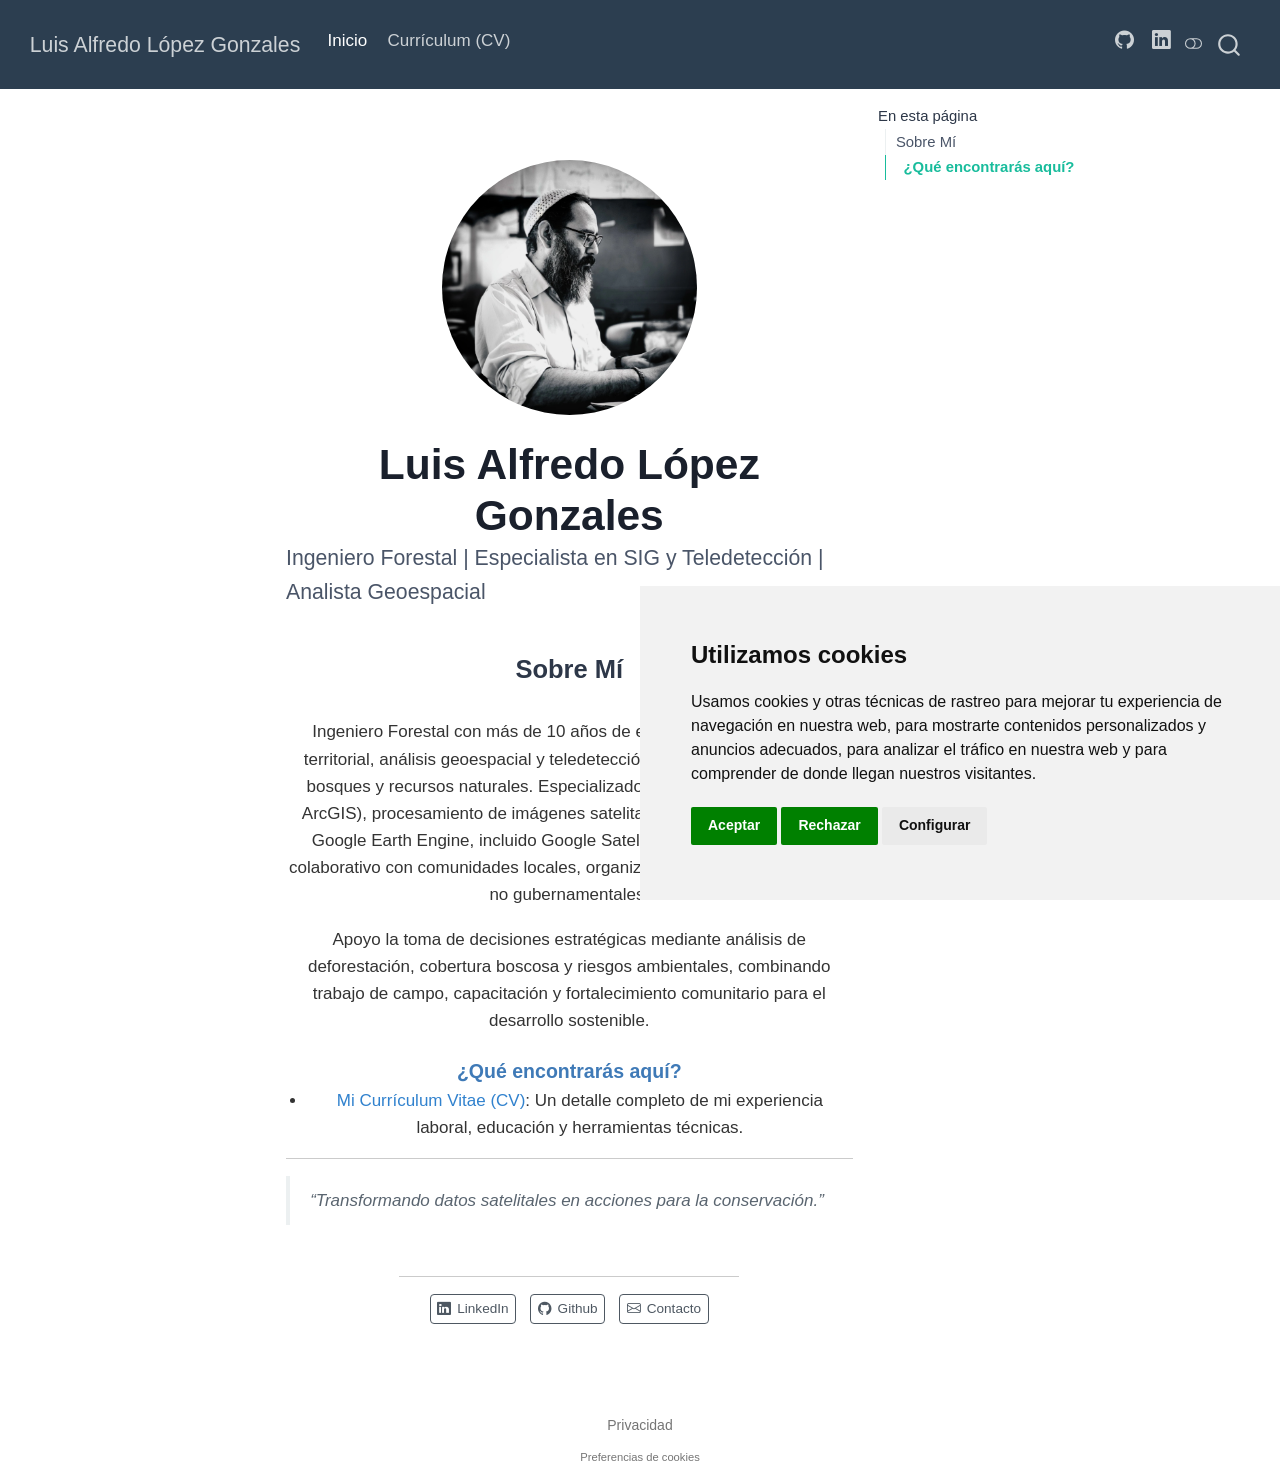
<file: index.html>
<!DOCTYPE html>
<html xmlns="http://www.w3.org/1999/xhtml" lang="en" xml:lang="en"><head>

<meta charset="utf-8">
<meta name="generator" content="quarto-1.11.9">

<meta name="viewport" content="width=device-width, initial-scale=1.0, user-scalable=yes">


<title>Luis Alfredo López Gonzales</title>
<style>
/* Default styles provided by pandoc.
** See https://pandoc.org/MANUAL.html#variables-for-html for config info.
*/
span.smallcaps{font-variant: small-caps;}
div.columns{display: flex; gap: 1.5em;}
div.column{flex: auto;}
@media screen {
div.columns{gap: min(4vw, 1.5em);}
div.column{overflow-x: auto;}
}
div.hanging-indent{margin-left: 1.5em; text-indent: -1.5em;}
ul.task-list{list-style: none;}
ul.task-list li input[type="checkbox"] {
  width: 0.8em;
  margin: 0 0.8em 0.2em -1em; /* quarto-specific, see https://github.com/quarto-dev/quarto-cli/issues/4556 */ 
  vertical-align: middle;
}
</style>


<script src="site_libs/quarto-nav/quarto-nav.js"></script>
<script src="site_libs/quarto-nav/headroom.min.js"></script>
<script src="site_libs/clipboard/clipboard.min.js"></script>
<script src="site_libs/quarto-search/autocomplete.umd.js"></script>
<script src="site_libs/quarto-search/fuse.min.js"></script>
<script src="site_libs/quarto-search/quarto-search.js"></script>
<meta name="quarto:offset" content="./">
<script src="site_libs/cookie-consent/cookie-consent.js"></script>
<link href="site_libs/cookie-consent/cookie-consent.css" rel="stylesheet">
<script src="site_libs/quarto-html/quarto.js" type="module"></script>
<script src="site_libs/quarto-html/tabsets/tabsets.js" type="module"></script>
<script src="site_libs/quarto-html/scrollable-regions/scrollable-regions.js" type="module"></script>
<script src="site_libs/quarto-html/popper.min.js"></script>
<script src="site_libs/quarto-html/tippy.umd.min.js"></script>
<link href="site_libs/quarto-html/tippy.css" rel="stylesheet">
<link href="site_libs/quarto-html/quarto-syntax-highlighting-63b5708e65d6cd79cd7618c58d0c21e7.css" rel="stylesheet" class="quarto-color-scheme" id="quarto-text-highlighting-styles">
<link href="site_libs/quarto-html/quarto-syntax-highlighting-dark-447e42e69aaa9833c0ba1b986f430b20.css" rel="stylesheet" class="quarto-color-scheme quarto-color-alternate" id="quarto-text-highlighting-styles">
<link href="site_libs/quarto-html/quarto-syntax-highlighting-63b5708e65d6cd79cd7618c58d0c21e7.css" rel="stylesheet" class="quarto-color-scheme-extra" id="quarto-text-highlighting-styles">
<script src="site_libs/bootstrap/bootstrap.min.js"></script>
<link href="site_libs/bootstrap/bootstrap-icons.css" rel="stylesheet">
<link href="site_libs/bootstrap/bootstrap-ea5cf2a5e90c3ae677599e21642e315d.min.css" rel="stylesheet" append-hash="true" class="quarto-color-scheme" id="quarto-bootstrap" data-mode="light">
<link href="site_libs/bootstrap/bootstrap-dark-b348d5b559a602027a1f18095d1d555f.min.css" rel="stylesheet" append-hash="true" class="quarto-color-scheme quarto-color-alternate" id="quarto-bootstrap" data-mode="dark">
<link href="site_libs/bootstrap/bootstrap-ea5cf2a5e90c3ae677599e21642e315d.min.css" rel="stylesheet" append-hash="true" class="quarto-color-scheme-extra" id="quarto-bootstrap" data-mode="light">
<script id="quarto-search-options" type="application/json">{
  "location": "navbar",
  "copy-button": false,
  "collapse-after": 3,
  "panel-placement": "end",
  "type": "overlay",
  "limit": 50,
  "keyboard-shortcut": [
    "f",
    "/",
    "s"
  ],
  "show-item-context": false,
  "language": {
    "search-no-results-text": "No results",
    "search-matching-documents-text": "matching documents",
    "search-copy-link-title": "Copy link to search",
    "search-hide-matches-text": "Hide additional matches",
    "search-more-match-text": "more match in this document",
    "search-more-matches-text": "more matches in this document",
    "search-clear-button-title": "Clear",
    "search-text-placeholder": "",
    "search-detached-cancel-button-title": "Cancel",
    "search-submit-button-title": "Submit",
    "search-label": "Search"
  }
}</script>

<script type="text/javascript" charset="UTF-8">
document.addEventListener('DOMContentLoaded', function () {
cookieconsent.run({
  "notice_banner_type":"simple",
  "consent_type":"express",
  "palette":"light",
  "language":"en",
  "page_load_consent_levels":["strictly-necessary"],
  "notice_banner_reject_button_hide":false,
  "preferences_center_close_button_hide":false,
  "website_name":""
  ,
"language":"es"
  });
});
</script> 
  
<!-- Google Tag Manager -->
<script type="text/plain" cookie-consent="tracking">(function(w,d,s,l,i){w[l]=w[l]||[];w[l].push({'gtm.start':
new Date().getTime(),event:'gtm.js'});var f=d.getElementsByTagName(s)[0],
j=d.createElement(s),dl=l!='dataLayer'?'&l='+l:'';j.async=true;j.src=
'https://www.googletagmanager.com/gtm.js?id='+i+dl;f.parentNode.insertBefore(j,f);
})(window,document,'script','dataLayer','GTM-MC5WJHK2');</script>
<!-- End Google Tag Manager -->


<link rel="stylesheet" href="content/cv.css">
<meta property="og:title" content="Luis Alfredo López Gonzales">
<meta property="og:description" content="Ingeniero forestal hondureño especializado en SIG, teledetección y análisis geoespacial con QGIS, Google Earth Engine, Python y PostGIS.">
<meta property="og:image" content="https://lalgonzales.github.io/preview.png">
<meta property="og:site_name" content="Luis Alfredo López Gonzales">
<meta property="og:image:height" content="627">
<meta property="og:image:width" content="1200">
<meta name="twitter:title" content="Luis Alfredo López Gonzales">
<meta name="twitter:description" content="Ingeniero forestal hondureño especializado en SIG, teledetección y análisis geoespacial con QGIS, Google Earth Engine, Python y PostGIS.">
<meta name="twitter:image" content="https://lalgonzales.github.io/preview.png">
<meta name="twitter:card" content="summary_large_image">
</head>

<body class="nav-fixed quarto-light"><a id="quarto-skip-link" class="visually-hidden-focusable" href="#quarto-document-content">Skip to main content</a><script id="quarto-html-before-body" type="application/javascript">
    const toggleBodyColorMode = (bsSheetEl) => {
      const mode = bsSheetEl.getAttribute("data-mode");
      const bodyEl = window.document.querySelector("body");
      if (mode === "dark") {
        bodyEl.classList.add("quarto-dark");
        bodyEl.classList.remove("quarto-light");
      } else {
        bodyEl.classList.add("quarto-light");
        bodyEl.classList.remove("quarto-dark");
      }
    }
    const toggleBodyColorPrimary = () => {
      const bsSheetEl = window.document.querySelector("link#quarto-bootstrap:not([rel=disabled-stylesheet])");
      if (bsSheetEl) {
        toggleBodyColorMode(bsSheetEl);
      }
    }
    const setColorSchemeToggle = (alternate) => {
      const toggles = window.document.querySelectorAll('.quarto-color-scheme-toggle');
      for (let i=0; i < toggles.length; i++) {
        const toggle = toggles[i];
        if (toggle) {
          toggle.setAttribute("aria-checked", alternate ? "true" : "false");
          if (alternate) {
            toggle.classList.add("alternate");
          } else {
            toggle.classList.remove("alternate");
          }
        }
      }
    };
    const toggleColorMode = (alternate) => {
      // Switch the stylesheets
      const primaryStylesheets = window.document.querySelectorAll('link.quarto-color-scheme:not(.quarto-color-alternate)');
      const alternateStylesheets = window.document.querySelectorAll('link.quarto-color-scheme.quarto-color-alternate');
      manageTransitions('#quarto-margin-sidebar .nav-link', false);
      if (alternate) {
        // note: dark is layered on light, we don't disable primary!
        enableStylesheet(alternateStylesheets);
        for (const sheetNode of alternateStylesheets) {
          if (sheetNode.id === "quarto-bootstrap") {
            toggleBodyColorMode(sheetNode);
          }
        }
      } else {
        disableStylesheet(alternateStylesheets);
        enableStylesheet(primaryStylesheets)
        toggleBodyColorPrimary();
      }
      manageTransitions('#quarto-margin-sidebar .nav-link', true);
      // Switch the toggles
      setColorSchemeToggle(alternate)
    }
    // Hack to workaround the fact that safari doesn't
    // properly recolor the scrollbar when toggling (#1455).
    // Not run on load: stylesheets are set before first paint there, and
    // scrolling would undo the scroll to a URL fragment (#14973).
    // The one pixel nudge keeps the reader where they were.
    const refreshSafariScrollbar = () => {
      if (navigator.userAgent.indexOf('Safari') > 0 && navigator.userAgent.indexOf('Chrome') == -1) {
        manageTransitions("body", false);
        const scrollY = window.scrollY;
        window.scrollTo(0, scrollY > 0 ? scrollY - 1 : 1);
        setTimeout(() => {
          window.scrollTo(0, scrollY);
          manageTransitions("body", true);
        }, 40);
      }
    }
    const disableStylesheet = (stylesheets) => {
      for (let i=0; i < stylesheets.length; i++) {
        const stylesheet = stylesheets[i];
        stylesheet.rel = 'disabled-stylesheet';
      }
    }
    const enableStylesheet = (stylesheets) => {
      for (let i=0; i < stylesheets.length; i++) {
        const stylesheet = stylesheets[i];
        if(stylesheet.rel !== 'stylesheet') { // for Chrome, which will still FOUC without this check
          stylesheet.rel = 'stylesheet';
        }
      }
    }
    const manageTransitions = (selector, allowTransitions) => {
      const els = window.document.querySelectorAll(selector);
      for (let i=0; i < els.length; i++) {
        const el = els[i];
        if (allowTransitions) {
          el.classList.remove('notransition');
        } else {
          el.classList.add('notransition');
        }
      }
    }
    const isFileUrl = () => {
      return window.location.protocol === 'file:';
    }
    const hasAlternateSentinel = () => {
      let styleSentinel = getColorSchemeSentinel();
      if (styleSentinel !== null) {
        return styleSentinel === "alternate";
      } else {
        return false;
      }
    }
    const setStyleSentinel = (alternate) => {
      const value = alternate ? "alternate" : "default";
      if (!isFileUrl()) {
        window.localStorage.setItem("quarto-color-scheme", value);
      } else {
        localAlternateSentinel = value;
      }
    }
    const getColorSchemeSentinel = () => {
      if (!isFileUrl()) {
        const storageValue = window.localStorage.getItem("quarto-color-scheme");
        return storageValue != null ? storageValue : localAlternateSentinel;
      } else {
        return localAlternateSentinel;
      }
    }
    const toggleGiscusIfUsed = (isAlternate, darkModeDefault) => {
      const baseTheme = document.querySelector('#giscus-base-theme')?.value ?? 'light';
      const alternateTheme = document.querySelector('#giscus-alt-theme')?.value ?? 'dark';
      let newTheme = '';
      if(authorPrefersDark) {
        newTheme = isAlternate ? baseTheme : alternateTheme;
      } else {
        newTheme = isAlternate ? alternateTheme : baseTheme;
      }
      const changeGiscusTheme = () => {
        // From: https://github.com/giscus/giscus/issues/336
        const sendMessage = (message) => {
          const iframe = document.querySelector('iframe.giscus-frame');
          if (!iframe) return;
          iframe.contentWindow.postMessage({ giscus: message }, 'https://giscus.app');
        }
        sendMessage({
          setConfig: {
            theme: newTheme
          }
        });
      }
      const isGiscussLoaded = window.document.querySelector('iframe.giscus-frame') !== null;
      if (isGiscussLoaded) {
        changeGiscusTheme();
      }
    };
    const authorPrefersDark = false;
    const darkModeDefault = authorPrefersDark;
      document.querySelector('link#quarto-text-highlighting-styles.quarto-color-scheme-extra').rel = 'disabled-stylesheet';
      document.querySelector('link#quarto-bootstrap.quarto-color-scheme-extra').rel = 'disabled-stylesheet';
    let localAlternateSentinel = darkModeDefault ? 'alternate' : 'default';
    // Dark / light mode switch
    window.quartoToggleColorScheme = () => {
      // Read the current dark / light value
      let toAlternate = !hasAlternateSentinel();
      toggleColorMode(toAlternate);
      refreshSafariScrollbar();
      setStyleSentinel(toAlternate);
      toggleGiscusIfUsed(toAlternate, darkModeDefault);
      window.dispatchEvent(new Event('resize'));
    };
    // Switch to dark mode if need be
    if (hasAlternateSentinel()) {
      toggleColorMode(true);
    } else {
      toggleColorMode(false);
    }
  </script>

<div id="quarto-search-results"></div>
  <header id="quarto-header" class="headroom fixed-top">
    <nav class="navbar navbar-expand-lg " data-bs-theme="dark" aria-label="Site">
      <div class="navbar-container container-fluid">
      <div class="navbar-brand-container mx-auto">
    <a class="navbar-brand" href="./index.html">
    <span class="navbar-title">Luis Alfredo López Gonzales</span>
    </a>
  </div>
          <button class="navbar-toggler" type="button" data-bs-toggle="collapse" data-bs-target="#navbarCollapse" aria-controls="navbarCollapse" aria-expanded="false" aria-label="Toggle navigation" onclick="if (window.quartoToggleHeadroom) { window.quartoToggleHeadroom(); }">
  <span class="navbar-toggler-icon"></span>
</button>
          <div class="collapse navbar-collapse" id="navbarCollapse">
            <ul class="navbar-nav navbar-nav-scroll me-auto">
  <li class="nav-item">
    <a class="nav-link active" href="./index.html" aria-current="page"> 
<span class="menu-text">Inicio</span></a>
  </li>  
  <li class="nav-item">
    <a class="nav-link" href="./content/cv.html"> 
<span class="menu-text">Currículum (CV)</span></a>
  </li>  
</ul>
            <ul class="navbar-nav navbar-nav-scroll ms-auto">
  <li class="nav-item compact">
    <a class="nav-link" href="https://github.com/lalgonzales"> <i class="bi bi-github" role="img">
</i> 
<span class="menu-text"></span></a>
  </li>  
  <li class="nav-item compact">
    <a class="nav-link" href="https://linkedin.com/in/lalgonzales/"> <i class="bi bi-linkedin" role="img">
</i> 
<span class="menu-text"></span></a>
  </li>  
</ul>
          </div> <!-- /navcollapse -->
            <div class="quarto-navbar-tools">
  <button type="button" role="switch" aria-checked="false" class="quarto-color-scheme-toggle quarto-navigation-tool  px-1" onclick="window.quartoToggleColorScheme(); return false;" title="Toggle dark mode" aria-label="Toggle dark mode"><i class="bi"></i></button>
</div>
            <div id="quarto-search" class="" title="Search"></div>
      </div> <!-- /container-fluid -->
    </nav>
</header>
<!-- content -->
<div id="quarto-content" class="quarto-container page-columns page-rows-contents page-layout-article page-navbar">
<!-- sidebar -->
<!-- margin-sidebar -->
    <div id="quarto-margin-sidebar" class="sidebar margin-sidebar">
        <nav id="TOC" role="doc-toc" aria-labelledby="toc-title" class="toc-active">
    <h2 id="toc-title">En esta página</h2>
  <ul>
  <li><a href="#sobre-mí" id="toc-sobre-mí" class="nav-link active" data-scroll-target="#sobre-mí">Sobre Mí</a>
  <ul class="collapse">
  <li><a href="#qué-encontrarás-aquí" id="toc-qué-encontrarás-aquí" class="nav-link" data-scroll-target="#qué-encontrarás-aquí">¿Qué encontrarás aquí?</a></li>
  </ul></li>
  </ul>
</nav>
    </div>
<!-- main -->
<div class="quarto-about-jolla">
  <img src="profile.webp" class="about-image
  round " style="height: 15em; width: 15em;">
 <header id="title-block-header" class="quarto-title-block default">
<div class="quarto-title">
<h1 class="title">Luis Alfredo López Gonzales</h1>
<p class="subtitle lead">Ingeniero Forestal | Especialista en SIG y Teledetección | Analista Geoespacial</p>
</div>
<div class="quarto-title-meta">
  </div>
</header><main class="content" id="quarto-document-content" tabindex="-1">


<section id="sobre-mí" class="level2">
<h2 data-anchor-id="sobre-mí">Sobre Mí</h2>
<p>Ingeniero Forestal con más de 10 años de experiencia en monitoreo territorial, análisis geoespacial y teledetección para la conservación de bosques y recursos naturales. Especializado en el uso de SIG (QGIS, ArcGIS), procesamiento de imágenes satelitales (Sentinel, Landsat) en Google Earth Engine, incluido Google Satellite Embedding, y trabajo colaborativo con comunidades locales, organizaciones gubernamentales y no gubernamentales.</p>
<p>Apoyo la toma de decisiones estratégicas mediante análisis de deforestación, cobertura boscosa y riesgos ambientales, combinando trabajo de campo, capacitación y fortalecimiento comunitario para el desarrollo sostenible.</p>
<section id="qué-encontrarás-aquí" class="level3">
<h3 data-anchor-id="qué-encontrarás-aquí">¿Qué encontrarás aquí?</h3>
<ul>
<li><strong><a href="./content/cv.html">Mi Currículum Vitae (CV)</a></strong>: Un detalle completo de mi experiencia laboral, educación y herramientas técnicas.</li>
</ul>
<hr>
<blockquote class="blockquote">
<p><em>“Transformando datos satelitales en acciones para la conservación.”</em></p>
</blockquote>


</section>
</section>
</main> 
  <hr class="about-sep">
   <div class="about-links">
  <a href="https://linkedin.com/in/lalgonzales/" class="about-link" rel="" target="">
    <i class="bi bi-linkedin"></i>
     <span class="about-link-text">LinkedIn</span>
  </a>
  <a href="https://github.com/lalgonzales" class="about-link" rel="" target="">
    <i class="bi bi-github"></i>
     <span class="about-link-text">Github</span>
  </a>
  <a href="mailto:lalgonzales@gmail.com" class="about-link" rel="" target="">
    <i class="bi bi-envelope"></i>
     <span class="about-link-text">Contacto</span>
  </a>
</div>
</div>
 <!-- /main -->
<script id="quarto-html-after-body" type="application/javascript">
  window.document.addEventListener("DOMContentLoaded", function (event) {
    // Ensure there is a toggle, if there isn't float one in the top right
    if (window.document.querySelector('.quarto-color-scheme-toggle') === null) {
      const toggle = window.document.createElement('button');
      toggle.type = "button";
      toggle.setAttribute("role", "switch");
      toggle.setAttribute("aria-checked", "false");
      toggle.classList.add('top-right');
      toggle.classList.add('quarto-color-scheme-toggle');
      toggle.setAttribute("aria-label", "Toggle dark mode");
      toggle.onclick = function() { try { window.quartoToggleColorScheme(); } catch {} return false; };
      const i = window.document.createElement("i");
      i.classList.add('bi');
      toggle.appendChild(i);
      // Put the toggle in a landmark of its own, so that landmark navigation
      // can reach it.
      //
      // The container is always a fresh direct child of body, and the toggle is
      // never moved into page furniture that the theme or the author controls.
      // The toggle is positioned against the page, so any ancestor that
      // establishes a containing block captures it: a positioned element or a
      // grid for position: absolute, and transform, filter, will-change or
      // contain for position: fixed. A direct child of body has none of these
      // to inherit, and the shift when one appears is silent and visual.
      //
      // ARIA says a document should have at most one banner, and axe reports a
      // duplicate whether or not the banners carry distinct labels. So use a
      // header when the page has no banner yet, and a named region otherwise.
      //
      // A header is a banner wherever it sits, unless it is inside sectioning
      // content, so this cannot just look at the children of body: a custom
      // page layout wraps the title block header in a plain div. An explicit
      // role="banner" always counts.
      const sectioning = 'article, aside, main, nav, section, [role="article"], [role="complementary"], [role="main"], [role="navigation"], [role="region"]';
      const hasBanner = Array.from(
        window.document.querySelectorAll('header:not([role]), [role="banner"]')
      ).some(function(el) {
        return el.hasAttribute("role") || el.closest(sectioning) === null;
      });
      const container = window.document.createElement(hasBanner ? "div" : "header");
      if (hasBanner) {
        container.setAttribute("role", "region");
        container.setAttribute("aria-label", "Toggle dark mode");
      }
      container.classList.add('quarto-color-scheme-toggle-container');
      container.appendChild(toggle);
      window.document.body.appendChild(container);
    }
    setColorSchemeToggle(hasAlternateSentinel())
    const isCodeAnnotation = (el) => {
      for (const clz of el.classList) {
        if (clz.startsWith('code-annotation-')) {                     
          return true;
        }
      }
      return false;
    }
    const onCopySuccess = function(e) {
      // button target
      const button = e.trigger;
      // don't keep focus
      button.blur();
      // flash "checked"
      button.classList.add('code-copy-button-checked');
      var currentTitle = button.getAttribute("title");
      button.setAttribute("title", "Copied!");
      let tooltip;
      if (window.bootstrap) {
        button.setAttribute("data-bs-toggle", "tooltip");
        button.setAttribute("data-bs-placement", "left");
        button.setAttribute("data-bs-title", "Copied!");
        tooltip = new bootstrap.Tooltip(button, 
          { trigger: "manual", 
            customClass: "code-copy-button-tooltip",
            offset: [0, -8]});
        tooltip.show();    
      }
      setTimeout(function() {
        if (tooltip) {
          tooltip.hide();
          button.removeAttribute("data-bs-title");
          button.removeAttribute("data-bs-toggle");
          button.removeAttribute("data-bs-placement");
        }
        button.setAttribute("title", currentTitle);
        button.classList.remove('code-copy-button-checked');
      }, 1000);
      // clear code selection
      e.clearSelection();
    }
    const getTextToCopy = function(trigger) {
      const outerScaffold = trigger.parentElement.cloneNode(true);
      const codeEl = outerScaffold.querySelector('code');
      for (const childEl of codeEl.children) {
        if (isCodeAnnotation(childEl)) {
          childEl.remove();
        }
      }
      return codeEl.innerText;
    }
    const clipboard = new window.ClipboardJS('.code-copy-button:not([data-in-quarto-modal])', {
      text: getTextToCopy
    });
    clipboard.on('success', onCopySuccess);
    if (window.document.getElementById('quarto-embedded-source-code-modal')) {
      const clipboardModal = new window.ClipboardJS('.code-copy-button[data-in-quarto-modal]', {
        text: getTextToCopy,
        container: window.document.getElementById('quarto-embedded-source-code-modal')
      });
      clipboardModal.on('success', onCopySuccess);
    }
      var localhostRegex = new RegExp(/^(?:http|https):\/\/localhost\:?[0-9]*\//);
      var mailtoRegex = new RegExp(/^mailto:/);
        var filterRegex = new RegExp("https:\/\/lalgonzales\.github\.io\/");
      var isInternal = (href) => {
          return filterRegex.test(href) || localhostRegex.test(href) || mailtoRegex.test(href);
      }
      // Inspect non-navigation links and adorn them if external
      window.quartoDecorateExternalLinks = function (root) {
     var links = (root || window.document).querySelectorAll('a[href]:not(.nav-link):not(.navbar-brand):not(.toc-action):not(.sidebar-link):not(.sidebar-item-toggle):not(.pagination-link):not(.no-external):not([aria-hidden]):not(.dropdown-item):not(.quarto-navigation-tool):not(.about-link)');
      for (var i=0; i<links.length; i++) {
        const link = links[i];
        if (!isInternal(link.href)) {
          // undo the damage that might have been done by quarto-nav.js in the case of
          // links that we want to consider external
          if (link.dataset.originalHref !== undefined) {
            link.href = link.dataset.originalHref;
          }
          if (!link.classList.contains('no-external-icon')) {
          }
        }
      }
      };
      window.quartoDecorateExternalLinks(window.document);
    // Esc closes the popup (WCAG 1.4.13) and focus leaving both trigger and
    // popup closes it (WCAG 2.4.11); tippy handles neither for interactive popups.
    const hideOnEscAndFocusOut = {
      name: 'hideOnEscAndFocusOut',
      defaultValue: true,
      fn(instance) {
        const dismiss = () => {
          // A show scheduled by the trigger delay would otherwise reopen it
          instance.clearDelayTimeouts();
          instance.hide();
        };
        const onKeyDown = (event) => {
          if (event.key !== 'Escape') {
            return;
          }
          // Keep Esc from also reaching page handlers (e.g. reveal.js overview),
          // except an open reveal.js slide menu, which Esc should close too.
          // The menu handles keys only when its keyboard option is on.
          const menuHandlesEsc = window.Reveal?.getPlugin?.('menu')?.isOpen() &&
            window.Reveal.getConfig().menu?.keyboard !== false;
          if (!menuHandlesEsc) {
            event.stopPropagation();
          }
          if (instance.popper.contains(window.document.activeElement)) {
            // Disabled while refocusing so the focus trigger does not reopen it
            instance.disable();
            instance.reference.focus();
            instance.enable();
          }
          dismiss();
        };
        const onFocusOut = (event) => {
          const target = event.relatedTarget;
          if (target && !instance.reference.contains(target) &&
              !instance.popper.contains(target)) {
            dismiss();
          }
        };
        // On the trigger too: a click trigger (code-annotations: select) has no
        // blur handling. Attached for the instance's lifetime so leaving the
        // trigger also cancels a show still pending on the trigger delay.
        instance.reference.addEventListener('focusout', onFocusOut);
        return {
          onShow() {
            window.document.addEventListener('keydown', onKeyDown, true);
            instance.popper.addEventListener('focusout', onFocusOut);
          },
          onHide() {
            window.document.removeEventListener('keydown', onKeyDown, true);
            instance.popper.removeEventListener('focusout', onFocusOut);
          },
          onDestroy() {
            instance.reference.removeEventListener('focusout', onFocusOut);
          },
        };
      },
    };
    function tippyHover(el, contentFn, onTriggerFn, onUntriggerFn) {
      const config = {
        allowHTML: true,
        maxWidth: 500,
        delay: 100,
        arrow: false,
        appendTo: function(el) {
            return el.parentElement;
        },
        interactive: true,
        interactiveBorder: 10,
        theme: 'quarto',
        placement: 'bottom-start',
        plugins: [hideOnEscAndFocusOut],
      };
      if (contentFn) {
        config.content = contentFn;
      }
      if (onTriggerFn) {
        config.onTrigger = onTriggerFn;
      }
      if (onUntriggerFn) {
        config.onUntrigger = onUntriggerFn;
      }
      window.tippy(el, config); 
    }
    const noterefs = window.document.querySelectorAll('a[role="doc-noteref"]');
    for (var i=0; i<noterefs.length; i++) {
      const ref = noterefs[i];
      tippyHover(ref, function() {
        // use id or data attribute instead here
        let href = ref.getAttribute('data-footnote-href') || ref.getAttribute('href');
        try { href = new URL(href).hash; } catch {}
        const id = href.replace(/^#\/?/, "");
        const note = window.document.getElementById(id);
        if (note) {
          return note.innerHTML;
        } else {
          return "";
        }
      });
    }
    const xrefs = window.document.querySelectorAll('a.quarto-xref');
    const processXRef = (id, note) => {
      // Strip column container classes
      const stripColumnClz = (el) => {
        el.classList.remove("page-full", "page-columns");
        if (el.children) {
          for (const child of el.children) {
            stripColumnClz(child);
          }
        }
      }
      stripColumnClz(note)
      if (id === null || id.startsWith('sec-')) {
        // Special case sections, only their first couple elements
        const container = document.createElement("div");
        if (note.children && note.children.length > 2) {
          container.appendChild(note.children[0].cloneNode(true));
          for (let i = 1; i < note.children.length; i++) {
            const child = note.children[i];
            if (child.tagName === "P" && child.innerText === "") {
              continue;
            } else {
              container.appendChild(child.cloneNode(true));
              break;
            }
          }
          if (window.Quarto?.typesetMath) {
            window.Quarto.typesetMath(container);
          }
          return container.innerHTML
        } else {
          if (window.Quarto?.typesetMath) {
            window.Quarto.typesetMath(note);
          }
          return note.innerHTML;
        }
      } else {
        // Remove any anchor links if they are present
        const anchorLink = note.querySelector('a.anchorjs-link');
        if (anchorLink) {
          anchorLink.remove();
        }
        if (window.Quarto?.typesetMath) {
          window.Quarto.typesetMath(note);
        }
        if (note.classList.contains("callout")) {
          return note.outerHTML;
        } else {
          return note.innerHTML;
        }
      }
    }
    for (var i=0; i<xrefs.length; i++) {
      const xref = xrefs[i];
      tippyHover(xref, undefined, function(instance) {
        instance.disable();
        let url = xref.getAttribute('href');
        let hash = undefined; 
        if (url.startsWith('#')) {
          hash = url;
        } else {
          try { hash = new URL(url).hash; } catch {}
        }
        if (hash) {
          const id = hash.replace(/^#\/?/, "");
          const note = window.document.getElementById(id);
          if (note !== null) {
            try {
              const html = processXRef(id, note.cloneNode(true));
              instance.setContent(html);
            } finally {
              instance.enable();
              instance.show();
            }
          } else {
            // See if we can fetch this
            fetch(url.split('#')[0])
            .then(res => res.text())
            .then(html => {
              const parser = new DOMParser();
              const htmlDoc = parser.parseFromString(html, "text/html");
              const note = htmlDoc.getElementById(id);
              if (note !== null) {
                const html = processXRef(id, note);
                instance.setContent(html);
              } 
            }).finally(() => {
              instance.enable();
              instance.show();
            });
          }
        } else {
          // See if we can fetch a full url (with no hash to target)
          // This is a special case and we should probably do some content thinning / targeting
          fetch(url)
          .then(res => res.text())
          .then(html => {
            const parser = new DOMParser();
            const htmlDoc = parser.parseFromString(html, "text/html");
            const note = htmlDoc.querySelector('main.content');
            if (note !== null) {
              // This should only happen for chapter cross references
              // (since there is no id in the URL)
              // remove the first header
              if (note.children.length > 0 && note.children[0].tagName === "HEADER") {
                note.children[0].remove();
              }
              const html = processXRef(null, note);
              instance.setContent(html);
            } 
          }).finally(() => {
            instance.enable();
            instance.show();
          });
        }
      }, function(instance) {
      });
    }
        let selectedAnnoteEl;
        const selectorForAnnotation = ( cell, annotation) => {
          let cellAttr = 'data-code-cell="' + cell + '"';
          let lineAttr = 'data-code-annotation="' +  annotation + '"';
          const selector = 'span[' + cellAttr + '][' + lineAttr + ']';
          return selector;
        }
        const selectCodeLines = (annoteEl) => {
          const doc = window.document;
          const targetCell = annoteEl.getAttribute("data-target-cell");
          const targetAnnotation = annoteEl.getAttribute("data-target-annotation");
          const annoteSpan = window.document.querySelector(selectorForAnnotation(targetCell, targetAnnotation));
          const lines = annoteSpan.getAttribute("data-code-lines").split(",");
          const lineIds = lines.map((line) => {
            return targetCell + "-" + line;
          })
          // Each band is positioned against its own containing block, which is
          // not the offsetParent of the lines, so place it from client rects.
          const placeBand = (band, firstEl, lastEl, codeBlock) => {
            const container = band.offsetParent;
            if (container === null) {
              return;
            }
            const containerRect = container.getBoundingClientRect();
            // Reveal.js scales slides with a transform, so convert client
            // pixels back to the CSS pixels of the container.
            const scale = containerRect.height / container.offsetHeight || 1;
            const firstRect = firstEl.getBoundingClientRect();
            const lastRect = lastEl.getBoundingClientRect();
            const top = (firstRect.top - containerRect.top) / scale - container.clientTop + container.scrollTop;
            const height = (lastRect.bottom - firstRect.top) / scale;
            band.style.top = top - 2 + "px";
            band.style.height = height + 4 + "px";
            if (codeBlock) {
              // Without the copy button wrapper, the containing block is wider
              // than the code block, so span the code block explicitly.
              const blockRect = codeBlock.getBoundingClientRect();
              band.style.left = (blockRect.left - containerRect.left) / scale - container.clientLeft + container.scrollLeft + "px";
              band.style.width = blockRect.width / scale + "px";
            }
          };
          if (lineIds.length > 0) {
            const el = window.document.getElementById(lineIds[0]);
            const lastEl = window.document.getElementById(lineIds[lineIds.length - 1]);
            const parent = el.parentElement.parentElement;
            // cook up a div (if necessary) and position it
            let div = window.document.getElementById("code-annotation-line-highlight");
            if (div === null) {
              div = window.document.createElement("div");
              div.setAttribute("id", "code-annotation-line-highlight");
              div.style.position = 'absolute';
              parent.appendChild(div);
            }
            placeBand(div, el, lastEl, parent.closest("div.sourceCode") || parent);
            let gutterDiv = window.document.getElementById("code-annotation-line-highlight-gutter");
            if (gutterDiv === null) {
              gutterDiv = window.document.createElement("div");
              gutterDiv.setAttribute("id", "code-annotation-line-highlight-gutter");
              gutterDiv.style.position = 'absolute';
              const codeCell = window.document.getElementById(targetCell);
              const gutter = codeCell.querySelector('.code-annotation-gutter');
              gutter.appendChild(gutterDiv);
            }
            placeBand(gutterDiv, el, lastEl);
            selectedAnnoteEl = annoteEl;
          }
        };
        const unselectCodeLines = () => {
          const elementsIds = ["code-annotation-line-highlight", "code-annotation-line-highlight-gutter"];
          elementsIds.forEach((elId) => {
            const div = window.document.getElementById(elId);
            if (div) {
              div.remove();
            }
          });
          selectedAnnoteEl = undefined;
        };
          // Handle positioning of the toggle
      window.addEventListener(
        "resize",
        throttle(() => {
          elRect = undefined;
          if (selectedAnnoteEl) {
            selectCodeLines(selectedAnnoteEl);
          }
        }, 10)
      );
      function throttle(fn, ms) {
      let throttle = false;
      let timer;
        return (...args) => {
          if(!throttle) { // first call gets through
              fn.apply(this, args);
              throttle = true;
          } else { // all the others get throttled
              if(timer) clearTimeout(timer); // cancel #2
              timer = setTimeout(() => {
                fn.apply(this, args);
                timer = throttle = false;
              }, ms);
          }
        };
      }
        // Attach click handler to the DT
        const annoteDls = window.document.querySelectorAll('dt[data-target-cell]');
        for (const annoteDlNode of annoteDls) {
          annoteDlNode.addEventListener('click', (event) => {
            const clickedEl = event.target;
            if (clickedEl !== selectedAnnoteEl) {
              unselectCodeLines();
              const activeEl = window.document.querySelector('dt[data-target-cell].code-annotation-active');
              if (activeEl) {
                activeEl.classList.remove('code-annotation-active');
              }
              selectCodeLines(clickedEl);
              clickedEl.classList.add('code-annotation-active');
            } else {
              // Unselect the line
              unselectCodeLines();
              clickedEl.classList.remove('code-annotation-active');
            }
          });
        }
    const findCites = (el) => {
      const parentEl = el.parentElement;
      if (parentEl) {
        const cites = parentEl.dataset.cites;
        if (cites) {
          return {
            el,
            cites: cites.split(' ')
          };
        } else {
          return findCites(el.parentElement)
        }
      } else {
        return undefined;
      }
    };
    var bibliorefs = window.document.querySelectorAll('a[role="doc-biblioref"]');
    for (var i=0; i<bibliorefs.length; i++) {
      const ref = bibliorefs[i];
      const citeInfo = findCites(ref);
      if (citeInfo) {
        tippyHover(citeInfo.el, function() {
          var popup = window.document.createElement('div');
          citeInfo.cites.forEach(function(cite) {
            var citeDiv = window.document.createElement('div');
            citeDiv.classList.add('hanging-indent');
            citeDiv.classList.add('csl-entry');
            var biblioDiv = window.document.getElementById('ref-' + cite);
            if (biblioDiv) {
              citeDiv.innerHTML = biblioDiv.innerHTML;
            }
            popup.appendChild(citeDiv);
          });
          return popup.innerHTML;
        });
      }
    }
  });
  </script>
  <script type="application/javascript">
  window.quartoScrollableRegionsLabels = {"code":"Scrollable code","output":"Scrollable output"};
  </script>
</div> <!-- /content -->
<footer class="footer">
  <div class="nav-footer">
    <div class="nav-footer-left">
      &nbsp;
    </div>   
    <div class="nav-footer-center">
      <ul class="footer-items list-unstyled">
    <li class="nav-item">
    <a class="nav-link" href="./content/privacidad.html">
<p>Privacidad</p>
</a>
  </li>  
</ul>
    <div class="cookie-consent-footer"><a href="#" id="open_preferences_center">Preferencias de cookies</a></div></div>
    <div class="nav-footer-right">
      &nbsp;
    </div>
  </div>
</footer>




</body></html>
</file>
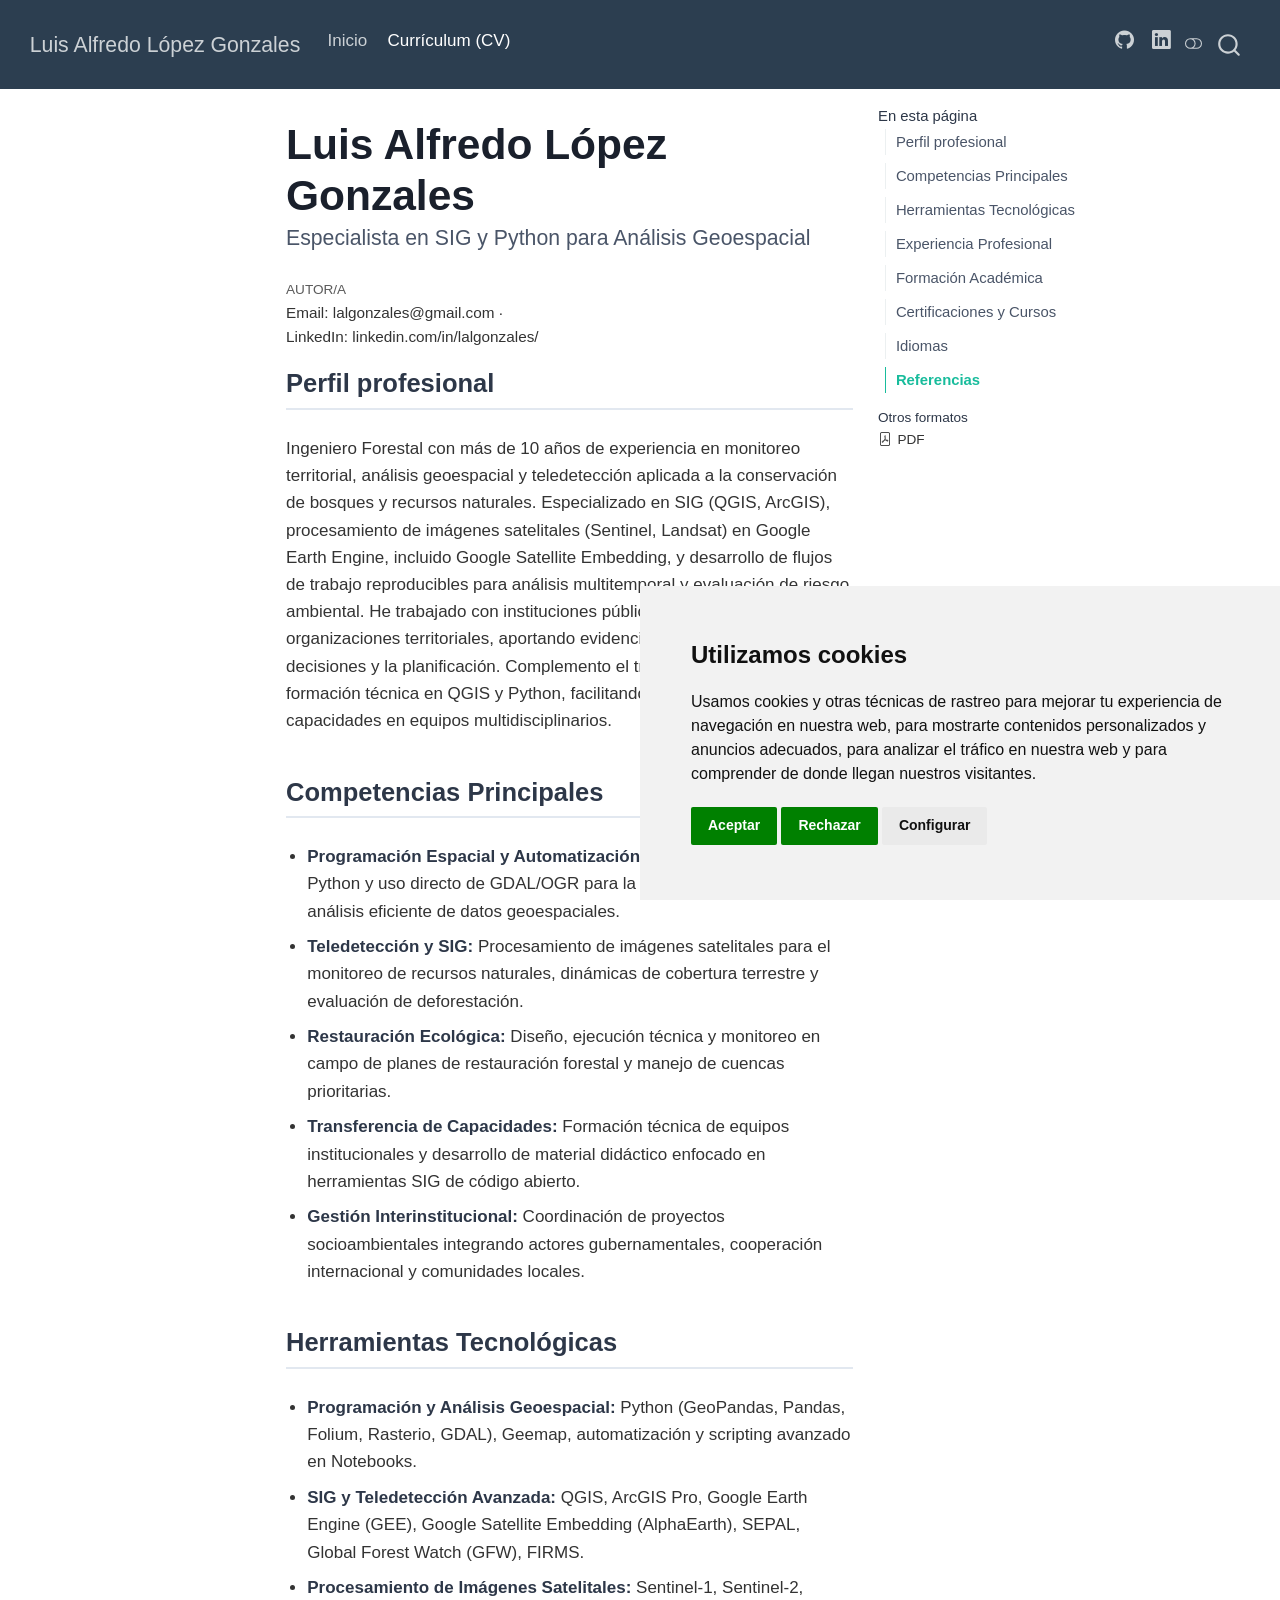
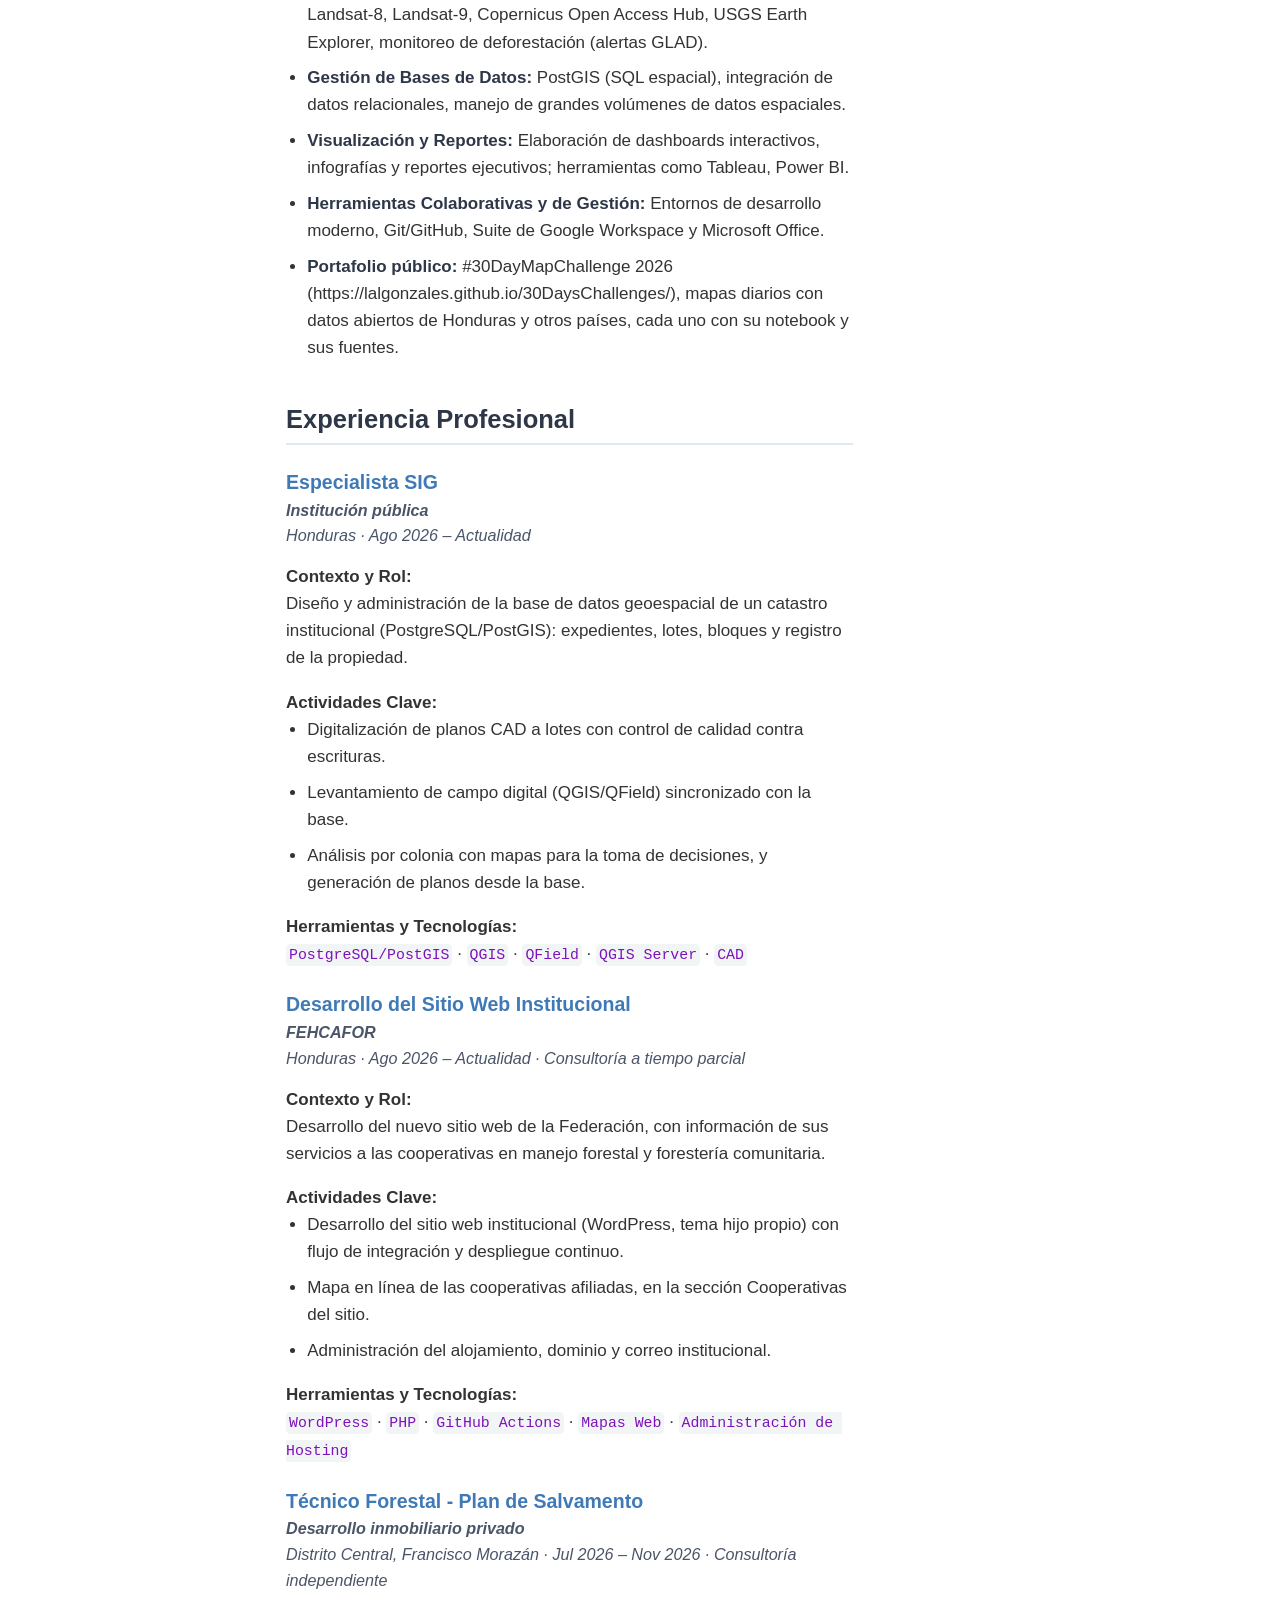
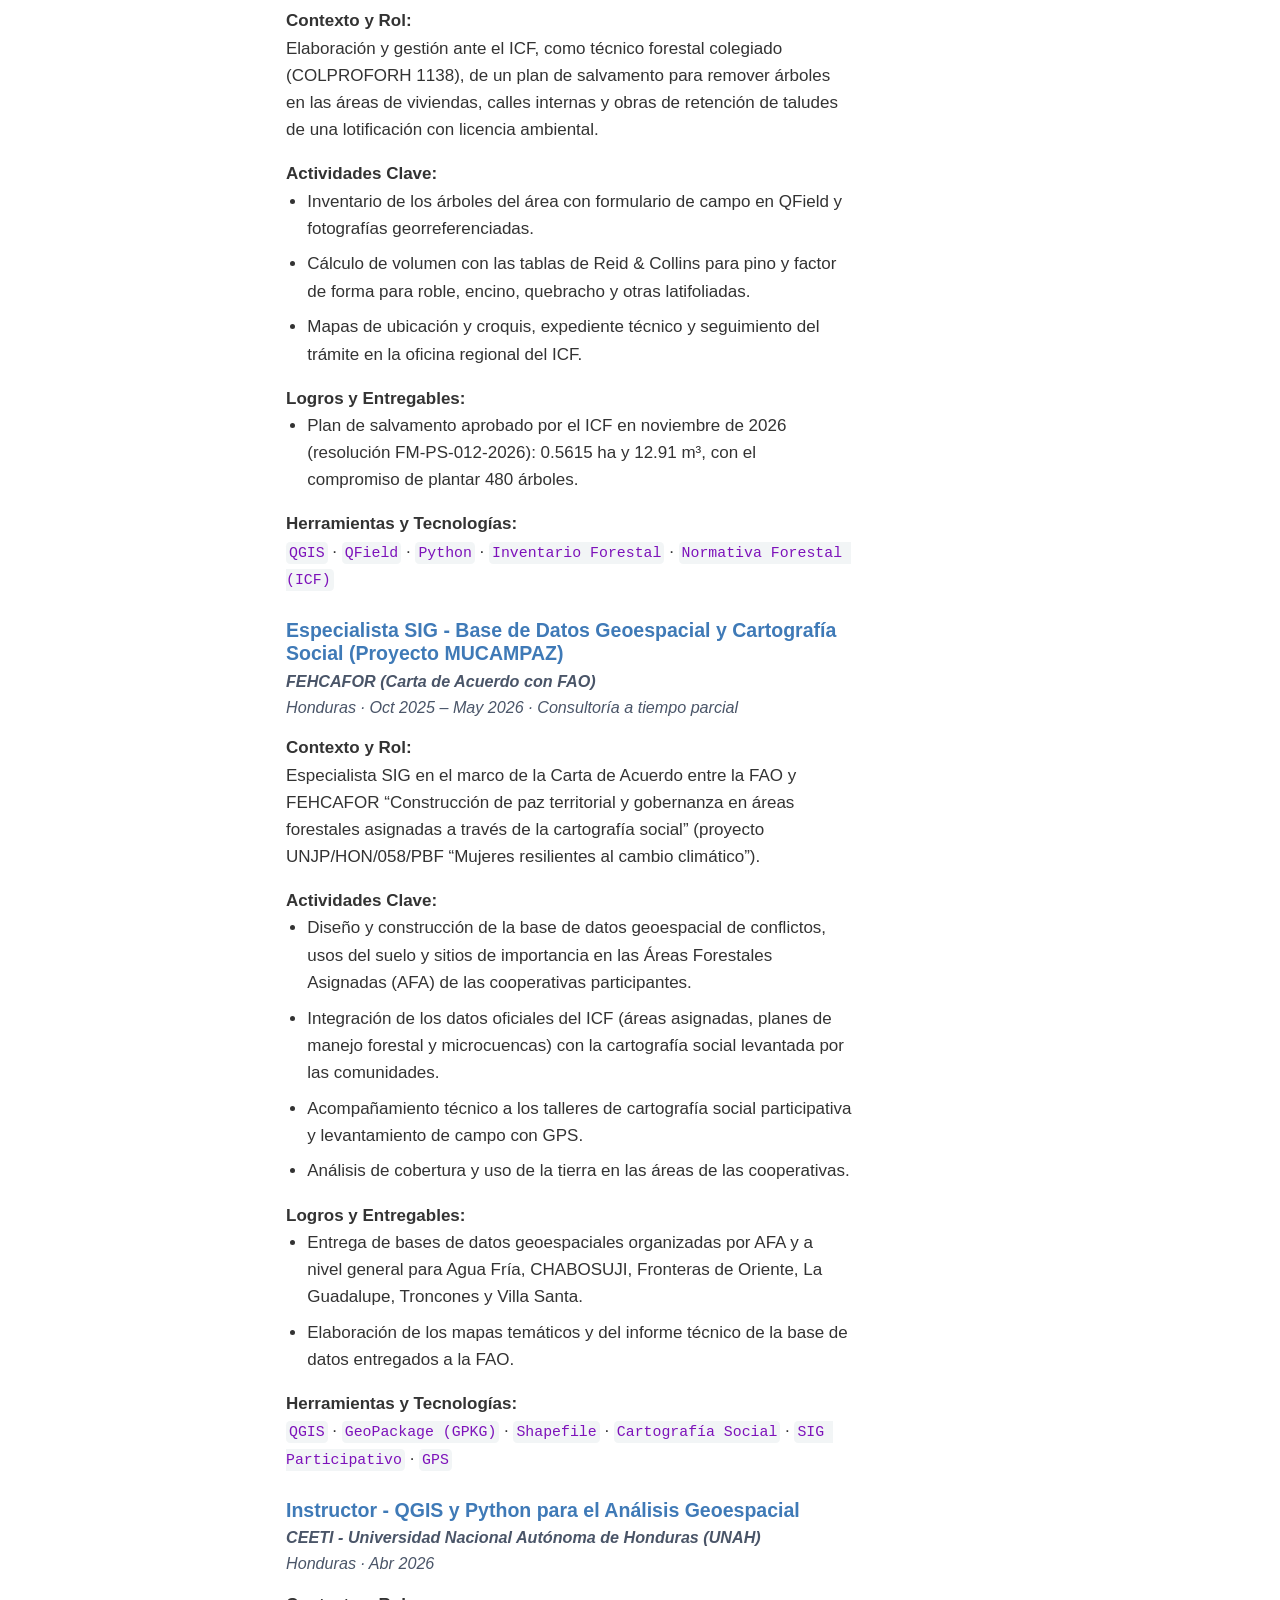
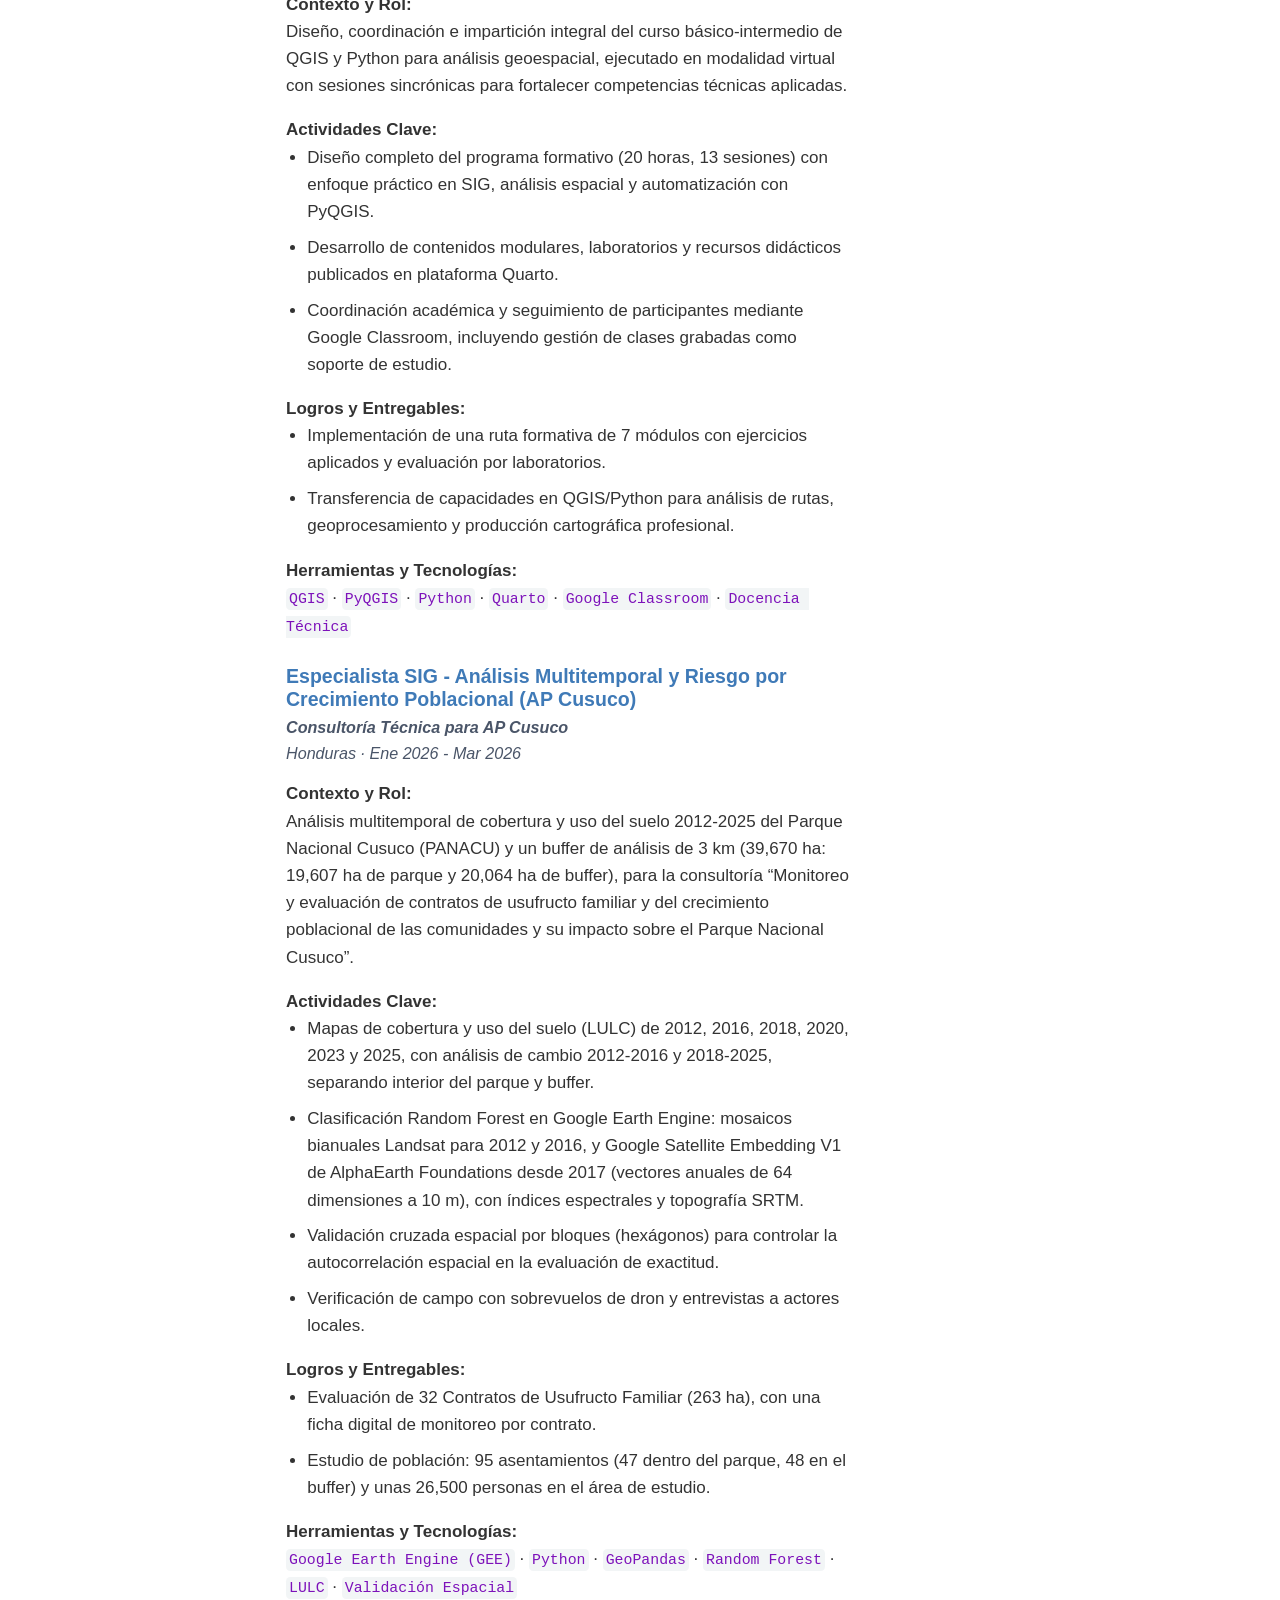
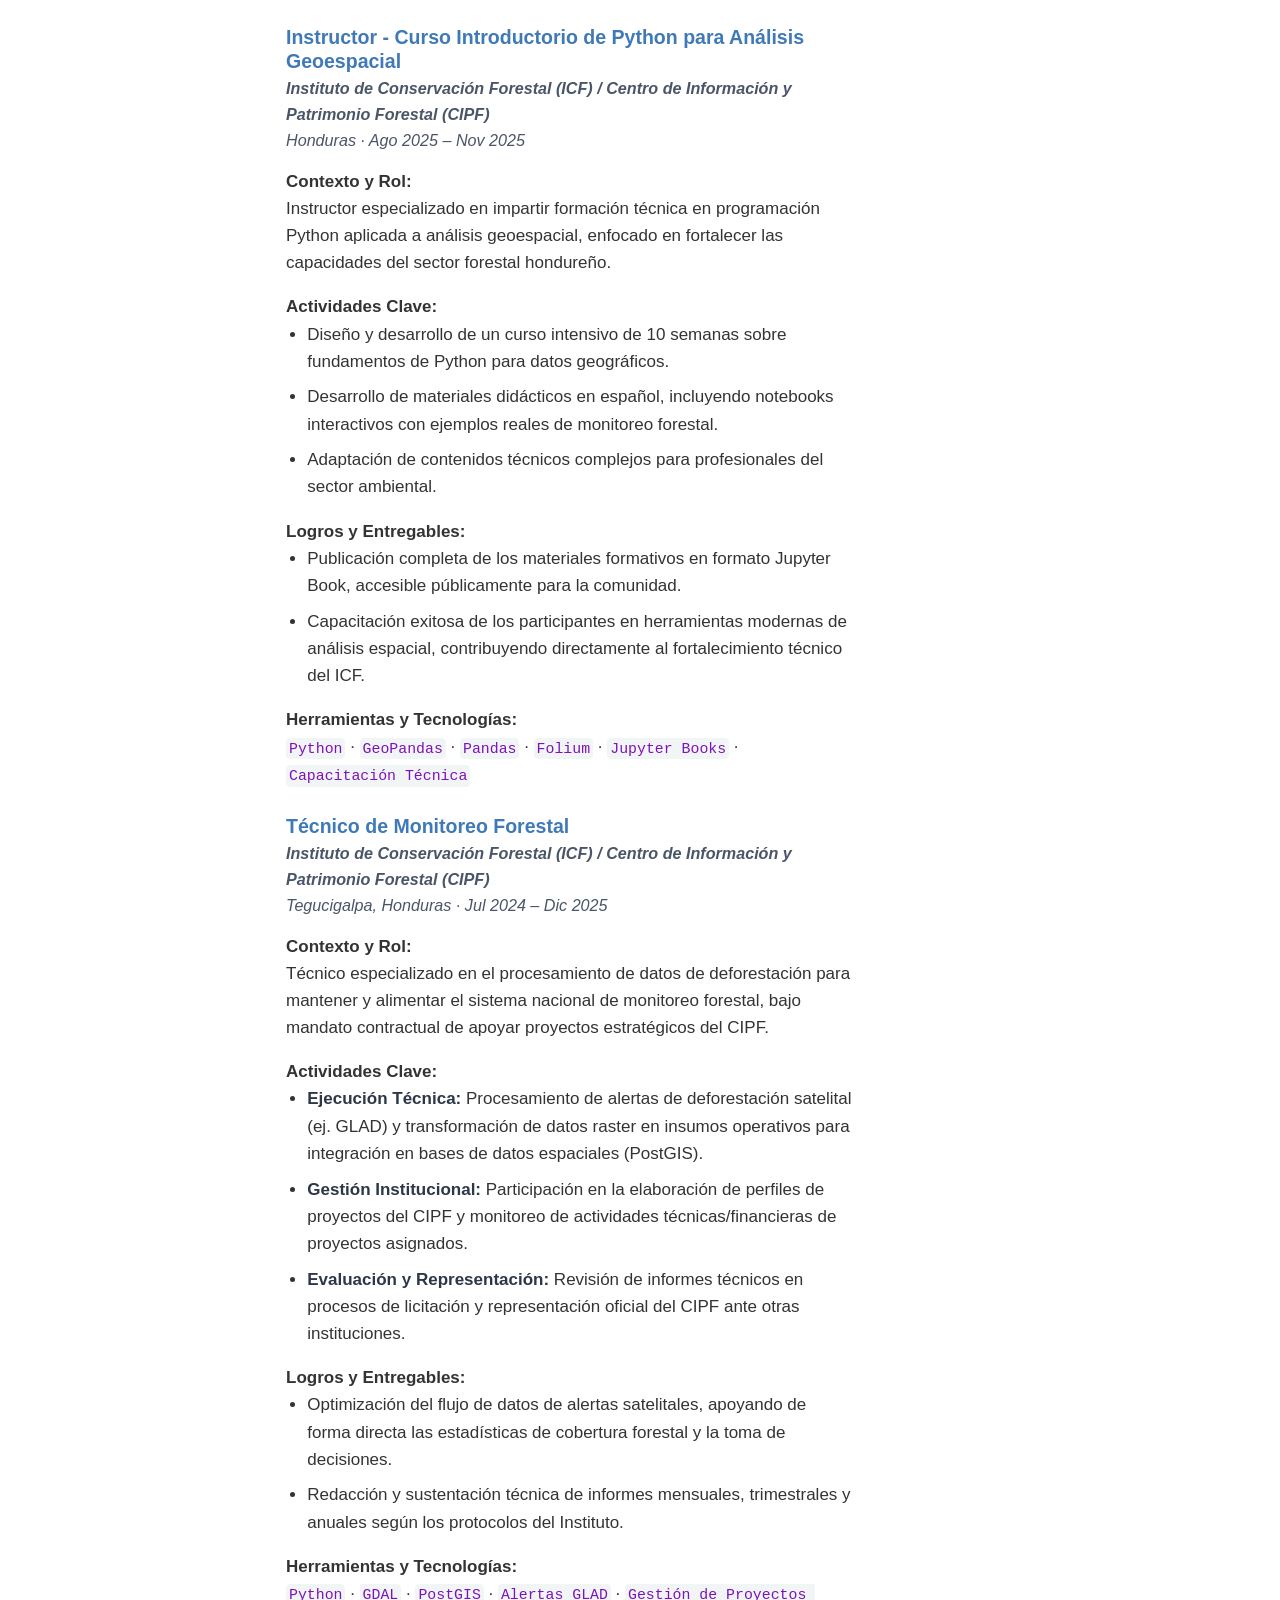
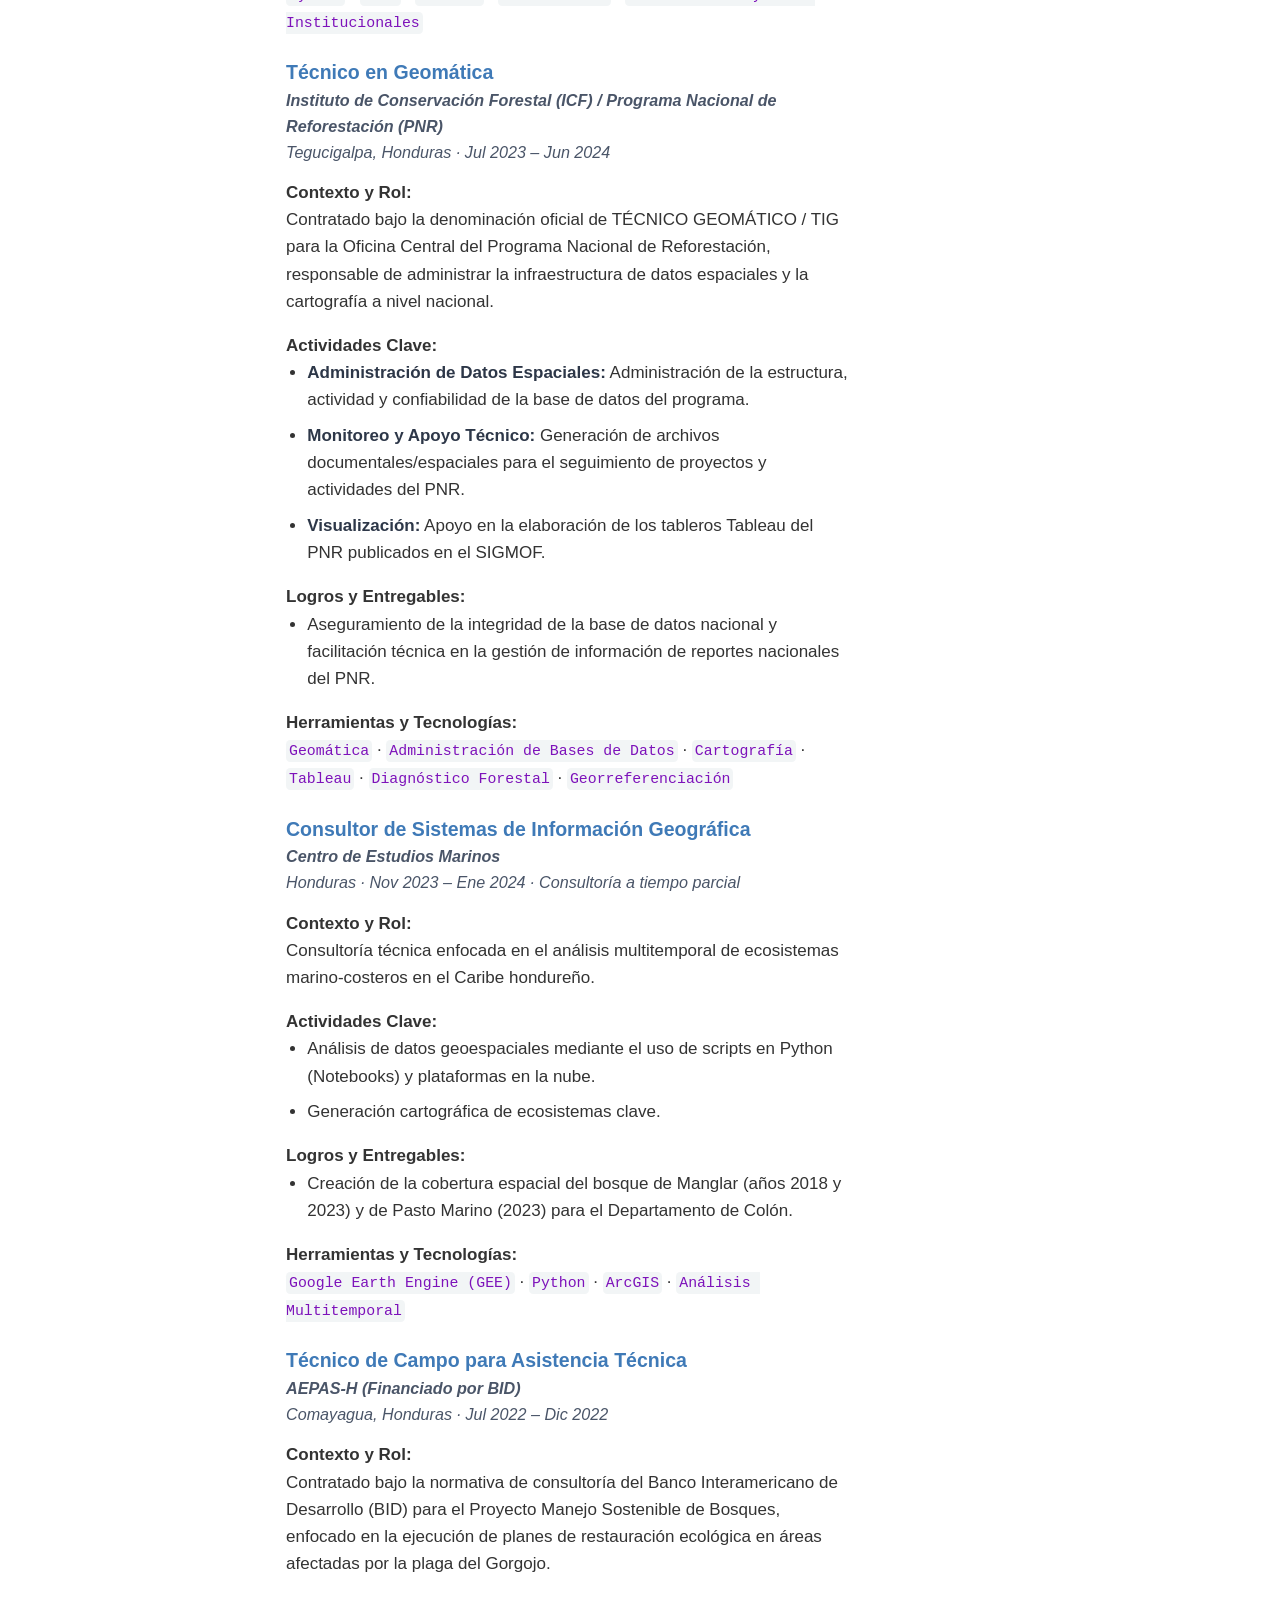
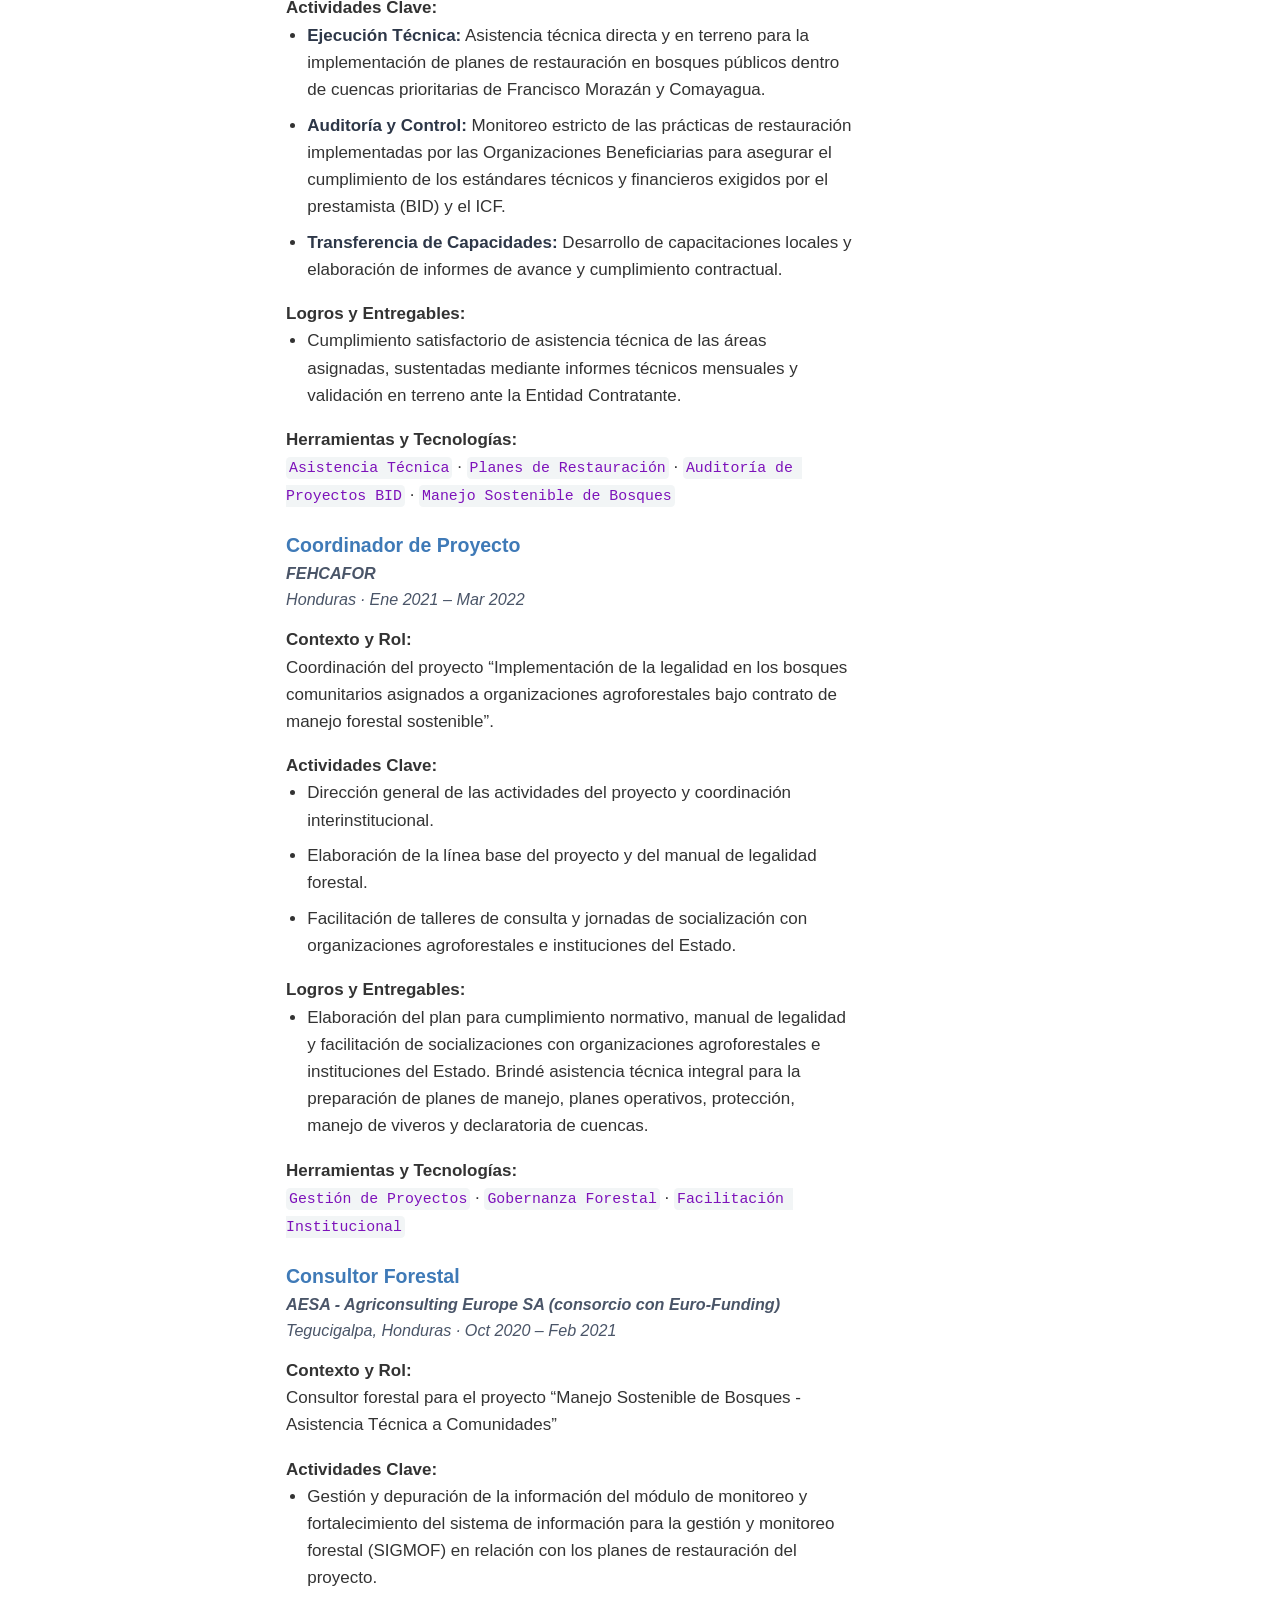
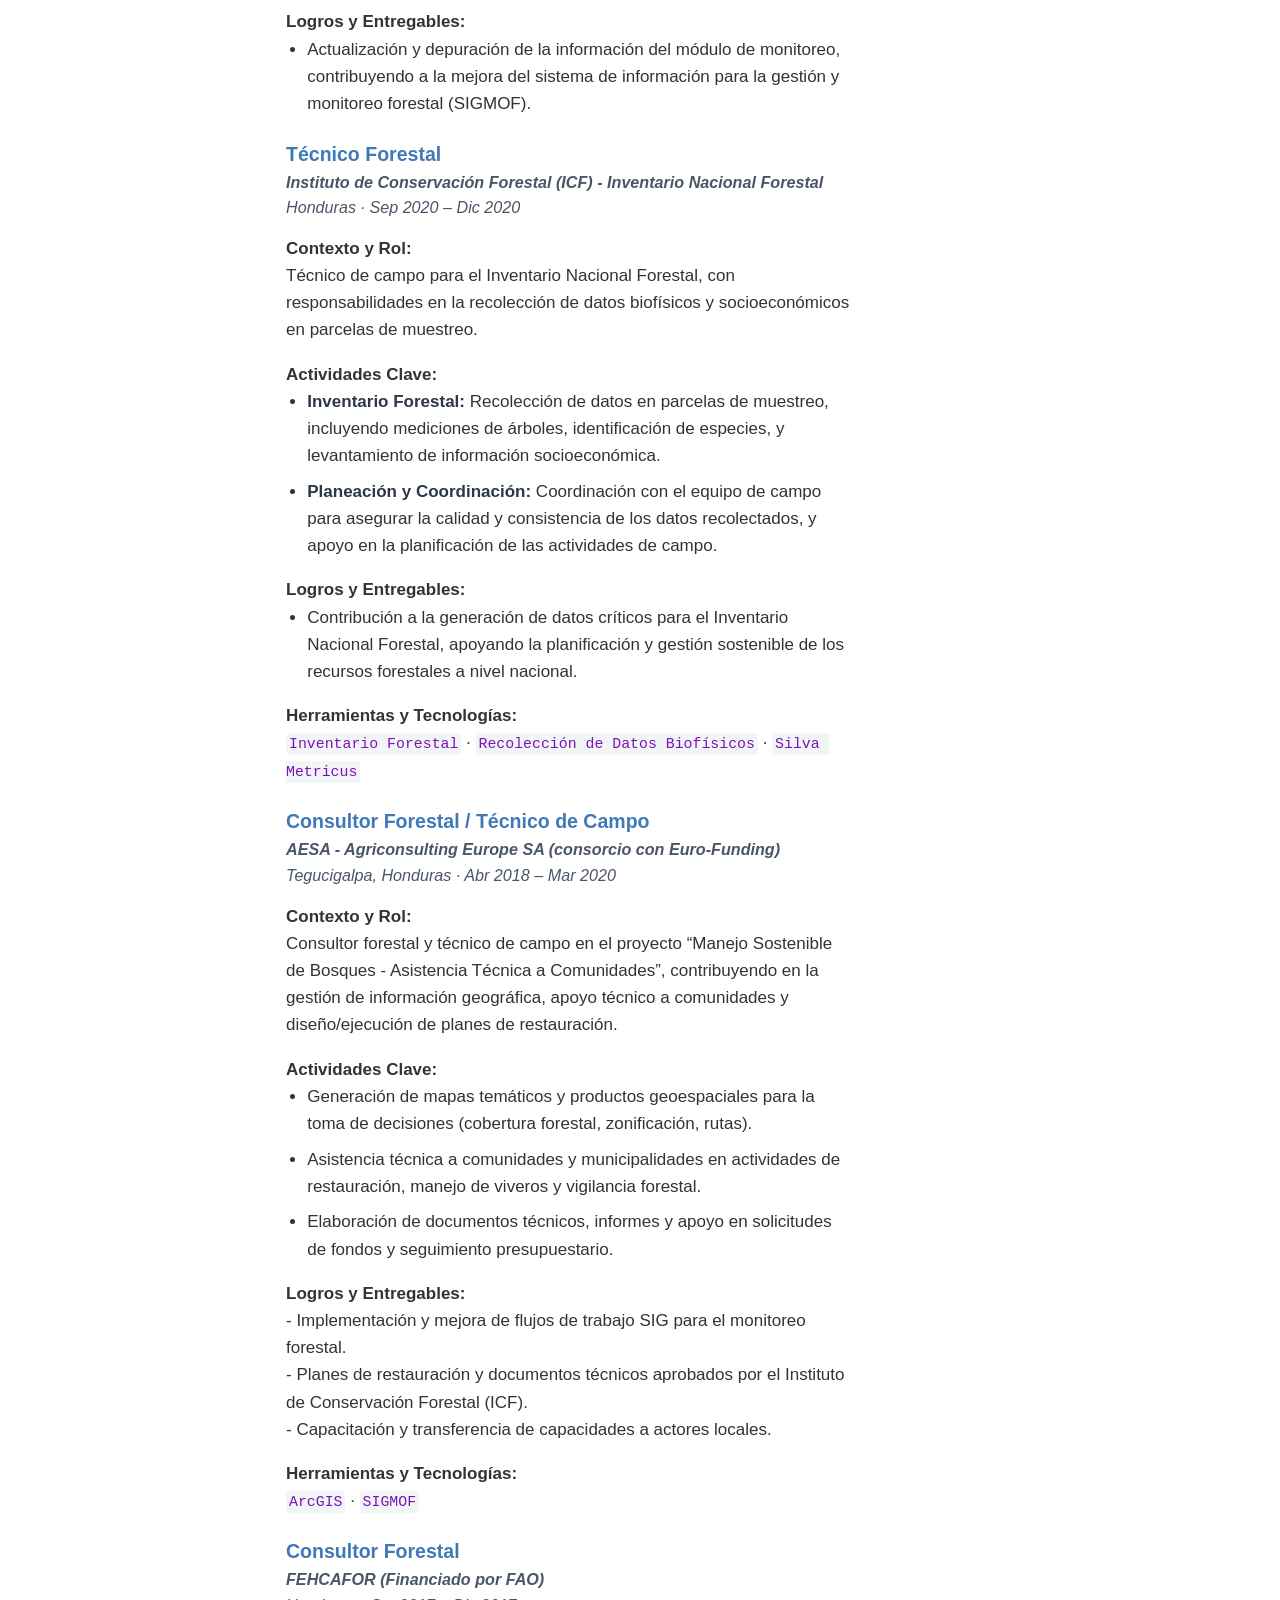
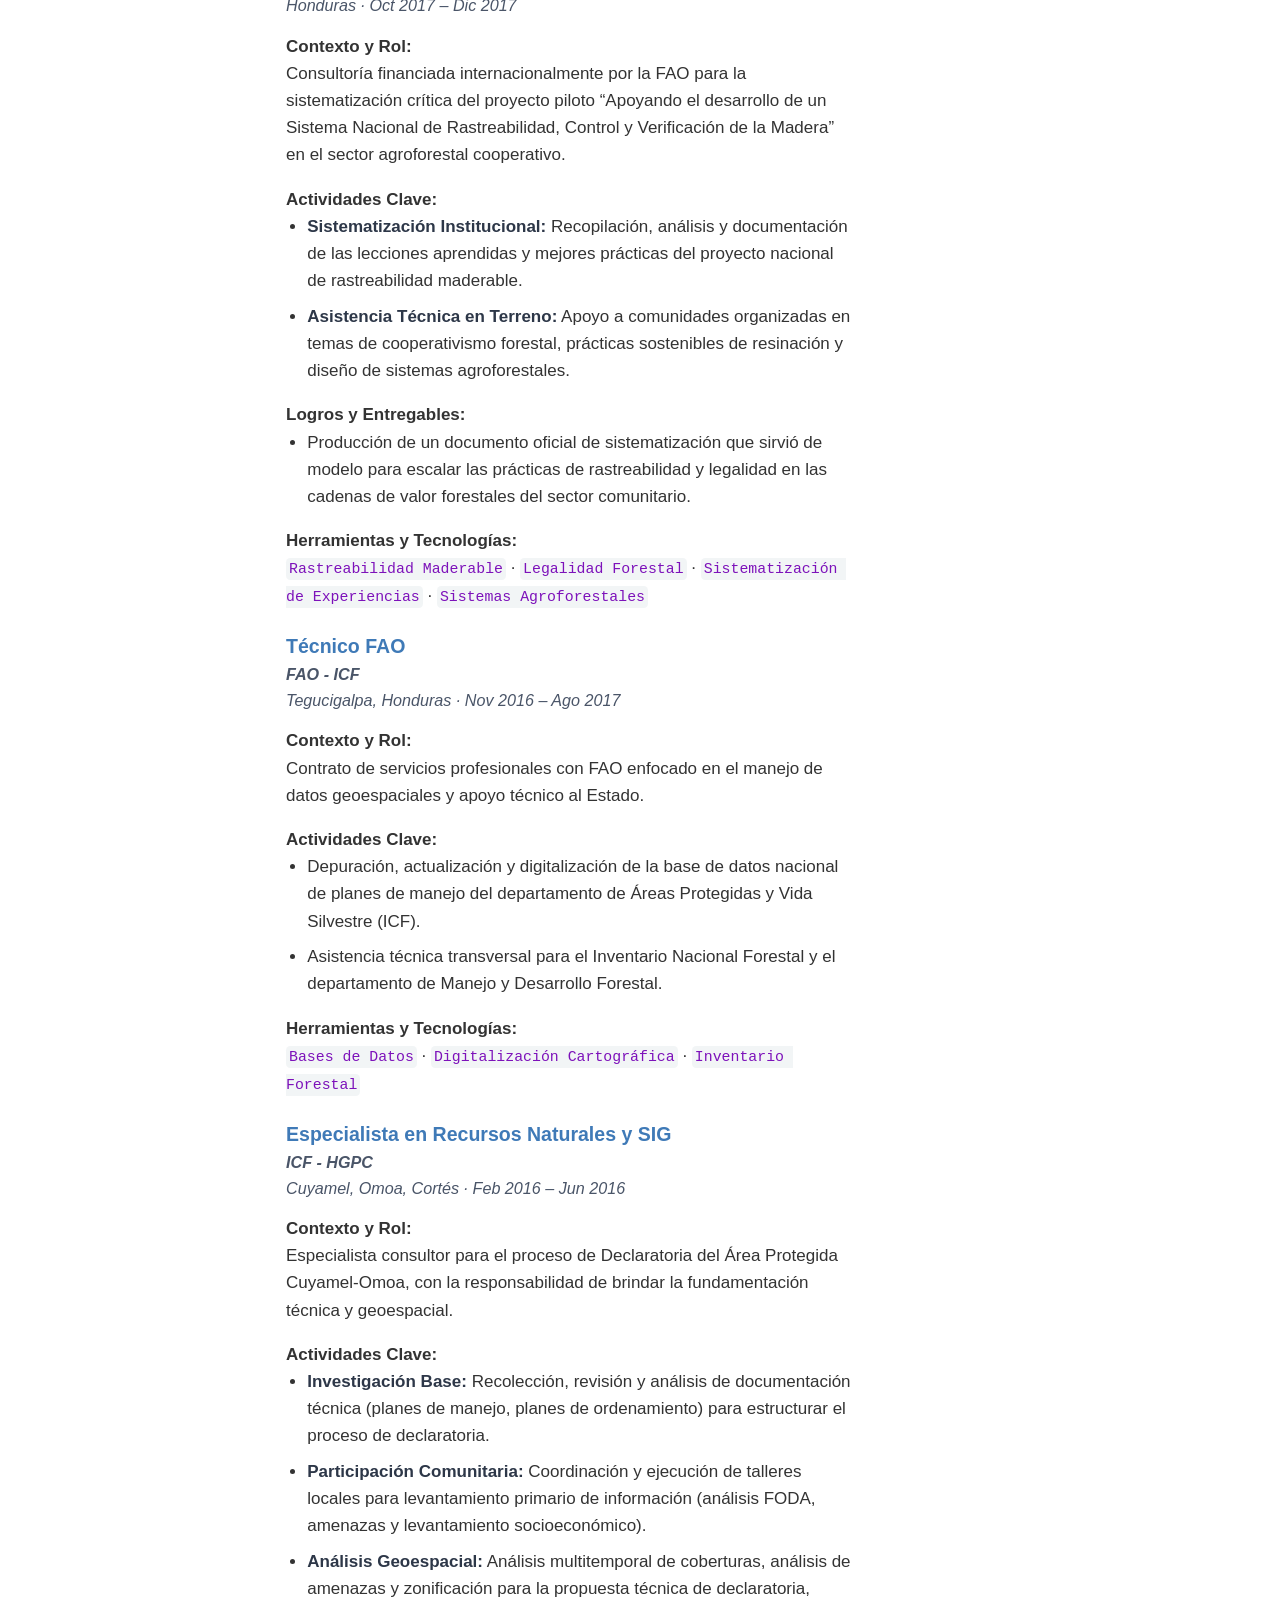
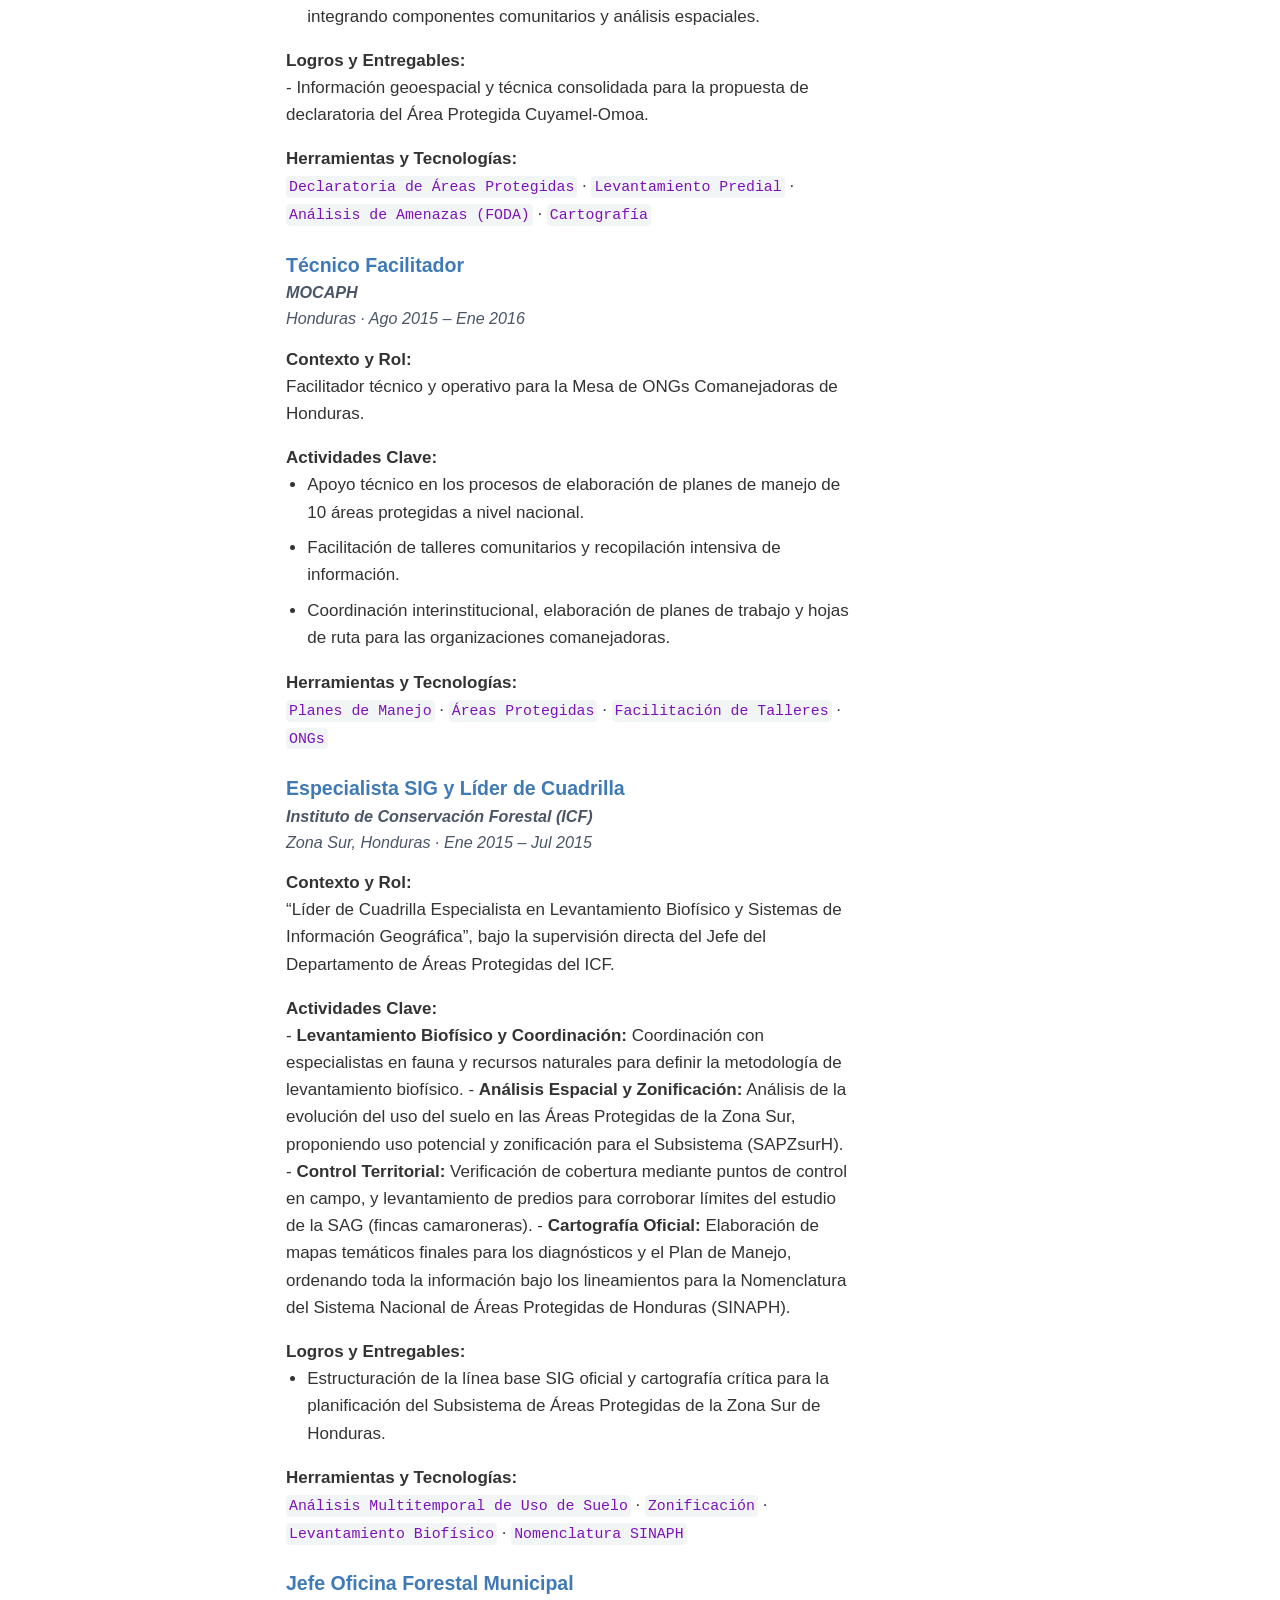
<file: content/cv.html>
<!DOCTYPE html>
<html xmlns="http://www.w3.org/1999/xhtml" lang="es" xml:lang="es"><head>

<meta charset="utf-8">
<meta name="generator" content="quarto-1.11.9">

<meta name="viewport" content="width=device-width, initial-scale=1.0, user-scalable=yes">

<meta name="author" content="Luis Alfredo López Gonzales">

<title>Luis Alfredo López Gonzales</title>
<style>
/* Default styles provided by pandoc.
** See https://pandoc.org/MANUAL.html#variables-for-html for config info.
*/
span.smallcaps{font-variant: small-caps;}
div.columns{display: flex; gap: 1.5em;}
div.column{flex: auto;}
@media screen {
div.columns{gap: min(4vw, 1.5em);}
div.column{overflow-x: auto;}
}
div.hanging-indent{margin-left: 1.5em; text-indent: -1.5em;}
ul.task-list{list-style: none;}
ul.task-list li input[type="checkbox"] {
  width: 0.8em;
  margin: 0 0.8em 0.2em -1em; /* quarto-specific, see https://github.com/quarto-dev/quarto-cli/issues/4556 */ 
  vertical-align: middle;
}
</style>


<script src="../site_libs/quarto-nav/quarto-nav.js"></script>
<script src="../site_libs/quarto-nav/headroom.min.js"></script>
<script src="../site_libs/clipboard/clipboard.min.js"></script>
<script src="../site_libs/quarto-search/autocomplete.umd.js"></script>
<script src="../site_libs/quarto-search/fuse.min.js"></script>
<script src="../site_libs/quarto-search/quarto-search.js"></script>
<meta name="quarto:offset" content="../">
<script src="../site_libs/cookie-consent/cookie-consent.js"></script>
<link href="../site_libs/cookie-consent/cookie-consent.css" rel="stylesheet">
<script src="../site_libs/quarto-html/quarto.js" type="module"></script>
<script src="../site_libs/quarto-html/tabsets/tabsets.js" type="module"></script>
<script src="../site_libs/quarto-html/scrollable-regions/scrollable-regions.js" type="module"></script>
<script src="../site_libs/quarto-html/popper.min.js"></script>
<script src="../site_libs/quarto-html/tippy.umd.min.js"></script>
<script src="../site_libs/quarto-html/anchor.min.js"></script>
<link href="../site_libs/quarto-html/tippy.css" rel="stylesheet">
<link href="../site_libs/quarto-html/quarto-syntax-highlighting-63b5708e65d6cd79cd7618c58d0c21e7.css" rel="stylesheet" class="quarto-color-scheme" id="quarto-text-highlighting-styles">
<link href="../site_libs/quarto-html/quarto-syntax-highlighting-dark-447e42e69aaa9833c0ba1b986f430b20.css" rel="stylesheet" class="quarto-color-scheme quarto-color-alternate" id="quarto-text-highlighting-styles">
<link href="../site_libs/quarto-html/quarto-syntax-highlighting-63b5708e65d6cd79cd7618c58d0c21e7.css" rel="stylesheet" class="quarto-color-scheme-extra" id="quarto-text-highlighting-styles">
<script src="../site_libs/bootstrap/bootstrap.min.js"></script>
<link href="../site_libs/bootstrap/bootstrap-icons.css" rel="stylesheet">
<link href="../site_libs/bootstrap/bootstrap-ea5cf2a5e90c3ae677599e21642e315d.min.css" rel="stylesheet" append-hash="true" class="quarto-color-scheme" id="quarto-bootstrap" data-mode="light">
<link href="../site_libs/bootstrap/bootstrap-dark-b348d5b559a602027a1f18095d1d555f.min.css" rel="stylesheet" append-hash="true" class="quarto-color-scheme quarto-color-alternate" id="quarto-bootstrap" data-mode="dark">
<link href="../site_libs/bootstrap/bootstrap-ea5cf2a5e90c3ae677599e21642e315d.min.css" rel="stylesheet" append-hash="true" class="quarto-color-scheme-extra" id="quarto-bootstrap" data-mode="light">
<script id="quarto-search-options" type="application/json">{
  "location": "navbar",
  "copy-button": false,
  "collapse-after": 3,
  "panel-placement": "end",
  "type": "overlay",
  "limit": 50,
  "keyboard-shortcut": [
    "f",
    "/",
    "s"
  ],
  "show-item-context": false,
  "language": {
    "search-no-results-text": "No se han encontrado resultados",
    "search-matching-documents-text": "documentos encontrados",
    "search-copy-link-title": "Copiar el enlace en la búsqueda",
    "search-hide-matches-text": "Ocultar resultados adicionales",
    "search-more-match-text": "resultado adicional en este documento",
    "search-more-matches-text": "resultados adicionales en este documento",
    "search-clear-button-title": "Borrar",
    "search-text-placeholder": "",
    "search-detached-cancel-button-title": "Cancelar",
    "search-submit-button-title": "Enviar",
    "search-label": "Buscar"
  }
}</script>

<script type="text/javascript" charset="UTF-8">
document.addEventListener('DOMContentLoaded', function () {
cookieconsent.run({
  "notice_banner_type":"simple",
  "consent_type":"express",
  "palette":"light",
  "language":"en",
  "page_load_consent_levels":["strictly-necessary"],
  "notice_banner_reject_button_hide":false,
  "preferences_center_close_button_hide":false,
  "website_name":""
  ,
"language":"es"
  });
});
</script> 
  
<!-- Google Tag Manager -->
<script type="text/plain" cookie-consent="tracking">(function(w,d,s,l,i){w[l]=w[l]||[];w[l].push({'gtm.start':
new Date().getTime(),event:'gtm.js'});var f=d.getElementsByTagName(s)[0],
j=d.createElement(s),dl=l!='dataLayer'?'&l='+l:'';j.async=true;j.src=
'https://www.googletagmanager.com/gtm.js?id='+i+dl;f.parentNode.insertBefore(j,f);
})(window,document,'script','dataLayer','GTM-MC5WJHK2');</script>
<!-- End Google Tag Manager -->


<link rel="stylesheet" href="../content/cv.css">
<link rel="stylesheet" href="cv.css">
<meta property="og:title" content="Luis Alfredo López Gonzales">
<meta property="og:description" content="Currículum de Luis Alfredo López Gonzales: SIG, teledetección y Python aplicados a bosques y territorio en Honduras, con experiencia y certificados.">
<meta property="og:image" content="https://lalgonzales.github.io/preview.png">
<meta property="og:site_name" content="Luis Alfredo López Gonzales">
<meta property="og:image:height" content="627">
<meta property="og:image:width" content="1200">
<meta name="twitter:title" content="Luis Alfredo López Gonzales">
<meta name="twitter:description" content="Currículum de Luis Alfredo López Gonzales: SIG, teledetección y Python aplicados a bosques y territorio en Honduras, con experiencia y certificados.">
<meta name="twitter:image" content="https://lalgonzales.github.io/preview.png">
<meta name="twitter:card" content="summary_large_image">
</head>

<body class="nav-fixed quarto-light"><a id="quarto-skip-link" class="visually-hidden-focusable" href="#quarto-document-content">Saltar al contenido principal</a><script id="quarto-html-before-body" type="application/javascript">
    const toggleBodyColorMode = (bsSheetEl) => {
      const mode = bsSheetEl.getAttribute("data-mode");
      const bodyEl = window.document.querySelector("body");
      if (mode === "dark") {
        bodyEl.classList.add("quarto-dark");
        bodyEl.classList.remove("quarto-light");
      } else {
        bodyEl.classList.add("quarto-light");
        bodyEl.classList.remove("quarto-dark");
      }
    }
    const toggleBodyColorPrimary = () => {
      const bsSheetEl = window.document.querySelector("link#quarto-bootstrap:not([rel=disabled-stylesheet])");
      if (bsSheetEl) {
        toggleBodyColorMode(bsSheetEl);
      }
    }
    const setColorSchemeToggle = (alternate) => {
      const toggles = window.document.querySelectorAll('.quarto-color-scheme-toggle');
      for (let i=0; i < toggles.length; i++) {
        const toggle = toggles[i];
        if (toggle) {
          toggle.setAttribute("aria-checked", alternate ? "true" : "false");
          if (alternate) {
            toggle.classList.add("alternate");
          } else {
            toggle.classList.remove("alternate");
          }
        }
      }
    };
    const toggleColorMode = (alternate) => {
      // Switch the stylesheets
      const primaryStylesheets = window.document.querySelectorAll('link.quarto-color-scheme:not(.quarto-color-alternate)');
      const alternateStylesheets = window.document.querySelectorAll('link.quarto-color-scheme.quarto-color-alternate');
      manageTransitions('#quarto-margin-sidebar .nav-link', false);
      if (alternate) {
        // note: dark is layered on light, we don't disable primary!
        enableStylesheet(alternateStylesheets);
        for (const sheetNode of alternateStylesheets) {
          if (sheetNode.id === "quarto-bootstrap") {
            toggleBodyColorMode(sheetNode);
          }
        }
      } else {
        disableStylesheet(alternateStylesheets);
        enableStylesheet(primaryStylesheets)
        toggleBodyColorPrimary();
      }
      manageTransitions('#quarto-margin-sidebar .nav-link', true);
      // Switch the toggles
      setColorSchemeToggle(alternate)
    }
    // Hack to workaround the fact that safari doesn't
    // properly recolor the scrollbar when toggling (#1455).
    // Not run on load: stylesheets are set before first paint there, and
    // scrolling would undo the scroll to a URL fragment (#14973).
    // The one pixel nudge keeps the reader where they were.
    const refreshSafariScrollbar = () => {
      if (navigator.userAgent.indexOf('Safari') > 0 && navigator.userAgent.indexOf('Chrome') == -1) {
        manageTransitions("body", false);
        const scrollY = window.scrollY;
        window.scrollTo(0, scrollY > 0 ? scrollY - 1 : 1);
        setTimeout(() => {
          window.scrollTo(0, scrollY);
          manageTransitions("body", true);
        }, 40);
      }
    }
    const disableStylesheet = (stylesheets) => {
      for (let i=0; i < stylesheets.length; i++) {
        const stylesheet = stylesheets[i];
        stylesheet.rel = 'disabled-stylesheet';
      }
    }
    const enableStylesheet = (stylesheets) => {
      for (let i=0; i < stylesheets.length; i++) {
        const stylesheet = stylesheets[i];
        if(stylesheet.rel !== 'stylesheet') { // for Chrome, which will still FOUC without this check
          stylesheet.rel = 'stylesheet';
        }
      }
    }
    const manageTransitions = (selector, allowTransitions) => {
      const els = window.document.querySelectorAll(selector);
      for (let i=0; i < els.length; i++) {
        const el = els[i];
        if (allowTransitions) {
          el.classList.remove('notransition');
        } else {
          el.classList.add('notransition');
        }
      }
    }
    const isFileUrl = () => {
      return window.location.protocol === 'file:';
    }
    const hasAlternateSentinel = () => {
      let styleSentinel = getColorSchemeSentinel();
      if (styleSentinel !== null) {
        return styleSentinel === "alternate";
      } else {
        return false;
      }
    }
    const setStyleSentinel = (alternate) => {
      const value = alternate ? "alternate" : "default";
      if (!isFileUrl()) {
        window.localStorage.setItem("quarto-color-scheme", value);
      } else {
        localAlternateSentinel = value;
      }
    }
    const getColorSchemeSentinel = () => {
      if (!isFileUrl()) {
        const storageValue = window.localStorage.getItem("quarto-color-scheme");
        return storageValue != null ? storageValue : localAlternateSentinel;
      } else {
        return localAlternateSentinel;
      }
    }
    const toggleGiscusIfUsed = (isAlternate, darkModeDefault) => {
      const baseTheme = document.querySelector('#giscus-base-theme')?.value ?? 'light';
      const alternateTheme = document.querySelector('#giscus-alt-theme')?.value ?? 'dark';
      let newTheme = '';
      if(authorPrefersDark) {
        newTheme = isAlternate ? baseTheme : alternateTheme;
      } else {
        newTheme = isAlternate ? alternateTheme : baseTheme;
      }
      const changeGiscusTheme = () => {
        // From: https://github.com/giscus/giscus/issues/336
        const sendMessage = (message) => {
          const iframe = document.querySelector('iframe.giscus-frame');
          if (!iframe) return;
          iframe.contentWindow.postMessage({ giscus: message }, 'https://giscus.app');
        }
        sendMessage({
          setConfig: {
            theme: newTheme
          }
        });
      }
      const isGiscussLoaded = window.document.querySelector('iframe.giscus-frame') !== null;
      if (isGiscussLoaded) {
        changeGiscusTheme();
      }
    };
    const authorPrefersDark = false;
    const darkModeDefault = authorPrefersDark;
      document.querySelector('link#quarto-text-highlighting-styles.quarto-color-scheme-extra').rel = 'disabled-stylesheet';
      document.querySelector('link#quarto-bootstrap.quarto-color-scheme-extra').rel = 'disabled-stylesheet';
    let localAlternateSentinel = darkModeDefault ? 'alternate' : 'default';
    // Dark / light mode switch
    window.quartoToggleColorScheme = () => {
      // Read the current dark / light value
      let toAlternate = !hasAlternateSentinel();
      toggleColorMode(toAlternate);
      refreshSafariScrollbar();
      setStyleSentinel(toAlternate);
      toggleGiscusIfUsed(toAlternate, darkModeDefault);
      window.dispatchEvent(new Event('resize'));
    };
    // Switch to dark mode if need be
    if (hasAlternateSentinel()) {
      toggleColorMode(true);
    } else {
      toggleColorMode(false);
    }
  </script>

<div id="quarto-search-results"></div>
  <header id="quarto-header" class="headroom fixed-top">
    <nav class="navbar navbar-expand-lg " data-bs-theme="dark" aria-label="Sitio web">
      <div class="navbar-container container-fluid">
      <div class="navbar-brand-container mx-auto">
    <a class="navbar-brand" href="../index.html">
    <span class="navbar-title">Luis Alfredo López Gonzales</span>
    </a>
  </div>
          <button class="navbar-toggler" type="button" data-bs-toggle="collapse" data-bs-target="#navbarCollapse" aria-controls="navbarCollapse" aria-expanded="false" aria-label="Navegación de palanca" onclick="if (window.quartoToggleHeadroom) { window.quartoToggleHeadroom(); }">
  <span class="navbar-toggler-icon"></span>
</button>
          <div class="collapse navbar-collapse" id="navbarCollapse">
            <ul class="navbar-nav navbar-nav-scroll me-auto">
  <li class="nav-item">
    <a class="nav-link" href="../index.html"> 
<span class="menu-text">Inicio</span></a>
  </li>  
  <li class="nav-item">
    <a class="nav-link active" href="../content/cv.html" aria-current="page"> 
<span class="menu-text">Currículum (CV)</span></a>
  </li>  
</ul>
            <ul class="navbar-nav navbar-nav-scroll ms-auto">
  <li class="nav-item compact">
    <a class="nav-link" href="https://github.com/lalgonzales"> <i class="bi bi-github" role="img">
</i> 
<span class="menu-text"></span></a>
  </li>  
  <li class="nav-item compact">
    <a class="nav-link" href="https://linkedin.com/in/lalgonzales/"> <i class="bi bi-linkedin" role="img">
</i> 
<span class="menu-text"></span></a>
  </li>  
</ul>
          </div> <!-- /navcollapse -->
            <div class="quarto-navbar-tools">
  <button type="button" role="switch" aria-checked="false" class="quarto-color-scheme-toggle quarto-navigation-tool  px-1" onclick="window.quartoToggleColorScheme(); return false;" title="Alternar modo oscuro" aria-label="Alternar modo oscuro"><i class="bi"></i></button>
</div>
            <div id="quarto-search" class="" title="Buscar"></div>
      </div> <!-- /container-fluid -->
    </nav>
</header>
<!-- content -->
<div id="quarto-content" class="quarto-container page-columns page-rows-contents page-layout-article page-navbar">
<!-- sidebar -->
<!-- margin-sidebar -->
    <div id="quarto-margin-sidebar" class="sidebar margin-sidebar">
        <nav id="TOC" role="doc-toc" aria-labelledby="toc-title" class="toc-active">
    <h2 id="toc-title">En esta página</h2>
   
  <ul class="collapse">
  <li><a href="#perfil-profesional" id="toc-perfil-profesional" class="nav-link active" data-scroll-target="#perfil-profesional">Perfil profesional</a></li>
  <li><a href="#competencias-principales" id="toc-competencias-principales" class="nav-link" data-scroll-target="#competencias-principales">Competencias Principales</a></li>
  <li><a href="#herramientas-tecnológicas" id="toc-herramientas-tecnológicas" class="nav-link" data-scroll-target="#herramientas-tecnológicas">Herramientas Tecnológicas</a></li>
  <li><a href="#experiencia-profesional" id="toc-experiencia-profesional" class="nav-link" data-scroll-target="#experiencia-profesional">Experiencia Profesional</a></li>
  <li><a href="#formación-académica" id="toc-formación-académica" class="nav-link" data-scroll-target="#formación-académica">Formación Académica</a></li>
  <li><a href="#certificaciones-y-cursos" id="toc-certificaciones-y-cursos" class="nav-link" data-scroll-target="#certificaciones-y-cursos">Certificaciones y Cursos</a></li>
  <li><a href="#idiomas-1" id="toc-idiomas-1" class="nav-link" data-scroll-target="#idiomas-1">Idiomas</a></li>
  <li><a href="#referencias" id="toc-referencias" class="nav-link" data-scroll-target="#referencias">Referencias</a></li>
  </ul>
<div class="quarto-alternate-formats"><h2>Otros formatos</h2><ul><li><a href="cv.pdf"><i class="bi bi-file-pdf"></i>PDF</a></li></ul></div></nav>
    </div>
<!-- main -->
<main class="content" id="quarto-document-content" tabindex="-1">


<header id="title-block-header" class="quarto-title-block default">
<div class="quarto-title">
<h1 class="title">Luis Alfredo López Gonzales</h1>
<p class="subtitle lead">Especialista en SIG y Python para Análisis Geoespacial</p>
</div>



<div class="quarto-title-meta">

    <div>
    <div class="quarto-title-meta-heading">Autor/a</div>
    <div class="quarto-title-meta-contents">
             <p>Email: lalgonzales@gmail.com · LinkedIn: linkedin.com/in/lalgonzales/ </p>
          </div>
  </div>
    
  
    
  </div>
  


</header>


<!-- Contact moved to YAML `author` to reduce top-page spacing; title placement adjusted via header-includes -->
<section id="perfil-profesional" class="level2">
<h2 class="anchored" data-anchor-id="perfil-profesional">Perfil profesional</h2>
<p>Ingeniero Forestal con más de 10 años de experiencia en monitoreo territorial, análisis geoespacial y teledetección aplicada a la conservación de bosques y recursos naturales. Especializado en SIG (QGIS, ArcGIS), procesamiento de imágenes satelitales (Sentinel, Landsat) en Google Earth Engine, incluido Google Satellite Embedding, y desarrollo de flujos de trabajo reproducibles para análisis multitemporal y evaluación de riesgo ambiental. He trabajado con instituciones públicas, cooperación y organizaciones territoriales, aportando evidencia técnica para la toma de decisiones y la planificación. Complemento el trabajo analítico con formación técnica en QGIS y Python, facilitando la transferencia de capacidades en equipos multidisciplinarios.</p>
</section>
<section id="competencias-principales" class="level2">
<h2 class="anchored" data-anchor-id="competencias-principales">Competencias Principales</h2>
<ul>
<li><strong>Programación Espacial y Automatización:</strong> Desarrollo de scripts en Python y uso directo de GDAL/OGR para la manipulación, conversión y análisis eficiente de datos geoespaciales.</li>
<li><strong>Teledetección y SIG:</strong> Procesamiento de imágenes satelitales para el monitoreo de recursos naturales, dinámicas de cobertura terrestre y evaluación de deforestación.</li>
<li><strong>Restauración Ecológica:</strong> Diseño, ejecución técnica y monitoreo en campo de planes de restauración forestal y manejo de cuencas prioritarias.</li>
<li><strong>Transferencia de Capacidades:</strong> Formación técnica de equipos institucionales y desarrollo de material didáctico enfocado en herramientas SIG de código abierto.</li>
<li><strong>Gestión Interinstitucional:</strong> Coordinación de proyectos socioambientales integrando actores gubernamentales, cooperación internacional y comunidades locales.</li>
</ul>
</section>
<section id="herramientas-tecnológicas" class="level2">
<h2 class="anchored" data-anchor-id="herramientas-tecnológicas">Herramientas Tecnológicas</h2>
<ul>
<li><strong>Programación y Análisis Geoespacial:</strong> Python (GeoPandas, Pandas, Folium, Rasterio, GDAL), Geemap, automatización y scripting avanzado en Notebooks.</li>
<li><strong>SIG y Teledetección Avanzada:</strong> QGIS, ArcGIS Pro, Google Earth Engine (GEE), Google Satellite Embedding (AlphaEarth), SEPAL, Global Forest Watch (GFW), FIRMS.</li>
<li><strong>Procesamiento de Imágenes Satelitales:</strong> Sentinel-1, Sentinel-2, Landsat-8, Landsat-9, Copernicus Open Access Hub, USGS Earth Explorer, monitoreo de deforestación (alertas GLAD).</li>
<li><strong>Gestión de Bases de Datos:</strong> PostGIS (SQL espacial), integración de datos relacionales, manejo de grandes volúmenes de datos espaciales.</li>
<li><strong>Visualización y Reportes:</strong> Elaboración de dashboards interactivos, infografías y reportes ejecutivos; herramientas como Tableau, Power BI.</li>
<li><strong>Herramientas Colaborativas y de Gestión:</strong> Entornos de desarrollo moderno, Git/GitHub, Suite de Google Workspace y Microsoft Office.</li>
<li><strong>Portafolio público:</strong> #30DayMapChallenge 2026 (https://lalgonzales.github.io/30DaysChallenges/), mapas diarios con datos abiertos de Honduras y otros países, cada uno con su notebook y sus fuentes.</li>
</ul>
</section>
<section id="experiencia-profesional" class="level2">
<h2 class="anchored" data-anchor-id="experiencia-profesional">Experiencia Profesional</h2>
<section id="especialista-sig" class="level3">
<h3 class="anchored" data-anchor-id="especialista-sig">Especialista SIG</h3>
<p><strong>Institución pública</strong><br>
<em>Honduras · Ago 2026 – Actualidad</em></p>
<p><strong>Contexto y Rol:</strong><br>
Diseño y administración de la base de datos geoespacial de un catastro institucional (PostgreSQL/PostGIS): expedientes, lotes, bloques y registro de la propiedad.</p>
<strong>Actividades Clave:</strong>
<ul>
<li>Digitalización de planos CAD a lotes con control de calidad contra escrituras.</li>
<li>Levantamiento de campo digital (QGIS/QField) sincronizado con la base.</li>
<li>Análisis por colonia con mapas para la toma de decisiones, y generación de planos desde la base.</li>
</ul>
<p><strong>Herramientas y Tecnologías:</strong><br>
<code>PostgreSQL/PostGIS</code> · <code>QGIS</code> · <code>QField</code> · <code>QGIS Server</code> · <code>CAD</code></p>
</section>
<section id="desarrollo-del-sitio-web-institucional" class="level3">
<h3 class="anchored" data-anchor-id="desarrollo-del-sitio-web-institucional">Desarrollo del Sitio Web Institucional</h3>
<p><strong>FEHCAFOR</strong><br>
<em>Honduras · Ago 2026 – Actualidad · Consultoría a tiempo parcial</em></p>
<p><strong>Contexto y Rol:</strong><br>
Desarrollo del nuevo sitio web de la Federación, con información de sus servicios a las cooperativas en manejo forestal y forestería comunitaria.</p>
<strong>Actividades Clave:</strong>
<ul>
<li>Desarrollo del sitio web institucional (WordPress, tema hijo propio) con flujo de integración y despliegue continuo.</li>
<li>Mapa en línea de las cooperativas afiliadas, en la sección Cooperativas del sitio.</li>
<li>Administración del alojamiento, dominio y correo institucional.</li>
</ul>
<p><strong>Herramientas y Tecnologías:</strong><br>
<code>WordPress</code> · <code>PHP</code> · <code>GitHub Actions</code> · <code>Mapas Web</code> · <code>Administración de Hosting</code></p>
</section>
<section id="técnico-forestal---plan-de-salvamento" class="level3">
<h3 class="anchored" data-anchor-id="técnico-forestal---plan-de-salvamento">Técnico Forestal - Plan de Salvamento</h3>
<p><strong>Desarrollo inmobiliario privado</strong><br>
<em>Distrito Central, Francisco Morazán · Jul 2026 – Nov 2026 · Consultoría independiente</em></p>
<p><strong>Contexto y Rol:</strong><br>
Elaboración y gestión ante el ICF, como técnico forestal colegiado (COLPROFORH 1138), de un plan de salvamento para remover árboles en las áreas de viviendas, calles internas y obras de retención de taludes de una lotificación con licencia ambiental.</p>
<strong>Actividades Clave:</strong>
<ul>
<li>Inventario de los árboles del área con formulario de campo en QField y fotografías georreferenciadas.</li>
<li>Cálculo de volumen con las tablas de Reid &amp; Collins para pino y factor de forma para roble, encino, quebracho y otras latifoliadas.</li>
<li>Mapas de ubicación y croquis, expediente técnico y seguimiento del trámite en la oficina regional del ICF.</li>
</ul>
<strong>Logros y Entregables:</strong>
<ul>
<li>Plan de salvamento aprobado por el ICF en noviembre de 2026 (resolución FM-PS-012-2026): 0.5615 ha y 12.91 m³, con el compromiso de plantar 480 árboles.</li>
</ul>
<p><strong>Herramientas y Tecnologías:</strong><br>
<code>QGIS</code> · <code>QField</code> · <code>Python</code> · <code>Inventario Forestal</code> · <code>Normativa Forestal (ICF)</code></p>
</section>
<section id="especialista-sig---base-de-datos-geoespacial-y-cartografía-social-proyecto-mucampaz" class="level3">
<h3 class="anchored" data-anchor-id="especialista-sig---base-de-datos-geoespacial-y-cartografía-social-proyecto-mucampaz">Especialista SIG - Base de Datos Geoespacial y Cartografía Social (Proyecto MUCAMPAZ)</h3>
<p><strong>FEHCAFOR (Carta de Acuerdo con FAO)</strong><br>
<em>Honduras · Oct 2025 – May 2026 · Consultoría a tiempo parcial</em></p>
<p><strong>Contexto y Rol:</strong><br>
Especialista SIG en el marco de la Carta de Acuerdo entre la FAO y FEHCAFOR “Construcción de paz territorial y gobernanza en áreas forestales asignadas a través de la cartografía social” (proyecto UNJP/HON/058/PBF “Mujeres resilientes al cambio climático”).</p>
<strong>Actividades Clave:</strong>
<ul>
<li>Diseño y construcción de la base de datos geoespacial de conflictos, usos del suelo y sitios de importancia en las Áreas Forestales Asignadas (AFA) de las cooperativas participantes.</li>
<li>Integración de los datos oficiales del ICF (áreas asignadas, planes de manejo forestal y microcuencas) con la cartografía social levantada por las comunidades.</li>
<li>Acompañamiento técnico a los talleres de cartografía social participativa y levantamiento de campo con GPS.</li>
<li>Análisis de cobertura y uso de la tierra en las áreas de las cooperativas.</li>
</ul>
<strong>Logros y Entregables:</strong>
<ul>
<li>Entrega de bases de datos geoespaciales organizadas por AFA y a nivel general para Agua Fría, CHABOSUJI, Fronteras de Oriente, La Guadalupe, Troncones y Villa Santa.</li>
<li>Elaboración de los mapas temáticos y del informe técnico de la base de datos entregados a la FAO.</li>
</ul>
<p><strong>Herramientas y Tecnologías:</strong><br>
<code>QGIS</code> · <code>GeoPackage (GPKG)</code> · <code>Shapefile</code> · <code>Cartografía Social</code> · <code>SIG Participativo</code> · <code>GPS</code></p>
</section>
<section id="instructor---qgis-y-python-para-el-análisis-geoespacial" class="level3">
<h3 class="anchored" data-anchor-id="instructor---qgis-y-python-para-el-análisis-geoespacial">Instructor - QGIS y Python para el Análisis Geoespacial</h3>
<p><strong>CEETI - Universidad Nacional Autónoma de Honduras (UNAH)</strong><br>
<em>Honduras · Abr 2026</em></p>
<p><strong>Contexto y Rol:</strong><br>
Diseño, coordinación e impartición integral del curso básico-intermedio de QGIS y Python para análisis geoespacial, ejecutado en modalidad virtual con sesiones sincrónicas para fortalecer competencias técnicas aplicadas.</p>
<strong>Actividades Clave:</strong>
<ul>
<li>Diseño completo del programa formativo (20 horas, 13 sesiones) con enfoque práctico en SIG, análisis espacial y automatización con PyQGIS.</li>
<li>Desarrollo de contenidos modulares, laboratorios y recursos didácticos publicados en plataforma Quarto.</li>
<li>Coordinación académica y seguimiento de participantes mediante Google Classroom, incluyendo gestión de clases grabadas como soporte de estudio.</li>
</ul>
<strong>Logros y Entregables:</strong>
<ul>
<li>Implementación de una ruta formativa de 7 módulos con ejercicios aplicados y evaluación por laboratorios.</li>
<li>Transferencia de capacidades en QGIS/Python para análisis de rutas, geoprocesamiento y producción cartográfica profesional.</li>
</ul>
<p><strong>Herramientas y Tecnologías:</strong><br>
<code>QGIS</code> · <code>PyQGIS</code> · <code>Python</code> · <code>Quarto</code> · <code>Google Classroom</code> · <code>Docencia Técnica</code></p>
</section>
<section id="especialista-sig---análisis-multitemporal-y-riesgo-por-crecimiento-poblacional-ap-cusuco" class="level3">
<h3 class="anchored" data-anchor-id="especialista-sig---análisis-multitemporal-y-riesgo-por-crecimiento-poblacional-ap-cusuco">Especialista SIG - Análisis Multitemporal y Riesgo por Crecimiento Poblacional (AP Cusuco)</h3>
<p><strong>Consultoría Técnica para AP Cusuco</strong><br>
<em>Honduras · Ene 2026 - Mar 2026</em></p>
<p><strong>Contexto y Rol:</strong><br>
Análisis multitemporal de cobertura y uso del suelo 2012-2025 del Parque Nacional Cusuco (PANACU) y un buffer de análisis de 3 km (39,670 ha: 19,607 ha de parque y 20,064 ha de buffer), para la consultoría “Monitoreo y evaluación de contratos de usufructo familiar y del crecimiento poblacional de las comunidades y su impacto sobre el Parque Nacional Cusuco”.</p>
<strong>Actividades Clave:</strong>
<ul>
<li>Mapas de cobertura y uso del suelo (LULC) de 2012, 2016, 2018, 2020, 2023 y 2025, con análisis de cambio 2012-2016 y 2018-2025, separando interior del parque y buffer.</li>
<li>Clasificación Random Forest en Google Earth Engine: mosaicos bianuales Landsat para 2012 y 2016, y Google Satellite Embedding V1 de AlphaEarth Foundations desde 2017 (vectores anuales de 64 dimensiones a 10 m), con índices espectrales y topografía SRTM.</li>
<li>Validación cruzada espacial por bloques (hexágonos) para controlar la autocorrelación espacial en la evaluación de exactitud.</li>
<li>Verificación de campo con sobrevuelos de dron y entrevistas a actores locales.</li>
</ul>
<strong>Logros y Entregables:</strong>
<ul>
<li>Evaluación de 32 Contratos de Usufructo Familiar (263 ha), con una ficha digital de monitoreo por contrato.</li>
<li>Estudio de población: 95 asentamientos (47 dentro del parque, 48 en el buffer) y unas 26,500 personas en el área de estudio.</li>
</ul>
<p><strong>Herramientas y Tecnologías:</strong><br>
<code>Google Earth Engine (GEE)</code> · <code>Python</code> · <code>GeoPandas</code> · <code>Random Forest</code> · <code>LULC</code> · <code>Validación Espacial</code></p>
</section>
<section id="instructor---curso-introductorio-de-python-para-análisis-geoespacial" class="level3">
<h3 class="anchored" data-anchor-id="instructor---curso-introductorio-de-python-para-análisis-geoespacial">Instructor - Curso Introductorio de Python para Análisis Geoespacial</h3>
<p><strong>Instituto de Conservación Forestal (ICF) / Centro de Información y Patrimonio Forestal (CIPF)</strong><br>
<em>Honduras · Ago 2025 – Nov 2025</em></p>
<p><strong>Contexto y Rol:</strong><br>
Instructor especializado en impartir formación técnica en programación Python aplicada a análisis geoespacial, enfocado en fortalecer las capacidades del sector forestal hondureño.</p>
<strong>Actividades Clave:</strong>
<ul>
<li>Diseño y desarrollo de un curso intensivo de 10 semanas sobre fundamentos de Python para datos geográficos.<br>
</li>
<li>Desarrollo de materiales didácticos en español, incluyendo notebooks interactivos con ejemplos reales de monitoreo forestal.</li>
<li>Adaptación de contenidos técnicos complejos para profesionales del sector ambiental.</li>
</ul>
<strong>Logros y Entregables:</strong>
<ul>
<li>Publicación completa de los materiales formativos en formato Jupyter Book, accesible públicamente para la comunidad.</li>
<li>Capacitación exitosa de los participantes en herramientas modernas de análisis espacial, contribuyendo directamente al fortalecimiento técnico del ICF.</li>
</ul>
<p><strong>Herramientas y Tecnologías:</strong><br>
<code>Python</code> · <code>GeoPandas</code> · <code>Pandas</code> · <code>Folium</code> · <code>Jupyter Books</code> · <code>Capacitación Técnica</code></p>
</section>
<section id="técnico-de-monitoreo-forestal" class="level3">
<h3 class="anchored" data-anchor-id="técnico-de-monitoreo-forestal">Técnico de Monitoreo Forestal</h3>
<p><strong>Instituto de Conservación Forestal (ICF) / Centro de Información y Patrimonio Forestal (CIPF)</strong><br>
<em>Tegucigalpa, Honduras · Jul 2024 – Dic 2025</em></p>
<p><strong>Contexto y Rol:</strong><br>
Técnico especializado en el procesamiento de datos de deforestación para mantener y alimentar el sistema nacional de monitoreo forestal, bajo mandato contractual de apoyar proyectos estratégicos del CIPF.</p>
<strong>Actividades Clave:</strong>
<ul>
<li><strong>Ejecución Técnica:</strong> Procesamiento de alertas de deforestación satelital (ej. GLAD) y transformación de datos raster en insumos operativos para integración en bases de datos espaciales (PostGIS).</li>
<li><strong>Gestión Institucional:</strong> Participación en la elaboración de perfiles de proyectos del CIPF y monitoreo de actividades técnicas/financieras de proyectos asignados.</li>
<li><strong>Evaluación y Representación:</strong> Revisión de informes técnicos en procesos de licitación y representación oficial del CIPF ante otras instituciones.</li>
</ul>
<strong>Logros y Entregables:</strong>
<ul>
<li>Optimización del flujo de datos de alertas satelitales, apoyando de forma directa las estadísticas de cobertura forestal y la toma de decisiones.</li>
<li>Redacción y sustentación técnica de informes mensuales, trimestrales y anuales según los protocolos del Instituto.</li>
</ul>
<p><strong>Herramientas y Tecnologías:</strong><br>
<code>Python</code> · <code>GDAL</code> · <code>PostGIS</code> · <code>Alertas GLAD</code> · <code>Gestión de Proyectos Institucionales</code></p>
</section>
<section id="técnico-en-geomática" class="level3">
<h3 class="anchored" data-anchor-id="técnico-en-geomática">Técnico en Geomática</h3>
<p><strong>Instituto de Conservación Forestal (ICF) / Programa Nacional de Reforestación (PNR)</strong><br>
<em>Tegucigalpa, Honduras · Jul 2023 – Jun 2024</em></p>
<p><strong>Contexto y Rol:</strong><br>
Contratado bajo la denominación oficial de TÉCNICO GEOMÁTICO / TIG para la Oficina Central del Programa Nacional de Reforestación, responsable de administrar la infraestructura de datos espaciales y la cartografía a nivel nacional.</p>
<strong>Actividades Clave:</strong>
<ul>
<li><strong>Administración de Datos Espaciales:</strong> Administración de la estructura, actividad y confiabilidad de la base de datos del programa.</li>
<li><strong>Monitoreo y Apoyo Técnico:</strong> Generación de archivos documentales/espaciales para el seguimiento de proyectos y actividades del PNR.</li>
<li><strong>Visualización:</strong> Apoyo en la elaboración de los tableros Tableau del PNR publicados en el SIGMOF.</li>
</ul>
<strong>Logros y Entregables:</strong>
<ul>
<li>Aseguramiento de la integridad de la base de datos nacional y facilitación técnica en la gestión de información de reportes nacionales del PNR.</li>
</ul>
<p><strong>Herramientas y Tecnologías:</strong><br>
<code>Geomática</code> · <code>Administración de Bases de Datos</code> · <code>Cartografía</code> · <code>Tableau</code> · <code>Diagnóstico Forestal</code> · <code>Georreferenciación</code></p>
</section>
<section id="consultor-de-sistemas-de-información-geográfica" class="level3">
<h3 class="anchored" data-anchor-id="consultor-de-sistemas-de-información-geográfica">Consultor de Sistemas de Información Geográfica</h3>
<p><strong>Centro de Estudios Marinos</strong><br>
<em>Honduras · Nov 2023 – Ene 2024 · Consultoría a tiempo parcial</em></p>
<p><strong>Contexto y Rol:</strong><br>
Consultoría técnica enfocada en el análisis multitemporal de ecosistemas marino-costeros en el Caribe hondureño.</p>
<strong>Actividades Clave:</strong>
<ul>
<li>Análisis de datos geoespaciales mediante el uso de scripts en Python (Notebooks) y plataformas en la nube.</li>
<li>Generación cartográfica de ecosistemas clave.</li>
</ul>
<strong>Logros y Entregables:</strong>
<ul>
<li>Creación de la cobertura espacial del bosque de Manglar (años 2018 y 2023) y de Pasto Marino (2023) para el Departamento de Colón.</li>
</ul>
<p><strong>Herramientas y Tecnologías:</strong><br>
<code>Google Earth Engine (GEE)</code> · <code>Python</code> · <code>ArcGIS</code> · <code>Análisis Multitemporal</code></p>
</section>
<section id="técnico-de-campo-para-asistencia-técnica" class="level3">
<h3 class="anchored" data-anchor-id="técnico-de-campo-para-asistencia-técnica">Técnico de Campo para Asistencia Técnica</h3>
<p><strong>AEPAS-H (Financiado por BID)</strong><br>
<em>Comayagua, Honduras · Jul 2022 – Dic 2022</em></p>
<p><strong>Contexto y Rol:</strong><br>
Contratado bajo la normativa de consultoría del Banco Interamericano de Desarrollo (BID) para el Proyecto Manejo Sostenible de Bosques, enfocado en la ejecución de planes de restauración ecológica en áreas afectadas por la plaga del Gorgojo.</p>
<strong>Actividades Clave:</strong>
<ul>
<li><strong>Ejecución Técnica:</strong> Asistencia técnica directa y en terreno para la implementación de planes de restauración en bosques públicos dentro de cuencas prioritarias de Francisco Morazán y Comayagua.</li>
<li><strong>Auditoría y Control:</strong> Monitoreo estricto de las prácticas de restauración implementadas por las Organizaciones Beneficiarias para asegurar el cumplimiento de los estándares técnicos y financieros exigidos por el prestamista (BID) y el ICF.</li>
<li><strong>Transferencia de Capacidades:</strong> Desarrollo de capacitaciones locales y elaboración de informes de avance y cumplimiento contractual.</li>
</ul>
<strong>Logros y Entregables:</strong>
<ul>
<li>Cumplimiento satisfactorio de asistencia técnica de las áreas asignadas, sustentadas mediante informes técnicos mensuales y validación en terreno ante la Entidad Contratante.</li>
</ul>
<p><strong>Herramientas y Tecnologías:</strong><br>
<code>Asistencia Técnica</code> · <code>Planes de Restauración</code> · <code>Auditoría de Proyectos BID</code> · <code>Manejo Sostenible de Bosques</code></p>
</section>
<section id="coordinador-de-proyecto" class="level3">
<h3 class="anchored" data-anchor-id="coordinador-de-proyecto">Coordinador de Proyecto</h3>
<p><strong>FEHCAFOR</strong><br>
<em>Honduras · Ene 2021 – Mar 2022</em></p>
<p><strong>Contexto y Rol:</strong><br>
Coordinación del proyecto “Implementación de la legalidad en los bosques comunitarios asignados a organizaciones agroforestales bajo contrato de manejo forestal sostenible”.</p>
<strong>Actividades Clave:</strong>
<ul>
<li>Dirección general de las actividades del proyecto y coordinación interinstitucional.</li>
<li>Elaboración de la línea base del proyecto y del manual de legalidad forestal.</li>
<li>Facilitación de talleres de consulta y jornadas de socialización con organizaciones agroforestales e instituciones del Estado.</li>
</ul>
<strong>Logros y Entregables:</strong>
<ul>
<li>Elaboración del plan para cumplimiento normativo, manual de legalidad y facilitación de socializaciones con organizaciones agroforestales e instituciones del Estado. Brindé asistencia técnica integral para la preparación de planes de manejo, planes operativos, protección, manejo de viveros y declaratoria de cuencas.</li>
</ul>
<p><strong>Herramientas y Tecnologías:</strong><br>
<code>Gestión de Proyectos</code> · <code>Gobernanza Forestal</code> · <code>Facilitación Institucional</code></p>
</section>
<section id="consultor-forestal" class="level3">
<h3 class="anchored" data-anchor-id="consultor-forestal">Consultor Forestal</h3>
<p><strong>AESA - Agriconsulting Europe SA (consorcio con Euro-Funding)</strong> <em>Tegucigalpa, Honduras · Oct 2020 – Feb 2021</em></p>
<strong>Contexto y Rol:</strong>
<p>Consultor forestal para el proyecto “Manejo Sostenible de Bosques - Asistencia Técnica a Comunidades”</p>
<strong>Actividades Clave:</strong>
<ul>
<li>Gestión y depuración de la información del módulo de monitoreo y fortalecimiento del sistema de información para la gestión y monitoreo forestal (SIGMOF) en relación con los planes de restauración del proyecto.</li>
</ul>
<strong>Logros y Entregables:</strong>
<ul>
<li>Actualización y depuración de la información del módulo de monitoreo, contribuyendo a la mejora del sistema de información para la gestión y monitoreo forestal (SIGMOF).</li>
</ul>
</section>
<section id="técnico-forestal" class="level3">
<h3 class="anchored" data-anchor-id="técnico-forestal">Técnico Forestal</h3>
<p><strong>Instituto de Conservación Forestal (ICF) - Inventario Nacional Forestal</strong> <em>Honduras · Sep 2020 – Dic 2020</em></p>
<p><strong>Contexto y Rol:</strong><br>
Técnico de campo para el Inventario Nacional Forestal, con responsabilidades en la recolección de datos biofísicos y socioeconómicos en parcelas de muestreo.</p>
<strong>Actividades Clave:</strong>
<ul>
<li><strong>Inventario Forestal:</strong> Recolección de datos en parcelas de muestreo, incluyendo mediciones de árboles, identificación de especies, y levantamiento de información socioeconómica.</li>
<li><strong>Planeación y Coordinación:</strong> Coordinación con el equipo de campo para asegurar la calidad y consistencia de los datos recolectados, y apoyo en la planificación de las actividades de campo.</li>
</ul>
<strong>Logros y Entregables:</strong>
<ul>
<li>Contribución a la generación de datos críticos para el Inventario Nacional Forestal, apoyando la planificación y gestión sostenible de los recursos forestales a nivel nacional.</li>
</ul>
<p><strong>Herramientas y Tecnologías:</strong><br>
<code>Inventario Forestal</code> · <code>Recolección de Datos Biofísicos</code> · <code>Silva Metricus</code></p>
</section>
<section id="consultor-forestal-técnico-de-campo" class="level3">
<h3 class="anchored" data-anchor-id="consultor-forestal-técnico-de-campo">Consultor Forestal / Técnico de Campo</h3>
<p><strong>AESA - Agriconsulting Europe SA (consorcio con Euro-Funding)</strong><br>
<em>Tegucigalpa, Honduras · Abr 2018 – Mar 2020</em></p>
<p><strong>Contexto y Rol:</strong><br>
Consultor forestal y técnico de campo en el proyecto “Manejo Sostenible de Bosques - Asistencia Técnica a Comunidades”, contribuyendo en la gestión de información geográfica, apoyo técnico a comunidades y diseño/ejecución de planes de restauración.</p>
<strong>Actividades Clave:</strong>
<ul>
<li>Generación de mapas temáticos y productos geoespaciales para la toma de decisiones (cobertura forestal, zonificación, rutas).<br>
</li>
<li>Asistencia técnica a comunidades y municipalidades en actividades de restauración, manejo de viveros y vigilancia forestal.<br>
</li>
<li>Elaboración de documentos técnicos, informes y apoyo en solicitudes de fondos y seguimiento presupuestario.</li>
</ul>
<p><strong>Logros y Entregables:</strong><br>
- Implementación y mejora de flujos de trabajo SIG para el monitoreo forestal.<br>
- Planes de restauración y documentos técnicos aprobados por el Instituto de Conservación Forestal (ICF).<br>
- Capacitación y transferencia de capacidades a actores locales.</p>
<p><strong>Herramientas y Tecnologías:</strong><br>
<code>ArcGIS</code> · <code>SIGMOF</code></p>
</section>
<section id="consultor-forestal-1" class="level3">
<h3 class="anchored" data-anchor-id="consultor-forestal-1">Consultor Forestal</h3>
<p><strong>FEHCAFOR (Financiado por FAO)</strong><br>
<em>Honduras · Oct 2017 – Dic 2017</em></p>
<p><strong>Contexto y Rol:</strong><br>
Consultoría financiada internacionalmente por la FAO para la sistematización crítica del proyecto piloto “Apoyando el desarrollo de un Sistema Nacional de Rastreabilidad, Control y Verificación de la Madera” en el sector agroforestal cooperativo.</p>
<strong>Actividades Clave:</strong>
<ul>
<li><strong>Sistematización Institucional:</strong> Recopilación, análisis y documentación de las lecciones aprendidas y mejores prácticas del proyecto nacional de rastreabilidad maderable.</li>
<li><strong>Asistencia Técnica en Terreno:</strong> Apoyo a comunidades organizadas en temas de cooperativismo forestal, prácticas sostenibles de resinación y diseño de sistemas agroforestales.</li>
</ul>
<strong>Logros y Entregables:</strong>
<ul>
<li>Producción de un documento oficial de sistematización que sirvió de modelo para escalar las prácticas de rastreabilidad y legalidad en las cadenas de valor forestales del sector comunitario.</li>
</ul>
<p><strong>Herramientas y Tecnologías:</strong><br>
<code>Rastreabilidad Maderable</code> · <code>Legalidad Forestal</code> · <code>Sistematización de Experiencias</code> · <code>Sistemas Agroforestales</code></p>
</section>
<section id="técnico-fao" class="level3">
<h3 class="anchored" data-anchor-id="técnico-fao">Técnico FAO</h3>
<p><strong>FAO - ICF</strong><br>
<em>Tegucigalpa, Honduras · Nov 2016 – Ago 2017</em></p>
<p><strong>Contexto y Rol:</strong><br>
Contrato de servicios profesionales con FAO enfocado en el manejo de datos geoespaciales y apoyo técnico al Estado.</p>
<strong>Actividades Clave:</strong>
<ul>
<li>Depuración, actualización y digitalización de la base de datos nacional de planes de manejo del departamento de Áreas Protegidas y Vida Silvestre (ICF).</li>
<li>Asistencia técnica transversal para el Inventario Nacional Forestal y el departamento de Manejo y Desarrollo Forestal.</li>
</ul>
<p><strong>Herramientas y Tecnologías:</strong><br>
<code>Bases de Datos</code> · <code>Digitalización Cartográfica</code> · <code>Inventario Forestal</code></p>
</section>
<section id="especialista-en-recursos-naturales-y-sig" class="level3">
<h3 class="anchored" data-anchor-id="especialista-en-recursos-naturales-y-sig">Especialista en Recursos Naturales y SIG</h3>
<p><strong>ICF - HGPC</strong><br>
<em>Cuyamel, Omoa, Cortés · Feb 2016 – Jun 2016</em></p>
<p><strong>Contexto y Rol:</strong><br>
Especialista consultor para el proceso de Declaratoria del Área Protegida Cuyamel-Omoa, con la responsabilidad de brindar la fundamentación técnica y geoespacial.</p>
<strong>Actividades Clave:</strong>
<ul>
<li><strong>Investigación Base:</strong> Recolección, revisión y análisis de documentación técnica (planes de manejo, planes de ordenamiento) para estructurar el proceso de declaratoria.</li>
<li><strong>Participación Comunitaria:</strong> Coordinación y ejecución de talleres locales para levantamiento primario de información (análisis FODA, amenazas y levantamiento socioeconómico).</li>
<li><strong>Análisis Geoespacial:</strong> Análisis multitemporal de coberturas, análisis de amenazas y zonificación para la propuesta técnica de declaratoria, integrando componentes comunitarios y análisis espaciales.</li>
</ul>
<p><strong>Logros y Entregables:</strong><br>
- Información geoespacial y técnica consolidada para la propuesta de declaratoria del Área Protegida Cuyamel-Omoa.</p>
<p><strong>Herramientas y Tecnologías:</strong><br>
<code>Declaratoria de Áreas Protegidas</code> · <code>Levantamiento Predial</code> · <code>Análisis de Amenazas (FODA)</code> · <code>Cartografía</code></p>
</section>
<section id="técnico-facilitador" class="level3">
<h3 class="anchored" data-anchor-id="técnico-facilitador">Técnico Facilitador</h3>
<p><strong>MOCAPH</strong><br>
<em>Honduras · Ago 2015 – Ene 2016</em></p>
<p><strong>Contexto y Rol:</strong><br>
Facilitador técnico y operativo para la Mesa de ONGs Comanejadoras de Honduras.</p>
<strong>Actividades Clave:</strong>
<ul>
<li>Apoyo técnico en los procesos de elaboración de planes de manejo de 10 áreas protegidas a nivel nacional.</li>
<li>Facilitación de talleres comunitarios y recopilación intensiva de información.</li>
<li>Coordinación interinstitucional, elaboración de planes de trabajo y hojas de ruta para las organizaciones comanejadoras.</li>
</ul>
<p><strong>Herramientas y Tecnologías:</strong><br>
<code>Planes de Manejo</code> · <code>Áreas Protegidas</code> · <code>Facilitación de Talleres</code> · <code>ONGs</code></p>
</section>
<section id="especialista-sig-y-líder-de-cuadrilla" class="level3">
<h3 class="anchored" data-anchor-id="especialista-sig-y-líder-de-cuadrilla">Especialista SIG y Líder de Cuadrilla</h3>
<p><strong>Instituto de Conservación Forestal (ICF)</strong><br>
<em>Zona Sur, Honduras · Ene 2015 – Jul 2015</em></p>
<p><strong>Contexto y Rol:</strong><br>
“Líder de Cuadrilla Especialista en Levantamiento Biofísico y Sistemas de Información Geográfica”, bajo la supervisión directa del Jefe del Departamento de Áreas Protegidas del ICF.</p>
<p><strong>Actividades Clave:</strong><br>
- <strong>Levantamiento Biofísico y Coordinación:</strong> Coordinación con especialistas en fauna y recursos naturales para definir la metodología de levantamiento biofísico. - <strong>Análisis Espacial y Zonificación:</strong> Análisis de la evolución del uso del suelo en las Áreas Protegidas de la Zona Sur, proponiendo uso potencial y zonificación para el Subsistema (SAPZsurH). - <strong>Control Territorial:</strong> Verificación de cobertura mediante puntos de control en campo, y levantamiento de predios para corroborar límites del estudio de la SAG (fincas camaroneras). - <strong>Cartografía Oficial:</strong> Elaboración de mapas temáticos finales para los diagnósticos y el Plan de Manejo, ordenando toda la información bajo los lineamientos para la Nomenclatura del Sistema Nacional de Áreas Protegidas de Honduras (SINAPH).</p>
<strong>Logros y Entregables:</strong>
<ul>
<li>Estructuración de la línea base SIG oficial y cartografía crítica para la planificación del Subsistema de Áreas Protegidas de la Zona Sur de Honduras.</li>
</ul>
<p><strong>Herramientas y Tecnologías:</strong><br>
<code>Análisis Multitemporal de Uso de Suelo</code> · <code>Zonificación</code> · <code>Levantamiento Biofísico</code> · <code>Nomenclatura SINAPH</code></p>
</section>
<section id="jefe-oficina-forestal-municipal" class="level3">
<h3 class="anchored" data-anchor-id="jefe-oficina-forestal-municipal">Jefe Oficina Forestal Municipal</h3>
<p><strong>Municipalidad de San Juan de Ojojona</strong><br>
<em>Ojojona, Honduras · May 2013 – Abr 2015</em></p>
<p><strong>Contexto y Rol:</strong><br>
Gestión integral de los recursos forestales a nivel municipal y enlace directo con las autoridades ambientales.</p>
<strong>Actividades Clave:</strong>
<ul>
<li>Gestión administrativa de permisos forestales ante el ICF para la extracción controlada de productos como leña, carbón y resina.</li>
<li>Supervisión técnica en campo de planes de manejo forestal.</li>
<li>Coordinación interinstitucional con ICF, SERNA y ONGs para la implementación de políticas ambientales y protección de microcuencas.</li>
</ul>
<strong>Logros y Entregables:</strong>
<ul>
<li>Facilitación de extracciones forestales legales y sostenibles, contribuyendo activamente a la conservación de las microcuencas del municipio.</li>
</ul>
<p><strong>Herramientas y Tecnologías:</strong><br>
<code>Gestión Municipal</code> · <code>Permisos Forestales</code> · <code>Protección de Microcuencas</code></p>
</section>
<section id="técnico-forestal-1" class="level3">
<h3 class="anchored" data-anchor-id="técnico-forestal-1">Técnico Forestal</h3>
<p><strong>CONFAA</strong><br>
<em>Guayape, Olancho · Feb 2013 – Mar 2013</em></p>
<p><strong>Contexto y Rol:</strong><br>
Trabajo de campo y procesamiento de datos para la gestión forestal operativa.</p>
<strong>Actividades Clave:</strong>
<ul>
<li>Marcación selectiva de árboles bajo el sistema ARSE, trazado de caminos forestales y bacadillas.</li>
<li>Identificación de árboles de vida silvestre y labores de protección forestal.</li>
<li>Tabulación de datos de campo, cálculos volumétricos para las unidades de corta y elaboración de Planes Operativos Anuales (POA).</li>
</ul>
<p><strong>Herramientas y Tecnologías:</strong><br>
<code>Sistema ARSE</code> · <code>Cálculos Volumétricos</code> · <code>Inventario de Campo</code></p>
</section>
</section>
<section id="formación-académica" class="level2">
<h2 class="anchored" data-anchor-id="formación-académica">Formación Académica</h2>
<p><strong>Ingeniería Forestal — Universidad Nacional de Ciencias Forestales (UNACIFOR)</strong> | <em>Siguatepeque, Honduras</em> - Cursado del plan de estudios: 2016 – 2017 - Finalización del proceso de tesis y titulación: 2024 - Título otorgado: Ingeniero Forestal</p>
<p><strong>Técnico Universitario en Dasonomía — Universidad Nacional de Ciencias Forestales (UNACIFOR)</strong> | <em>Siguatepeque, Honduras</em> - Periodo de estudio y titulación: 2008 – 2011 - Título otorgado: Técnico Universitario en Dasonomía</p>
</section>
<section id="certificaciones-y-cursos" class="level2">
<h2 class="anchored" data-anchor-id="certificaciones-y-cursos">Certificaciones y Cursos</h2>
<section id="licencias-y-permisos-profesionales" class="level3">
<h3 class="anchored" data-anchor-id="licencias-y-permisos-profesionales">Licencias y Permisos Profesionales</h3>
<ul>
<li><strong>Licencia de Conducir (Automóviles y Motocicletas):</strong> Vehículo tipo B liviana y motocicleta. Experiencia comprobable en conducción de vehículos 4x4 en zonas rurales y remotas para trabajo de campo.</li>
<li><strong>Licencia Oficial para Vuelo de Drones (RPAS):</strong> Avalada por la Agencia Hondureña de Aeronáutica Civil (Fase teórica y práctica).</li>
<li><strong>Certificado Médico Aeronáutico:</strong> Expedido por la Agencia Hondureña de Aeronáutica Civil (vigente hasta 2027).</li>
</ul>
</section>
<section id="sistemas-de-información-geográfica-esri-arcgis" class="level3">
<h3 class="anchored" data-anchor-id="sistemas-de-información-geográfica-esri-arcgis">Sistemas de Información Geográfica (Esri / ArcGIS)</h3>
<ul>
<li><strong><a href="documentos/certificados/Spatial_Data_Science_The_New_Frontier_in_Analytics_Certificate_10122024.pdf">Spatial Data Science: The New Frontier in Analytics</a></strong> — Esri (Oct.&nbsp;2024, 6 semanas)</li>
<li><strong><a href="documentos/certificados/Managing_Raster_Data_Using_ArcGIS_Certificate_07112024.pdf">Managing Raster Data Using ArcGIS</a></strong> — Esri (Jul.&nbsp;2024)</li>
<li><strong><a href="documentos/certificados/GIS_for_Climate_Action_Certificate_06082024.pdf">GIS for Climate Action</a></strong> — Esri (Jun.&nbsp;2024, 6 semanas)</li>
<li><strong><a href="documentos/certificados/Cartography._Certificate_05192024.pdf">Cartography</a></strong> — Esri (May. 2024, 6 semanas)</li>
<li><strong><a href="documentos/certificados/Going_Places_with_Spatial_Analysis_Certificate_03042024.pdf">Going Places with Spatial Analysis</a></strong> — Esri (Mar.&nbsp;2024, 6 semanas)</li>
<li><strong><a href="documentos/certificados/Transform_AEC_Projects_with_GIS_and_BIM_Certificate_03122024.pdf">Transform AEC Projects with GIS and BIM</a></strong> — Esri (Mar.&nbsp;2024, 4 semanas)</li>
<li><strong><a href="documentos/certificados/Python_Scripting_for_Geoprocessing_Workflows_Certificate_03122024.pdf">Python Scripting for Geoprocessing Workflows</a></strong> — Esri (Mar.&nbsp;2024)</li>
<li><strong><a href="documentos/certificados/Querying_Data_Using_ArcGIS_Pro_Certificate_03052024.pdf">Querying Data Using ArcGIS Pro</a></strong> — Esri (Mar.&nbsp;2024)</li>
<li><strong><a href="documentos/certificados/ArcGIS_Pro_Basics_Certificate_03042024.pdf">ArcGIS Pro Basics</a></strong> — Esri (Mar.&nbsp;2024)</li>
<li><strong><a href="documentos/certificados/Using_the_R-ArcGIS_Bridge_Certificate_02042024.pdf">Using the R-ArcGIS Bridge</a></strong> — Esri (Feb.&nbsp;2024)</li>
<li><strong><a href="documentos/certificados/Python_Scripting_Modifying_Layer_Properties_Certificate_11072023.pdf">Python Scripting: Modifying Layer Properties</a></strong> — Esri (Nov.&nbsp;2023)</li>
</ul>
</section>
<section id="programación-y-análisis-de-datos" class="level3">
<h3 class="anchored" data-anchor-id="programación-y-análisis-de-datos">Programación y Análisis de Datos</h3>
<ul>
<li><strong><a href="documentos/certificados/qgisTraining_UNMaps.pdf">QGIS Training</a></strong> — UN Maps Learning Hub (Nov.&nbsp;2026) — <em>SIG libre, análisis espacial avanzado, caja de herramientas de procesamiento y composición de mapas</em></li>
<li><strong><a href="documentos/certificados/introduction-to-gis-programming-luis-alfredo-lopez-gonzales.pdf">Introduction to GIS Programming</a></strong> — University of Tennessee (Ene. 2025)</li>
<li><strong><a href="documentos/certificados/georreferenciacion_trazabilidad.pdf">Georreferenciación y Trazabilidad (Serie 2, EUDR en Acción)</a></strong> — Atlantic Consulting Group (Jul.&nbsp;2025)</li>
<li><strong><a href="documentos/certificados/UGB_Power_BI.pdf">Ultimate Beginner’s Guide to Power BI</a></strong> — Enterprise DNA (May. 2022)</li>
<li><strong><a href="documentos/certificados/enterpriseDNA-DAX.pdf">Ultimate Beginner’s Guide to DAX</a></strong> — Enterprise DNA (May. 2022)</li>
<li><strong><a href="documentos/certificados/certfificadoLinux.pdf">Aprender Linux desde Cero</a></strong> — ASTERISK / Openwebinars (Sep.&nbsp;2015)</li>
</ul>
</section>
<section id="monitoreo-forestal-y-teledetección" class="level3">
<h3 class="anchored" data-anchor-id="monitoreo-forestal-y-teledetección">Monitoreo Forestal y Teledetección</h3>
<ul>
<li><strong><a href="documentos/certificados/mapatonLATAM2026_HOT_UNV.pdf">Mapatón Regional Anticipatorio LATAM 2026</a></strong> — Humanitarian OpenStreetMap Team (LACHUB) / Programa de Voluntarios ONU (Sep.&nbsp;2026) — <em>Participación activa, 500+ ediciones en OpenStreetMap</em></li>
<li><strong><a href="documentos/certificados/UC6_Incendios_catografia_eventos.pdf">UC6 - Incendios: Cartografía de Eventos, Peligro y Recuperación</a></strong> — Copernicus LAC (Mar.&nbsp;2025)</li>
<li><strong><a href="documentos/certificados/usoymanejosig_instructor.pdf">Uso y Manejo SIG y su Aplicación en el Manejo de Recursos Naturales</a></strong> — SAG (Dic. 2024) — <em>Participación como Instructor</em></li>
<li><strong><a href="documentos/certificados/tallerMapFores24.pdf">Taller de Entrenamiento para la construcción del Mapa de cobertura forestal Honduras 2024</a></strong> — ICF (Sep.&nbsp;2024)</li>
<li><strong><a href="documentos/certificados/CfRN_LuisLopez2024.pdf">Land Use Assessment training on Land Representation</a></strong> — Coalition for Rainforest Nations (Abr. 2024)</li>
<li><strong><a href="documentos/certificados/conafor_LuisL.pdf">Restauración de Tierras Forestales Degradadas</a></strong> — CONAFOR / ICF (Nov.&nbsp;2023)</li>
<li><strong><a href="documentos/certificados/certificadoDesafioSIG.pdf">Desafío en Teledetección Satelital: Bosques y Recursos Hídricos</a></strong> — Instituto Ambiental GIS (Jun.&nbsp;2022)</li>
<li><strong>Mapeo de Susceptibilidad de Incendios Forestales de Honduras</strong> — ICDF / TAIWAN (Ago. 2016)</li>
</ul>
</section>
<section id="medio-ambiente-y-desarrollo-territorial" class="level3">
<h3 class="anchored" data-anchor-id="medio-ambiente-y-desarrollo-territorial">Medio Ambiente y Desarrollo Territorial</h3>
<ul>
<li><strong><a href="documentos/certificados/fao_planif_geo.pdf">Planificación Geográfica para el Desarrollo Territorial</a></strong> — FAO (Feb.&nbsp;2026)</li>
<li><strong><a href="documentos/certificados/DiplomaComandoIncidentes.pdf">Curso Básico de Sistema de Comando de Incidentes</a></strong> — ICF / USFS / USDA (Oct.&nbsp;2019)</li>
<li><strong>Guía para la Elaboración de Planes de Manejo en Áreas Protegidas</strong> — ICF / SINAPH (Mar.&nbsp;2015)</li>
<li><strong><a href="documentos/certificados/CertificadoGuiaSilvicultura.pdf">Uso de la Guía de Silvicultura y Silva-Plan</a></strong> — ICF / USAID / USFS-IP (Oct.&nbsp;2014)</li>
<li><strong>Diplomado en Gestión y Evaluación Ambiental</strong> — UNITEC (Jul.&nbsp;2014)</li>
</ul>
</section>
<section id="idiomas" class="level3">
<h3 class="anchored" data-anchor-id="idiomas">Idiomas</h3>
<ul>
<li><strong><a href="documentos/certificados/EF_SET_Certificate.pdf">EF SET Certificate - Nivel B2 (Upper Intermediate)</a></strong> — EF SET (Sep.&nbsp;2025)</li>
</ul>
</section>
</section>
<section id="idiomas-1" class="level2">
<h2 class="anchored" data-anchor-id="idiomas-1">Idiomas</h2>
<ul>
<li>Español: nativo<br>
</li>
<li>Inglés: B2 (EF SET, Upper Intermediate)</li>
</ul>
</section>
<section id="referencias" class="level2 hide-in-html">
<h2 class="anchored" data-anchor-id="referencias">Referencias</h2>
<p><strong>Referencias personales</strong></p>
<ul>
<li><p>Dáryl Ramón Medina Reyes — Consultor Forestal · Cel: (504) 9651-7636</p></li>
<li><p>Aníbal Miguel Guzmán Duarte — Consultor Forestal · Cel: (504) 9988-3533</p></li>
</ul>
</section>



</main> <!-- /main -->
<script id="quarto-html-after-body" type="application/javascript">
  window.document.addEventListener("DOMContentLoaded", function (event) {
    // Ensure there is a toggle, if there isn't float one in the top right
    if (window.document.querySelector('.quarto-color-scheme-toggle') === null) {
      const toggle = window.document.createElement('button');
      toggle.type = "button";
      toggle.setAttribute("role", "switch");
      toggle.setAttribute("aria-checked", "false");
      toggle.classList.add('top-right');
      toggle.classList.add('quarto-color-scheme-toggle');
      toggle.setAttribute("aria-label", "Alternar modo oscuro");
      toggle.onclick = function() { try { window.quartoToggleColorScheme(); } catch {} return false; };
      const i = window.document.createElement("i");
      i.classList.add('bi');
      toggle.appendChild(i);
      // Put the toggle in a landmark of its own, so that landmark navigation
      // can reach it.
      //
      // The container is always a fresh direct child of body, and the toggle is
      // never moved into page furniture that the theme or the author controls.
      // The toggle is positioned against the page, so any ancestor that
      // establishes a containing block captures it: a positioned element or a
      // grid for position: absolute, and transform, filter, will-change or
      // contain for position: fixed. A direct child of body has none of these
      // to inherit, and the shift when one appears is silent and visual.
      //
      // ARIA says a document should have at most one banner, and axe reports a
      // duplicate whether or not the banners carry distinct labels. So use a
      // header when the page has no banner yet, and a named region otherwise.
      //
      // A header is a banner wherever it sits, unless it is inside sectioning
      // content, so this cannot just look at the children of body: a custom
      // page layout wraps the title block header in a plain div. An explicit
      // role="banner" always counts.
      const sectioning = 'article, aside, main, nav, section, [role="article"], [role="complementary"], [role="main"], [role="navigation"], [role="region"]';
      const hasBanner = Array.from(
        window.document.querySelectorAll('header:not([role]), [role="banner"]')
      ).some(function(el) {
        return el.hasAttribute("role") || el.closest(sectioning) === null;
      });
      const container = window.document.createElement(hasBanner ? "div" : "header");
      if (hasBanner) {
        container.setAttribute("role", "region");
        container.setAttribute("aria-label", "Alternar modo oscuro");
      }
      container.classList.add('quarto-color-scheme-toggle-container');
      container.appendChild(toggle);
      window.document.body.appendChild(container);
    }
    setColorSchemeToggle(hasAlternateSentinel())
    const icon = "";
    const anchorJS = new window.AnchorJS();
    anchorJS.options = {
      placement: 'right',
      icon: icon
    };
    anchorJS.add('.anchored');
    const isCodeAnnotation = (el) => {
      for (const clz of el.classList) {
        if (clz.startsWith('code-annotation-')) {                     
          return true;
        }
      }
      return false;
    }
    const onCopySuccess = function(e) {
      // button target
      const button = e.trigger;
      // don't keep focus
      button.blur();
      // flash "checked"
      button.classList.add('code-copy-button-checked');
      var currentTitle = button.getAttribute("title");
      button.setAttribute("title", "Copiado");
      let tooltip;
      if (window.bootstrap) {
        button.setAttribute("data-bs-toggle", "tooltip");
        button.setAttribute("data-bs-placement", "left");
        button.setAttribute("data-bs-title", "Copiado");
        tooltip = new bootstrap.Tooltip(button, 
          { trigger: "manual", 
            customClass: "code-copy-button-tooltip",
            offset: [0, -8]});
        tooltip.show();    
      }
      setTimeout(function() {
        if (tooltip) {
          tooltip.hide();
          button.removeAttribute("data-bs-title");
          button.removeAttribute("data-bs-toggle");
          button.removeAttribute("data-bs-placement");
        }
        button.setAttribute("title", currentTitle);
        button.classList.remove('code-copy-button-checked');
      }, 1000);
      // clear code selection
      e.clearSelection();
    }
    const getTextToCopy = function(trigger) {
      const outerScaffold = trigger.parentElement.cloneNode(true);
      const codeEl = outerScaffold.querySelector('code');
      for (const childEl of codeEl.children) {
        if (isCodeAnnotation(childEl)) {
          childEl.remove();
        }
      }
      return codeEl.innerText;
    }
    const clipboard = new window.ClipboardJS('.code-copy-button:not([data-in-quarto-modal])', {
      text: getTextToCopy
    });
    clipboard.on('success', onCopySuccess);
    if (window.document.getElementById('quarto-embedded-source-code-modal')) {
      const clipboardModal = new window.ClipboardJS('.code-copy-button[data-in-quarto-modal]', {
        text: getTextToCopy,
        container: window.document.getElementById('quarto-embedded-source-code-modal')
      });
      clipboardModal.on('success', onCopySuccess);
    }
      var localhostRegex = new RegExp(/^(?:http|https):\/\/localhost\:?[0-9]*\//);
      var mailtoRegex = new RegExp(/^mailto:/);
        var filterRegex = new RegExp("https:\/\/lalgonzales\.github\.io\/");
      var isInternal = (href) => {
          return filterRegex.test(href) || localhostRegex.test(href) || mailtoRegex.test(href);
      }
      // Inspect non-navigation links and adorn them if external
      window.quartoDecorateExternalLinks = function (root) {
     var links = (root || window.document).querySelectorAll('a[href]:not(.nav-link):not(.navbar-brand):not(.toc-action):not(.sidebar-link):not(.sidebar-item-toggle):not(.pagination-link):not(.no-external):not([aria-hidden]):not(.dropdown-item):not(.quarto-navigation-tool):not(.about-link)');
      for (var i=0; i<links.length; i++) {
        const link = links[i];
        if (!isInternal(link.href)) {
          // undo the damage that might have been done by quarto-nav.js in the case of
          // links that we want to consider external
          if (link.dataset.originalHref !== undefined) {
            link.href = link.dataset.originalHref;
          }
          if (!link.classList.contains('no-external-icon')) {
          }
        }
      }
      };
      window.quartoDecorateExternalLinks(window.document);
    // Esc closes the popup (WCAG 1.4.13) and focus leaving both trigger and
    // popup closes it (WCAG 2.4.11); tippy handles neither for interactive popups.
    const hideOnEscAndFocusOut = {
      name: 'hideOnEscAndFocusOut',
      defaultValue: true,
      fn(instance) {
        const dismiss = () => {
          // A show scheduled by the trigger delay would otherwise reopen it
          instance.clearDelayTimeouts();
          instance.hide();
        };
        const onKeyDown = (event) => {
          if (event.key !== 'Escape') {
            return;
          }
          // Keep Esc from also reaching page handlers (e.g. reveal.js overview),
          // except an open reveal.js slide menu, which Esc should close too.
          // The menu handles keys only when its keyboard option is on.
          const menuHandlesEsc = window.Reveal?.getPlugin?.('menu')?.isOpen() &&
            window.Reveal.getConfig().menu?.keyboard !== false;
          if (!menuHandlesEsc) {
            event.stopPropagation();
          }
          if (instance.popper.contains(window.document.activeElement)) {
            // Disabled while refocusing so the focus trigger does not reopen it
            instance.disable();
            instance.reference.focus();
            instance.enable();
          }
          dismiss();
        };
        const onFocusOut = (event) => {
          const target = event.relatedTarget;
          if (target && !instance.reference.contains(target) &&
              !instance.popper.contains(target)) {
            dismiss();
          }
        };
        // On the trigger too: a click trigger (code-annotations: select) has no
        // blur handling. Attached for the instance's lifetime so leaving the
        // trigger also cancels a show still pending on the trigger delay.
        instance.reference.addEventListener('focusout', onFocusOut);
        return {
          onShow() {
            window.document.addEventListener('keydown', onKeyDown, true);
            instance.popper.addEventListener('focusout', onFocusOut);
          },
          onHide() {
            window.document.removeEventListener('keydown', onKeyDown, true);
            instance.popper.removeEventListener('focusout', onFocusOut);
          },
          onDestroy() {
            instance.reference.removeEventListener('focusout', onFocusOut);
          },
        };
      },
    };
    function tippyHover(el, contentFn, onTriggerFn, onUntriggerFn) {
      const config = {
        allowHTML: true,
        maxWidth: 500,
        delay: 100,
        arrow: false,
        appendTo: function(el) {
            return el.parentElement;
        },
        interactive: true,
        interactiveBorder: 10,
        theme: 'quarto',
        placement: 'bottom-start',
        plugins: [hideOnEscAndFocusOut],
      };
      if (contentFn) {
        config.content = contentFn;
      }
      if (onTriggerFn) {
        config.onTrigger = onTriggerFn;
      }
      if (onUntriggerFn) {
        config.onUntrigger = onUntriggerFn;
      }
      window.tippy(el, config); 
    }
    const noterefs = window.document.querySelectorAll('a[role="doc-noteref"]');
    for (var i=0; i<noterefs.length; i++) {
      const ref = noterefs[i];
      tippyHover(ref, function() {
        // use id or data attribute instead here
        let href = ref.getAttribute('data-footnote-href') || ref.getAttribute('href');
        try { href = new URL(href).hash; } catch {}
        const id = href.replace(/^#\/?/, "");
        const note = window.document.getElementById(id);
        if (note) {
          return note.innerHTML;
        } else {
          return "";
        }
      });
    }
    const xrefs = window.document.querySelectorAll('a.quarto-xref');
    const processXRef = (id, note) => {
      // Strip column container classes
      const stripColumnClz = (el) => {
        el.classList.remove("page-full", "page-columns");
        if (el.children) {
          for (const child of el.children) {
            stripColumnClz(child);
          }
        }
      }
      stripColumnClz(note)
      if (id === null || id.startsWith('sec-')) {
        // Special case sections, only their first couple elements
        const container = document.createElement("div");
        if (note.children && note.children.length > 2) {
          container.appendChild(note.children[0].cloneNode(true));
          for (let i = 1; i < note.children.length; i++) {
            const child = note.children[i];
            if (child.tagName === "P" && child.innerText === "") {
              continue;
            } else {
              container.appendChild(child.cloneNode(true));
              break;
            }
          }
          if (window.Quarto?.typesetMath) {
            window.Quarto.typesetMath(container);
          }
          return container.innerHTML
        } else {
          if (window.Quarto?.typesetMath) {
            window.Quarto.typesetMath(note);
          }
          return note.innerHTML;
        }
      } else {
        // Remove any anchor links if they are present
        const anchorLink = note.querySelector('a.anchorjs-link');
        if (anchorLink) {
          anchorLink.remove();
        }
        if (window.Quarto?.typesetMath) {
          window.Quarto.typesetMath(note);
        }
        if (note.classList.contains("callout")) {
          return note.outerHTML;
        } else {
          return note.innerHTML;
        }
      }
    }
    for (var i=0; i<xrefs.length; i++) {
      const xref = xrefs[i];
      tippyHover(xref, undefined, function(instance) {
        instance.disable();
        let url = xref.getAttribute('href');
        let hash = undefined; 
        if (url.startsWith('#')) {
          hash = url;
        } else {
          try { hash = new URL(url).hash; } catch {}
        }
        if (hash) {
          const id = hash.replace(/^#\/?/, "");
          const note = window.document.getElementById(id);
          if (note !== null) {
            try {
              const html = processXRef(id, note.cloneNode(true));
              instance.setContent(html);
            } finally {
              instance.enable();
              instance.show();
            }
          } else {
            // See if we can fetch this
            fetch(url.split('#')[0])
            .then(res => res.text())
            .then(html => {
              const parser = new DOMParser();
              const htmlDoc = parser.parseFromString(html, "text/html");
              const note = htmlDoc.getElementById(id);
              if (note !== null) {
                const html = processXRef(id, note);
                instance.setContent(html);
              } 
            }).finally(() => {
              instance.enable();
              instance.show();
            });
          }
        } else {
          // See if we can fetch a full url (with no hash to target)
          // This is a special case and we should probably do some content thinning / targeting
          fetch(url)
          .then(res => res.text())
          .then(html => {
            const parser = new DOMParser();
            const htmlDoc = parser.parseFromString(html, "text/html");
            const note = htmlDoc.querySelector('main.content');
            if (note !== null) {
              // This should only happen for chapter cross references
              // (since there is no id in the URL)
              // remove the first header
              if (note.children.length > 0 && note.children[0].tagName === "HEADER") {
                note.children[0].remove();
              }
              const html = processXRef(null, note);
              instance.setContent(html);
            } 
          }).finally(() => {
            instance.enable();
            instance.show();
          });
        }
      }, function(instance) {
      });
    }
        let selectedAnnoteEl;
        const selectorForAnnotation = ( cell, annotation) => {
          let cellAttr = 'data-code-cell="' + cell + '"';
          let lineAttr = 'data-code-annotation="' +  annotation + '"';
          const selector = 'span[' + cellAttr + '][' + lineAttr + ']';
          return selector;
        }
        const selectCodeLines = (annoteEl) => {
          const doc = window.document;
          const targetCell = annoteEl.getAttribute("data-target-cell");
          const targetAnnotation = annoteEl.getAttribute("data-target-annotation");
          const annoteSpan = window.document.querySelector(selectorForAnnotation(targetCell, targetAnnotation));
          const lines = annoteSpan.getAttribute("data-code-lines").split(",");
          const lineIds = lines.map((line) => {
            return targetCell + "-" + line;
          })
          // Each band is positioned against its own containing block, which is
          // not the offsetParent of the lines, so place it from client rects.
          const placeBand = (band, firstEl, lastEl, codeBlock) => {
            const container = band.offsetParent;
            if (container === null) {
              return;
            }
            const containerRect = container.getBoundingClientRect();
            // Reveal.js scales slides with a transform, so convert client
            // pixels back to the CSS pixels of the container.
            const scale = containerRect.height / container.offsetHeight || 1;
            const firstRect = firstEl.getBoundingClientRect();
            const lastRect = lastEl.getBoundingClientRect();
            const top = (firstRect.top - containerRect.top) / scale - container.clientTop + container.scrollTop;
            const height = (lastRect.bottom - firstRect.top) / scale;
            band.style.top = top - 2 + "px";
            band.style.height = height + 4 + "px";
            if (codeBlock) {
              // Without the copy button wrapper, the containing block is wider
              // than the code block, so span the code block explicitly.
              const blockRect = codeBlock.getBoundingClientRect();
              band.style.left = (blockRect.left - containerRect.left) / scale - container.clientLeft + container.scrollLeft + "px";
              band.style.width = blockRect.width / scale + "px";
            }
          };
          if (lineIds.length > 0) {
            const el = window.document.getElementById(lineIds[0]);
            const lastEl = window.document.getElementById(lineIds[lineIds.length - 1]);
            const parent = el.parentElement.parentElement;
            // cook up a div (if necessary) and position it
            let div = window.document.getElementById("code-annotation-line-highlight");
            if (div === null) {
              div = window.document.createElement("div");
              div.setAttribute("id", "code-annotation-line-highlight");
              div.style.position = 'absolute';
              parent.appendChild(div);
            }
            placeBand(div, el, lastEl, parent.closest("div.sourceCode") || parent);
            let gutterDiv = window.document.getElementById("code-annotation-line-highlight-gutter");
            if (gutterDiv === null) {
              gutterDiv = window.document.createElement("div");
              gutterDiv.setAttribute("id", "code-annotation-line-highlight-gutter");
              gutterDiv.style.position = 'absolute';
              const codeCell = window.document.getElementById(targetCell);
              const gutter = codeCell.querySelector('.code-annotation-gutter');
              gutter.appendChild(gutterDiv);
            }
            placeBand(gutterDiv, el, lastEl);
            selectedAnnoteEl = annoteEl;
          }
        };
        const unselectCodeLines = () => {
          const elementsIds = ["code-annotation-line-highlight", "code-annotation-line-highlight-gutter"];
          elementsIds.forEach((elId) => {
            const div = window.document.getElementById(elId);
            if (div) {
              div.remove();
            }
          });
          selectedAnnoteEl = undefined;
        };
          // Handle positioning of the toggle
      window.addEventListener(
        "resize",
        throttle(() => {
          elRect = undefined;
          if (selectedAnnoteEl) {
            selectCodeLines(selectedAnnoteEl);
          }
        }, 10)
      );
      function throttle(fn, ms) {
      let throttle = false;
      let timer;
        return (...args) => {
          if(!throttle) { // first call gets through
              fn.apply(this, args);
              throttle = true;
          } else { // all the others get throttled
              if(timer) clearTimeout(timer); // cancel #2
              timer = setTimeout(() => {
                fn.apply(this, args);
                timer = throttle = false;
              }, ms);
          }
        };
      }
        // Attach click handler to the DT
        const annoteDls = window.document.querySelectorAll('dt[data-target-cell]');
        for (const annoteDlNode of annoteDls) {
          annoteDlNode.addEventListener('click', (event) => {
            const clickedEl = event.target;
            if (clickedEl !== selectedAnnoteEl) {
              unselectCodeLines();
              const activeEl = window.document.querySelector('dt[data-target-cell].code-annotation-active');
              if (activeEl) {
                activeEl.classList.remove('code-annotation-active');
              }
              selectCodeLines(clickedEl);
              clickedEl.classList.add('code-annotation-active');
            } else {
              // Unselect the line
              unselectCodeLines();
              clickedEl.classList.remove('code-annotation-active');
            }
          });
        }
    const findCites = (el) => {
      const parentEl = el.parentElement;
      if (parentEl) {
        const cites = parentEl.dataset.cites;
        if (cites) {
          return {
            el,
            cites: cites.split(' ')
          };
        } else {
          return findCites(el.parentElement)
        }
      } else {
        return undefined;
      }
    };
    var bibliorefs = window.document.querySelectorAll('a[role="doc-biblioref"]');
    for (var i=0; i<bibliorefs.length; i++) {
      const ref = bibliorefs[i];
      const citeInfo = findCites(ref);
      if (citeInfo) {
        tippyHover(citeInfo.el, function() {
          var popup = window.document.createElement('div');
          citeInfo.cites.forEach(function(cite) {
            var citeDiv = window.document.createElement('div');
            citeDiv.classList.add('hanging-indent');
            citeDiv.classList.add('csl-entry');
            var biblioDiv = window.document.getElementById('ref-' + cite);
            if (biblioDiv) {
              citeDiv.innerHTML = biblioDiv.innerHTML;
            }
            popup.appendChild(citeDiv);
          });
          return popup.innerHTML;
        });
      }
    }
  });
  </script>
  <script type="application/javascript">
  window.quartoScrollableRegionsLabels = {"code":"Código desplazable","output":"Salida desplazable"};
  </script>
</div> <!-- /content -->
<footer class="footer">
  <div class="nav-footer">
    <div class="nav-footer-left">
      &nbsp;
    </div>   
    <div class="nav-footer-center">
      <ul class="footer-items list-unstyled">
    <li class="nav-item">
    <a class="nav-link" href="../content/privacidad.html">
<p>Privacidad</p>
</a>
  </li>  
</ul>
    <div class="cookie-consent-footer"><a href="#" id="open_preferences_center">Preferencias de cookies</a></div></div>
    <div class="nav-footer-right">
      &nbsp;
    </div>
  </div>
</footer>




</body></html>
</file>
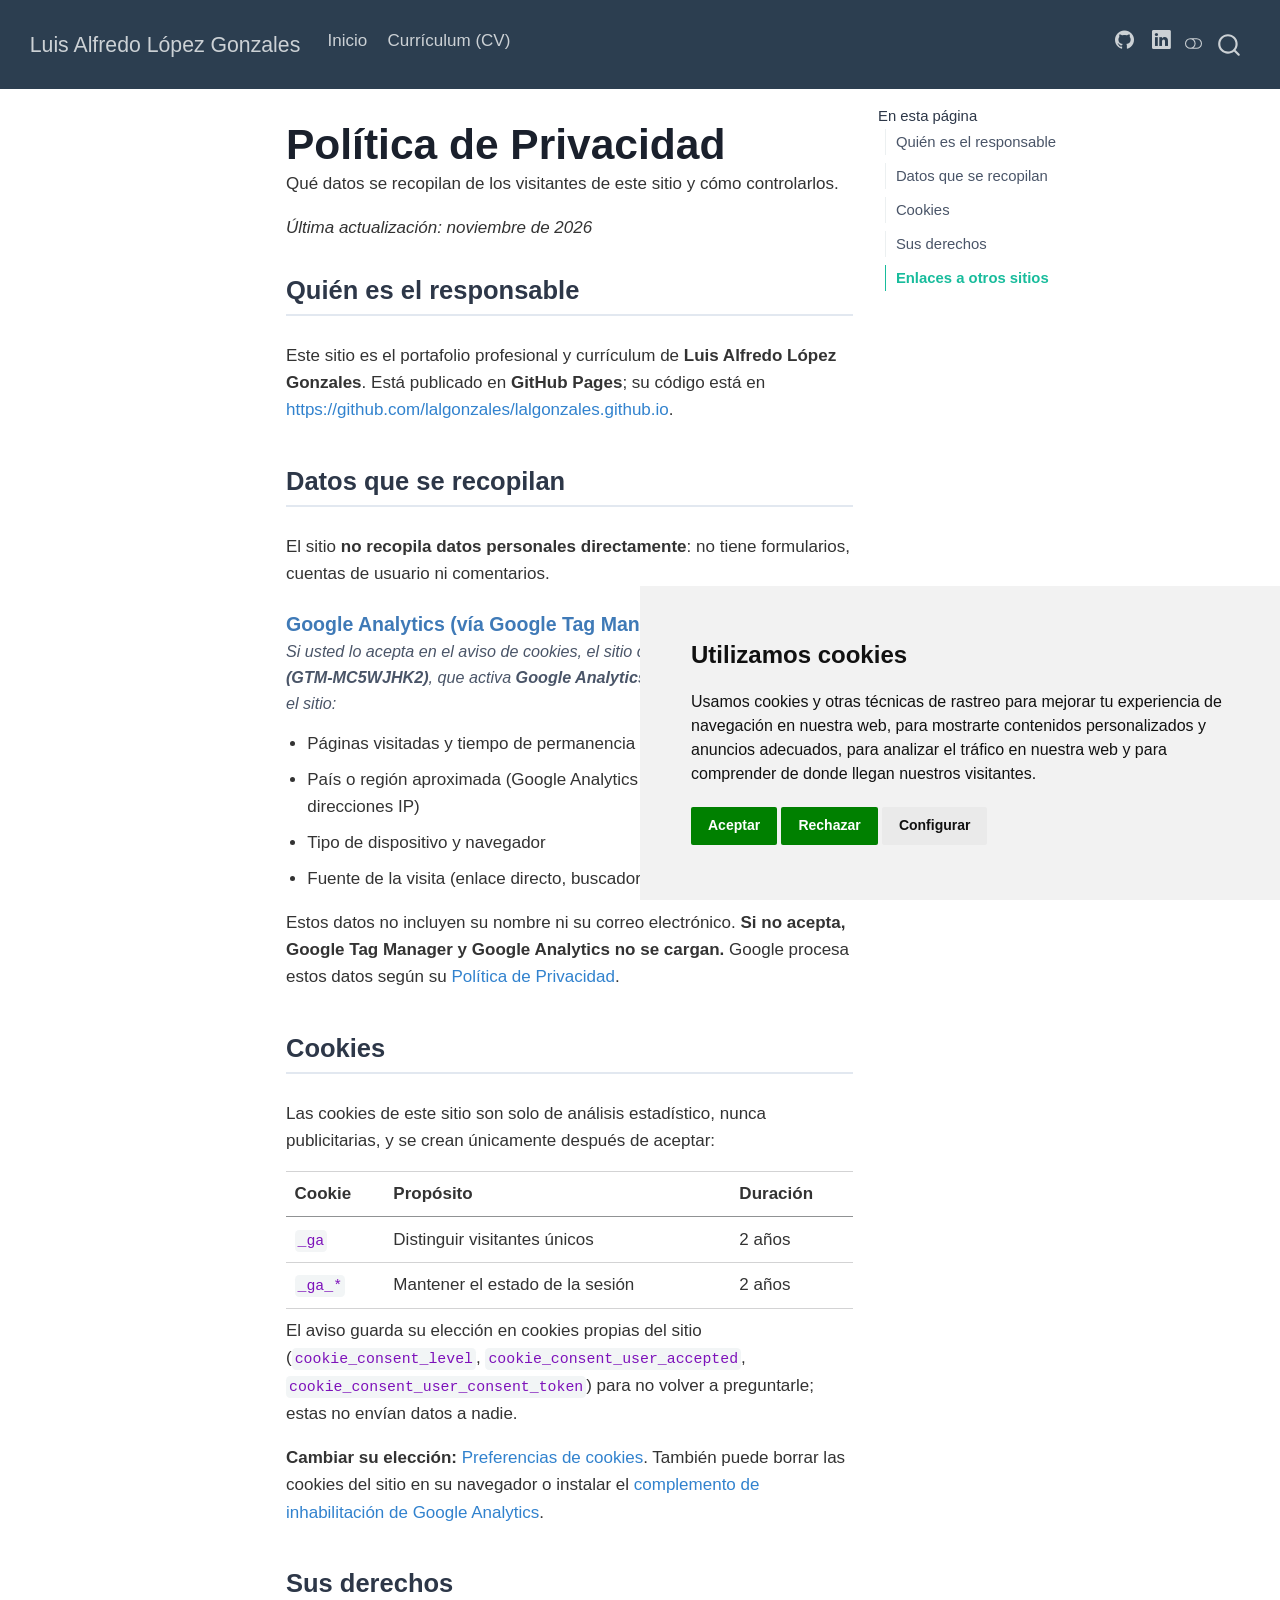
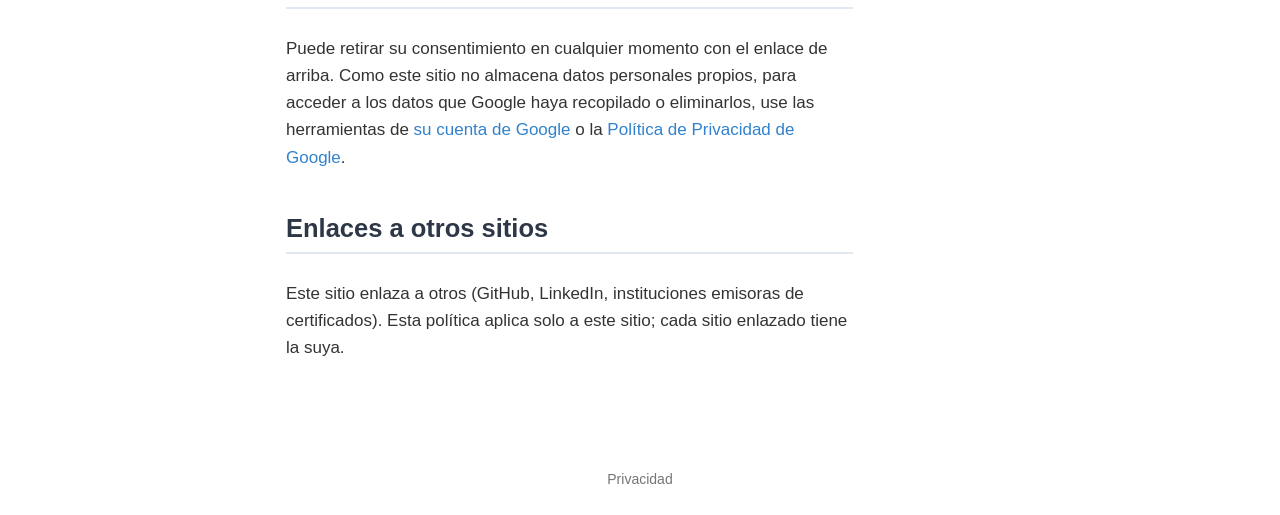
<file: content/privacidad.html>
<!DOCTYPE html>
<html xmlns="http://www.w3.org/1999/xhtml" lang="en" xml:lang="en"><head>

<meta charset="utf-8">
<meta name="generator" content="quarto-1.11.9">

<meta name="viewport" content="width=device-width, initial-scale=1.0, user-scalable=yes">

<meta name="description" content="Qué datos se recopilan de los visitantes de este sitio y cómo controlarlos.">

<title>Política de Privacidad – Luis Alfredo López Gonzales</title>
<style>
/* Default styles provided by pandoc.
** See https://pandoc.org/MANUAL.html#variables-for-html for config info.
*/
span.smallcaps{font-variant: small-caps;}
div.columns{display: flex; gap: 1.5em;}
div.column{flex: auto;}
@media screen {
div.columns{gap: min(4vw, 1.5em);}
div.column{overflow-x: auto;}
}
div.hanging-indent{margin-left: 1.5em; text-indent: -1.5em;}
ul.task-list{list-style: none;}
ul.task-list li input[type="checkbox"] {
  width: 0.8em;
  margin: 0 0.8em 0.2em -1em; /* quarto-specific, see https://github.com/quarto-dev/quarto-cli/issues/4556 */ 
  vertical-align: middle;
}
</style>


<script src="../site_libs/quarto-nav/quarto-nav.js"></script>
<script src="../site_libs/quarto-nav/headroom.min.js"></script>
<script src="../site_libs/clipboard/clipboard.min.js"></script>
<script src="../site_libs/quarto-search/autocomplete.umd.js"></script>
<script src="../site_libs/quarto-search/fuse.min.js"></script>
<script src="../site_libs/quarto-search/quarto-search.js"></script>
<meta name="quarto:offset" content="../">
<script src="../site_libs/cookie-consent/cookie-consent.js"></script>
<link href="../site_libs/cookie-consent/cookie-consent.css" rel="stylesheet">
<script src="../site_libs/quarto-html/quarto.js" type="module"></script>
<script src="../site_libs/quarto-html/tabsets/tabsets.js" type="module"></script>
<script src="../site_libs/quarto-html/scrollable-regions/scrollable-regions.js" type="module"></script>
<script src="../site_libs/quarto-html/popper.min.js"></script>
<script src="../site_libs/quarto-html/tippy.umd.min.js"></script>
<script src="../site_libs/quarto-html/anchor.min.js"></script>
<link href="../site_libs/quarto-html/tippy.css" rel="stylesheet">
<link href="../site_libs/quarto-html/quarto-syntax-highlighting-63b5708e65d6cd79cd7618c58d0c21e7.css" rel="stylesheet" class="quarto-color-scheme" id="quarto-text-highlighting-styles">
<link href="../site_libs/quarto-html/quarto-syntax-highlighting-dark-447e42e69aaa9833c0ba1b986f430b20.css" rel="stylesheet" class="quarto-color-scheme quarto-color-alternate" id="quarto-text-highlighting-styles">
<link href="../site_libs/quarto-html/quarto-syntax-highlighting-63b5708e65d6cd79cd7618c58d0c21e7.css" rel="stylesheet" class="quarto-color-scheme-extra" id="quarto-text-highlighting-styles">
<script src="../site_libs/bootstrap/bootstrap.min.js"></script>
<link href="../site_libs/bootstrap/bootstrap-icons.css" rel="stylesheet">
<link href="../site_libs/bootstrap/bootstrap-ea5cf2a5e90c3ae677599e21642e315d.min.css" rel="stylesheet" append-hash="true" class="quarto-color-scheme" id="quarto-bootstrap" data-mode="light">
<link href="../site_libs/bootstrap/bootstrap-dark-b348d5b559a602027a1f18095d1d555f.min.css" rel="stylesheet" append-hash="true" class="quarto-color-scheme quarto-color-alternate" id="quarto-bootstrap" data-mode="dark">
<link href="../site_libs/bootstrap/bootstrap-ea5cf2a5e90c3ae677599e21642e315d.min.css" rel="stylesheet" append-hash="true" class="quarto-color-scheme-extra" id="quarto-bootstrap" data-mode="light">
<script id="quarto-search-options" type="application/json">{
  "location": "navbar",
  "copy-button": false,
  "collapse-after": 3,
  "panel-placement": "end",
  "type": "overlay",
  "limit": 50,
  "keyboard-shortcut": [
    "f",
    "/",
    "s"
  ],
  "show-item-context": false,
  "language": {
    "search-no-results-text": "No results",
    "search-matching-documents-text": "matching documents",
    "search-copy-link-title": "Copy link to search",
    "search-hide-matches-text": "Hide additional matches",
    "search-more-match-text": "more match in this document",
    "search-more-matches-text": "more matches in this document",
    "search-clear-button-title": "Clear",
    "search-text-placeholder": "",
    "search-detached-cancel-button-title": "Cancel",
    "search-submit-button-title": "Submit",
    "search-label": "Search"
  }
}</script>

<script type="text/javascript" charset="UTF-8">
document.addEventListener('DOMContentLoaded', function () {
cookieconsent.run({
  "notice_banner_type":"simple",
  "consent_type":"express",
  "palette":"light",
  "language":"en",
  "page_load_consent_levels":["strictly-necessary"],
  "notice_banner_reject_button_hide":false,
  "preferences_center_close_button_hide":false,
  "website_name":""
  ,
"language":"es"
  });
});
</script> 
  
<!-- Google Tag Manager -->
<script type="text/plain" cookie-consent="tracking">(function(w,d,s,l,i){w[l]=w[l]||[];w[l].push({'gtm.start':
new Date().getTime(),event:'gtm.js'});var f=d.getElementsByTagName(s)[0],
j=d.createElement(s),dl=l!='dataLayer'?'&l='+l:'';j.async=true;j.src=
'https://www.googletagmanager.com/gtm.js?id='+i+dl;f.parentNode.insertBefore(j,f);
})(window,document,'script','dataLayer','GTM-MC5WJHK2');</script>
<!-- End Google Tag Manager -->


<link rel="stylesheet" href="../content/cv.css">
<meta property="og:title" content="Política de Privacidad – Luis Alfredo López Gonzales">
<meta property="og:description" content="Qué datos se recopilan de los visitantes de este sitio y cómo controlarlos.">
<meta property="og:image" content="https://lalgonzales.github.io/preview.png">
<meta property="og:site_name" content="Luis Alfredo López Gonzales">
<meta property="og:image:height" content="627">
<meta property="og:image:width" content="1200">
<meta name="twitter:title" content="Política de Privacidad – Luis Alfredo López Gonzales">
<meta name="twitter:description" content="Qué datos se recopilan de los visitantes de este sitio y cómo controlarlos.">
<meta name="twitter:image" content="https://lalgonzales.github.io/preview.png">
<meta name="twitter:card" content="summary_large_image">
</head>

<body class="nav-fixed quarto-light"><a id="quarto-skip-link" class="visually-hidden-focusable" href="#quarto-document-content">Skip to main content</a><script id="quarto-html-before-body" type="application/javascript">
    const toggleBodyColorMode = (bsSheetEl) => {
      const mode = bsSheetEl.getAttribute("data-mode");
      const bodyEl = window.document.querySelector("body");
      if (mode === "dark") {
        bodyEl.classList.add("quarto-dark");
        bodyEl.classList.remove("quarto-light");
      } else {
        bodyEl.classList.add("quarto-light");
        bodyEl.classList.remove("quarto-dark");
      }
    }
    const toggleBodyColorPrimary = () => {
      const bsSheetEl = window.document.querySelector("link#quarto-bootstrap:not([rel=disabled-stylesheet])");
      if (bsSheetEl) {
        toggleBodyColorMode(bsSheetEl);
      }
    }
    const setColorSchemeToggle = (alternate) => {
      const toggles = window.document.querySelectorAll('.quarto-color-scheme-toggle');
      for (let i=0; i < toggles.length; i++) {
        const toggle = toggles[i];
        if (toggle) {
          toggle.setAttribute("aria-checked", alternate ? "true" : "false");
          if (alternate) {
            toggle.classList.add("alternate");
          } else {
            toggle.classList.remove("alternate");
          }
        }
      }
    };
    const toggleColorMode = (alternate) => {
      // Switch the stylesheets
      const primaryStylesheets = window.document.querySelectorAll('link.quarto-color-scheme:not(.quarto-color-alternate)');
      const alternateStylesheets = window.document.querySelectorAll('link.quarto-color-scheme.quarto-color-alternate');
      manageTransitions('#quarto-margin-sidebar .nav-link', false);
      if (alternate) {
        // note: dark is layered on light, we don't disable primary!
        enableStylesheet(alternateStylesheets);
        for (const sheetNode of alternateStylesheets) {
          if (sheetNode.id === "quarto-bootstrap") {
            toggleBodyColorMode(sheetNode);
          }
        }
      } else {
        disableStylesheet(alternateStylesheets);
        enableStylesheet(primaryStylesheets)
        toggleBodyColorPrimary();
      }
      manageTransitions('#quarto-margin-sidebar .nav-link', true);
      // Switch the toggles
      setColorSchemeToggle(alternate)
    }
    // Hack to workaround the fact that safari doesn't
    // properly recolor the scrollbar when toggling (#1455).
    // Not run on load: stylesheets are set before first paint there, and
    // scrolling would undo the scroll to a URL fragment (#14973).
    // The one pixel nudge keeps the reader where they were.
    const refreshSafariScrollbar = () => {
      if (navigator.userAgent.indexOf('Safari') > 0 && navigator.userAgent.indexOf('Chrome') == -1) {
        manageTransitions("body", false);
        const scrollY = window.scrollY;
        window.scrollTo(0, scrollY > 0 ? scrollY - 1 : 1);
        setTimeout(() => {
          window.scrollTo(0, scrollY);
          manageTransitions("body", true);
        }, 40);
      }
    }
    const disableStylesheet = (stylesheets) => {
      for (let i=0; i < stylesheets.length; i++) {
        const stylesheet = stylesheets[i];
        stylesheet.rel = 'disabled-stylesheet';
      }
    }
    const enableStylesheet = (stylesheets) => {
      for (let i=0; i < stylesheets.length; i++) {
        const stylesheet = stylesheets[i];
        if(stylesheet.rel !== 'stylesheet') { // for Chrome, which will still FOUC without this check
          stylesheet.rel = 'stylesheet';
        }
      }
    }
    const manageTransitions = (selector, allowTransitions) => {
      const els = window.document.querySelectorAll(selector);
      for (let i=0; i < els.length; i++) {
        const el = els[i];
        if (allowTransitions) {
          el.classList.remove('notransition');
        } else {
          el.classList.add('notransition');
        }
      }
    }
    const isFileUrl = () => {
      return window.location.protocol === 'file:';
    }
    const hasAlternateSentinel = () => {
      let styleSentinel = getColorSchemeSentinel();
      if (styleSentinel !== null) {
        return styleSentinel === "alternate";
      } else {
        return false;
      }
    }
    const setStyleSentinel = (alternate) => {
      const value = alternate ? "alternate" : "default";
      if (!isFileUrl()) {
        window.localStorage.setItem("quarto-color-scheme", value);
      } else {
        localAlternateSentinel = value;
      }
    }
    const getColorSchemeSentinel = () => {
      if (!isFileUrl()) {
        const storageValue = window.localStorage.getItem("quarto-color-scheme");
        return storageValue != null ? storageValue : localAlternateSentinel;
      } else {
        return localAlternateSentinel;
      }
    }
    const toggleGiscusIfUsed = (isAlternate, darkModeDefault) => {
      const baseTheme = document.querySelector('#giscus-base-theme')?.value ?? 'light';
      const alternateTheme = document.querySelector('#giscus-alt-theme')?.value ?? 'dark';
      let newTheme = '';
      if(authorPrefersDark) {
        newTheme = isAlternate ? baseTheme : alternateTheme;
      } else {
        newTheme = isAlternate ? alternateTheme : baseTheme;
      }
      const changeGiscusTheme = () => {
        // From: https://github.com/giscus/giscus/issues/336
        const sendMessage = (message) => {
          const iframe = document.querySelector('iframe.giscus-frame');
          if (!iframe) return;
          iframe.contentWindow.postMessage({ giscus: message }, 'https://giscus.app');
        }
        sendMessage({
          setConfig: {
            theme: newTheme
          }
        });
      }
      const isGiscussLoaded = window.document.querySelector('iframe.giscus-frame') !== null;
      if (isGiscussLoaded) {
        changeGiscusTheme();
      }
    };
    const authorPrefersDark = false;
    const darkModeDefault = authorPrefersDark;
      document.querySelector('link#quarto-text-highlighting-styles.quarto-color-scheme-extra').rel = 'disabled-stylesheet';
      document.querySelector('link#quarto-bootstrap.quarto-color-scheme-extra').rel = 'disabled-stylesheet';
    let localAlternateSentinel = darkModeDefault ? 'alternate' : 'default';
    // Dark / light mode switch
    window.quartoToggleColorScheme = () => {
      // Read the current dark / light value
      let toAlternate = !hasAlternateSentinel();
      toggleColorMode(toAlternate);
      refreshSafariScrollbar();
      setStyleSentinel(toAlternate);
      toggleGiscusIfUsed(toAlternate, darkModeDefault);
      window.dispatchEvent(new Event('resize'));
    };
    // Switch to dark mode if need be
    if (hasAlternateSentinel()) {
      toggleColorMode(true);
    } else {
      toggleColorMode(false);
    }
  </script>

<div id="quarto-search-results"></div>
  <header id="quarto-header" class="headroom fixed-top">
    <nav class="navbar navbar-expand-lg " data-bs-theme="dark" aria-label="Site">
      <div class="navbar-container container-fluid">
      <div class="navbar-brand-container mx-auto">
    <a class="navbar-brand" href="../index.html">
    <span class="navbar-title">Luis Alfredo López Gonzales</span>
    </a>
  </div>
          <button class="navbar-toggler" type="button" data-bs-toggle="collapse" data-bs-target="#navbarCollapse" aria-controls="navbarCollapse" aria-expanded="false" aria-label="Toggle navigation" onclick="if (window.quartoToggleHeadroom) { window.quartoToggleHeadroom(); }">
  <span class="navbar-toggler-icon"></span>
</button>
          <div class="collapse navbar-collapse" id="navbarCollapse">
            <ul class="navbar-nav navbar-nav-scroll me-auto">
  <li class="nav-item">
    <a class="nav-link" href="../index.html"> 
<span class="menu-text">Inicio</span></a>
  </li>  
  <li class="nav-item">
    <a class="nav-link" href="../content/cv.html"> 
<span class="menu-text">Currículum (CV)</span></a>
  </li>  
</ul>
            <ul class="navbar-nav navbar-nav-scroll ms-auto">
  <li class="nav-item compact">
    <a class="nav-link" href="https://github.com/lalgonzales"> <i class="bi bi-github" role="img">
</i> 
<span class="menu-text"></span></a>
  </li>  
  <li class="nav-item compact">
    <a class="nav-link" href="https://linkedin.com/in/lalgonzales/"> <i class="bi bi-linkedin" role="img">
</i> 
<span class="menu-text"></span></a>
  </li>  
</ul>
          </div> <!-- /navcollapse -->
            <div class="quarto-navbar-tools">
  <button type="button" role="switch" aria-checked="false" class="quarto-color-scheme-toggle quarto-navigation-tool  px-1" onclick="window.quartoToggleColorScheme(); return false;" title="Toggle dark mode" aria-label="Toggle dark mode"><i class="bi"></i></button>
</div>
            <div id="quarto-search" class="" title="Search"></div>
      </div> <!-- /container-fluid -->
    </nav>
</header>
<!-- content -->
<div id="quarto-content" class="quarto-container page-columns page-rows-contents page-layout-article page-navbar">
<!-- sidebar -->
<!-- margin-sidebar -->
    <div id="quarto-margin-sidebar" class="sidebar margin-sidebar">
        <nav id="TOC" role="doc-toc" aria-labelledby="toc-title" class="toc-active">
    <h2 id="toc-title">En esta página</h2>
   
  <ul>
  <li><a href="#quién-es-el-responsable" id="toc-quién-es-el-responsable" class="nav-link active" data-scroll-target="#quién-es-el-responsable">Quién es el responsable</a></li>
  <li><a href="#datos-que-se-recopilan" id="toc-datos-que-se-recopilan" class="nav-link" data-scroll-target="#datos-que-se-recopilan">Datos que se recopilan</a>
  <ul class="collapse">
  <li><a href="#google-analytics-vía-google-tag-manager" id="toc-google-analytics-vía-google-tag-manager" class="nav-link" data-scroll-target="#google-analytics-vía-google-tag-manager">Google Analytics (vía Google Tag Manager)</a></li>
  </ul></li>
  <li><a href="#cookies" id="toc-cookies" class="nav-link" data-scroll-target="#cookies">Cookies</a></li>
  <li><a href="#sus-derechos" id="toc-sus-derechos" class="nav-link" data-scroll-target="#sus-derechos">Sus derechos</a></li>
  <li><a href="#enlaces-a-otros-sitios" id="toc-enlaces-a-otros-sitios" class="nav-link" data-scroll-target="#enlaces-a-otros-sitios">Enlaces a otros sitios</a></li>
  </ul>
</nav>
    </div>
<!-- main -->
<main class="content" id="quarto-document-content" tabindex="-1">


<header id="title-block-header" class="quarto-title-block default">
<div class="quarto-title">
<h1 class="title">Política de Privacidad</h1>
</div>

<div>
  <div class="description">
    Qué datos se recopilan de los visitantes de este sitio y cómo controlarlos.
  </div>
</div>


<div class="quarto-title-meta">

    
  
    
  </div>
  


</header>


<p><em>Última actualización: noviembre de 2026</em></p>
<section id="quién-es-el-responsable" class="level2">
<h2 class="anchored" data-anchor-id="quién-es-el-responsable">Quién es el responsable</h2>
<p>Este sitio es el portafolio profesional y currículum de <strong>Luis Alfredo López Gonzales</strong>. Está publicado en <strong>GitHub Pages</strong>; su código está en <a href="https://github.com/lalgonzales/lalgonzales.github.io" class="uri">https://github.com/lalgonzales/lalgonzales.github.io</a>.</p>
</section>
<section id="datos-que-se-recopilan" class="level2">
<h2 class="anchored" data-anchor-id="datos-que-se-recopilan">Datos que se recopilan</h2>
<p>El sitio <strong>no recopila datos personales directamente</strong>: no tiene formularios, cuentas de usuario ni comentarios.</p>
<section id="google-analytics-vía-google-tag-manager" class="level3">
<h3 class="anchored" data-anchor-id="google-analytics-vía-google-tag-manager">Google Analytics (vía Google Tag Manager)</h3>
<p>Si usted lo acepta en el aviso de cookies, el sitio carga <strong>Google Tag Manager (GTM-MC5WJHK2)</strong>, que activa <strong>Google Analytics 4</strong> para saber cómo se usa el sitio:</p>
<ul>
<li>Páginas visitadas y tiempo de permanencia</li>
<li>País o región aproximada (Google Analytics 4 no registra ni almacena direcciones IP)</li>
<li>Tipo de dispositivo y navegador</li>
<li>Fuente de la visita (enlace directo, buscador, red social)</li>
</ul>
<p>Estos datos no incluyen su nombre ni su correo electrónico. <strong>Si no acepta, Google Tag Manager y Google Analytics no se cargan.</strong> Google procesa estos datos según su <a href="https://policies.google.com/privacy">Política de Privacidad</a>.</p>
</section>
</section>
<section id="cookies" class="level2">
<h2 class="anchored" data-anchor-id="cookies">Cookies</h2>
<p>Las cookies de este sitio son solo de análisis estadístico, nunca publicitarias, y se crean únicamente después de aceptar:</p>
<table class="caption-top table">
<thead>
<tr class="header">
<th style="text-align: left;">Cookie</th>
<th style="text-align: left;">Propósito</th>
<th style="text-align: left;">Duración</th>
</tr>
</thead>
<tbody>
<tr class="odd">
<td style="text-align: left;"><code>_ga</code></td>
<td style="text-align: left;">Distinguir visitantes únicos</td>
<td style="text-align: left;">2 años</td>
</tr>
<tr class="even">
<td style="text-align: left;"><code>_ga_*</code></td>
<td style="text-align: left;">Mantener el estado de la sesión</td>
<td style="text-align: left;">2 años</td>
</tr>
</tbody>
</table>
<p>El aviso guarda su elección en cookies propias del sitio (<code>cookie_consent_level</code>, <code>cookie_consent_user_accepted</code>, <code>cookie_consent_user_consent_token</code>) para no volver a preguntarle; estas no envían datos a nadie.</p>
<p><strong>Cambiar su elección:</strong> <a href="#" id="open_preferences_center">Preferencias de cookies</a>. También puede borrar las cookies del sitio en su navegador o instalar el <a href="https://tools.google.com/dlpage/gaoptout">complemento de inhabilitación de Google Analytics</a>.</p>
</section>
<section id="sus-derechos" class="level2">
<h2 class="anchored" data-anchor-id="sus-derechos">Sus derechos</h2>
<p>Puede retirar su consentimiento en cualquier momento con el enlace de arriba. Como este sitio no almacena datos personales propios, para acceder a los datos que Google haya recopilado o eliminarlos, use las herramientas de <a href="https://myaccount.google.com/">su cuenta de Google</a> o la <a href="https://policies.google.com/privacy">Política de Privacidad de Google</a>.</p>
</section>
<section id="enlaces-a-otros-sitios" class="level2">
<h2 class="anchored" data-anchor-id="enlaces-a-otros-sitios">Enlaces a otros sitios</h2>
<p>Este sitio enlaza a otros (GitHub, LinkedIn, instituciones emisoras de certificados). Esta política aplica solo a este sitio; cada sitio enlazado tiene la suya.</p>


</section>

</main> <!-- /main -->
<script id="quarto-html-after-body" type="application/javascript">
  window.document.addEventListener("DOMContentLoaded", function (event) {
    // Ensure there is a toggle, if there isn't float one in the top right
    if (window.document.querySelector('.quarto-color-scheme-toggle') === null) {
      const toggle = window.document.createElement('button');
      toggle.type = "button";
      toggle.setAttribute("role", "switch");
      toggle.setAttribute("aria-checked", "false");
      toggle.classList.add('top-right');
      toggle.classList.add('quarto-color-scheme-toggle');
      toggle.setAttribute("aria-label", "Toggle dark mode");
      toggle.onclick = function() { try { window.quartoToggleColorScheme(); } catch {} return false; };
      const i = window.document.createElement("i");
      i.classList.add('bi');
      toggle.appendChild(i);
      // Put the toggle in a landmark of its own, so that landmark navigation
      // can reach it.
      //
      // The container is always a fresh direct child of body, and the toggle is
      // never moved into page furniture that the theme or the author controls.
      // The toggle is positioned against the page, so any ancestor that
      // establishes a containing block captures it: a positioned element or a
      // grid for position: absolute, and transform, filter, will-change or
      // contain for position: fixed. A direct child of body has none of these
      // to inherit, and the shift when one appears is silent and visual.
      //
      // ARIA says a document should have at most one banner, and axe reports a
      // duplicate whether or not the banners carry distinct labels. So use a
      // header when the page has no banner yet, and a named region otherwise.
      //
      // A header is a banner wherever it sits, unless it is inside sectioning
      // content, so this cannot just look at the children of body: a custom
      // page layout wraps the title block header in a plain div. An explicit
      // role="banner" always counts.
      const sectioning = 'article, aside, main, nav, section, [role="article"], [role="complementary"], [role="main"], [role="navigation"], [role="region"]';
      const hasBanner = Array.from(
        window.document.querySelectorAll('header:not([role]), [role="banner"]')
      ).some(function(el) {
        return el.hasAttribute("role") || el.closest(sectioning) === null;
      });
      const container = window.document.createElement(hasBanner ? "div" : "header");
      if (hasBanner) {
        container.setAttribute("role", "region");
        container.setAttribute("aria-label", "Toggle dark mode");
      }
      container.classList.add('quarto-color-scheme-toggle-container');
      container.appendChild(toggle);
      window.document.body.appendChild(container);
    }
    setColorSchemeToggle(hasAlternateSentinel())
    const icon = "";
    const anchorJS = new window.AnchorJS();
    anchorJS.options = {
      placement: 'right',
      icon: icon
    };
    anchorJS.add('.anchored');
    const isCodeAnnotation = (el) => {
      for (const clz of el.classList) {
        if (clz.startsWith('code-annotation-')) {                     
          return true;
        }
      }
      return false;
    }
    const onCopySuccess = function(e) {
      // button target
      const button = e.trigger;
      // don't keep focus
      button.blur();
      // flash "checked"
      button.classList.add('code-copy-button-checked');
      var currentTitle = button.getAttribute("title");
      button.setAttribute("title", "Copied!");
      let tooltip;
      if (window.bootstrap) {
        button.setAttribute("data-bs-toggle", "tooltip");
        button.setAttribute("data-bs-placement", "left");
        button.setAttribute("data-bs-title", "Copied!");
        tooltip = new bootstrap.Tooltip(button, 
          { trigger: "manual", 
            customClass: "code-copy-button-tooltip",
            offset: [0, -8]});
        tooltip.show();    
      }
      setTimeout(function() {
        if (tooltip) {
          tooltip.hide();
          button.removeAttribute("data-bs-title");
          button.removeAttribute("data-bs-toggle");
          button.removeAttribute("data-bs-placement");
        }
        button.setAttribute("title", currentTitle);
        button.classList.remove('code-copy-button-checked');
      }, 1000);
      // clear code selection
      e.clearSelection();
    }
    const getTextToCopy = function(trigger) {
      const outerScaffold = trigger.parentElement.cloneNode(true);
      const codeEl = outerScaffold.querySelector('code');
      for (const childEl of codeEl.children) {
        if (isCodeAnnotation(childEl)) {
          childEl.remove();
        }
      }
      return codeEl.innerText;
    }
    const clipboard = new window.ClipboardJS('.code-copy-button:not([data-in-quarto-modal])', {
      text: getTextToCopy
    });
    clipboard.on('success', onCopySuccess);
    if (window.document.getElementById('quarto-embedded-source-code-modal')) {
      const clipboardModal = new window.ClipboardJS('.code-copy-button[data-in-quarto-modal]', {
        text: getTextToCopy,
        container: window.document.getElementById('quarto-embedded-source-code-modal')
      });
      clipboardModal.on('success', onCopySuccess);
    }
      var localhostRegex = new RegExp(/^(?:http|https):\/\/localhost\:?[0-9]*\//);
      var mailtoRegex = new RegExp(/^mailto:/);
        var filterRegex = new RegExp("https:\/\/lalgonzales\.github\.io\/");
      var isInternal = (href) => {
          return filterRegex.test(href) || localhostRegex.test(href) || mailtoRegex.test(href);
      }
      // Inspect non-navigation links and adorn them if external
      window.quartoDecorateExternalLinks = function (root) {
     var links = (root || window.document).querySelectorAll('a[href]:not(.nav-link):not(.navbar-brand):not(.toc-action):not(.sidebar-link):not(.sidebar-item-toggle):not(.pagination-link):not(.no-external):not([aria-hidden]):not(.dropdown-item):not(.quarto-navigation-tool):not(.about-link)');
      for (var i=0; i<links.length; i++) {
        const link = links[i];
        if (!isInternal(link.href)) {
          // undo the damage that might have been done by quarto-nav.js in the case of
          // links that we want to consider external
          if (link.dataset.originalHref !== undefined) {
            link.href = link.dataset.originalHref;
          }
          if (!link.classList.contains('no-external-icon')) {
          }
        }
      }
      };
      window.quartoDecorateExternalLinks(window.document);
    // Esc closes the popup (WCAG 1.4.13) and focus leaving both trigger and
    // popup closes it (WCAG 2.4.11); tippy handles neither for interactive popups.
    const hideOnEscAndFocusOut = {
      name: 'hideOnEscAndFocusOut',
      defaultValue: true,
      fn(instance) {
        const dismiss = () => {
          // A show scheduled by the trigger delay would otherwise reopen it
          instance.clearDelayTimeouts();
          instance.hide();
        };
        const onKeyDown = (event) => {
          if (event.key !== 'Escape') {
            return;
          }
          // Keep Esc from also reaching page handlers (e.g. reveal.js overview),
          // except an open reveal.js slide menu, which Esc should close too.
          // The menu handles keys only when its keyboard option is on.
          const menuHandlesEsc = window.Reveal?.getPlugin?.('menu')?.isOpen() &&
            window.Reveal.getConfig().menu?.keyboard !== false;
          if (!menuHandlesEsc) {
            event.stopPropagation();
          }
          if (instance.popper.contains(window.document.activeElement)) {
            // Disabled while refocusing so the focus trigger does not reopen it
            instance.disable();
            instance.reference.focus();
            instance.enable();
          }
          dismiss();
        };
        const onFocusOut = (event) => {
          const target = event.relatedTarget;
          if (target && !instance.reference.contains(target) &&
              !instance.popper.contains(target)) {
            dismiss();
          }
        };
        // On the trigger too: a click trigger (code-annotations: select) has no
        // blur handling. Attached for the instance's lifetime so leaving the
        // trigger also cancels a show still pending on the trigger delay.
        instance.reference.addEventListener('focusout', onFocusOut);
        return {
          onShow() {
            window.document.addEventListener('keydown', onKeyDown, true);
            instance.popper.addEventListener('focusout', onFocusOut);
          },
          onHide() {
            window.document.removeEventListener('keydown', onKeyDown, true);
            instance.popper.removeEventListener('focusout', onFocusOut);
          },
          onDestroy() {
            instance.reference.removeEventListener('focusout', onFocusOut);
          },
        };
      },
    };
    function tippyHover(el, contentFn, onTriggerFn, onUntriggerFn) {
      const config = {
        allowHTML: true,
        maxWidth: 500,
        delay: 100,
        arrow: false,
        appendTo: function(el) {
            return el.parentElement;
        },
        interactive: true,
        interactiveBorder: 10,
        theme: 'quarto',
        placement: 'bottom-start',
        plugins: [hideOnEscAndFocusOut],
      };
      if (contentFn) {
        config.content = contentFn;
      }
      if (onTriggerFn) {
        config.onTrigger = onTriggerFn;
      }
      if (onUntriggerFn) {
        config.onUntrigger = onUntriggerFn;
      }
      window.tippy(el, config); 
    }
    const noterefs = window.document.querySelectorAll('a[role="doc-noteref"]');
    for (var i=0; i<noterefs.length; i++) {
      const ref = noterefs[i];
      tippyHover(ref, function() {
        // use id or data attribute instead here
        let href = ref.getAttribute('data-footnote-href') || ref.getAttribute('href');
        try { href = new URL(href).hash; } catch {}
        const id = href.replace(/^#\/?/, "");
        const note = window.document.getElementById(id);
        if (note) {
          return note.innerHTML;
        } else {
          return "";
        }
      });
    }
    const xrefs = window.document.querySelectorAll('a.quarto-xref');
    const processXRef = (id, note) => {
      // Strip column container classes
      const stripColumnClz = (el) => {
        el.classList.remove("page-full", "page-columns");
        if (el.children) {
          for (const child of el.children) {
            stripColumnClz(child);
          }
        }
      }
      stripColumnClz(note)
      if (id === null || id.startsWith('sec-')) {
        // Special case sections, only their first couple elements
        const container = document.createElement("div");
        if (note.children && note.children.length > 2) {
          container.appendChild(note.children[0].cloneNode(true));
          for (let i = 1; i < note.children.length; i++) {
            const child = note.children[i];
            if (child.tagName === "P" && child.innerText === "") {
              continue;
            } else {
              container.appendChild(child.cloneNode(true));
              break;
            }
          }
          if (window.Quarto?.typesetMath) {
            window.Quarto.typesetMath(container);
          }
          return container.innerHTML
        } else {
          if (window.Quarto?.typesetMath) {
            window.Quarto.typesetMath(note);
          }
          return note.innerHTML;
        }
      } else {
        // Remove any anchor links if they are present
        const anchorLink = note.querySelector('a.anchorjs-link');
        if (anchorLink) {
          anchorLink.remove();
        }
        if (window.Quarto?.typesetMath) {
          window.Quarto.typesetMath(note);
        }
        if (note.classList.contains("callout")) {
          return note.outerHTML;
        } else {
          return note.innerHTML;
        }
      }
    }
    for (var i=0; i<xrefs.length; i++) {
      const xref = xrefs[i];
      tippyHover(xref, undefined, function(instance) {
        instance.disable();
        let url = xref.getAttribute('href');
        let hash = undefined; 
        if (url.startsWith('#')) {
          hash = url;
        } else {
          try { hash = new URL(url).hash; } catch {}
        }
        if (hash) {
          const id = hash.replace(/^#\/?/, "");
          const note = window.document.getElementById(id);
          if (note !== null) {
            try {
              const html = processXRef(id, note.cloneNode(true));
              instance.setContent(html);
            } finally {
              instance.enable();
              instance.show();
            }
          } else {
            // See if we can fetch this
            fetch(url.split('#')[0])
            .then(res => res.text())
            .then(html => {
              const parser = new DOMParser();
              const htmlDoc = parser.parseFromString(html, "text/html");
              const note = htmlDoc.getElementById(id);
              if (note !== null) {
                const html = processXRef(id, note);
                instance.setContent(html);
              } 
            }).finally(() => {
              instance.enable();
              instance.show();
            });
          }
        } else {
          // See if we can fetch a full url (with no hash to target)
          // This is a special case and we should probably do some content thinning / targeting
          fetch(url)
          .then(res => res.text())
          .then(html => {
            const parser = new DOMParser();
            const htmlDoc = parser.parseFromString(html, "text/html");
            const note = htmlDoc.querySelector('main.content');
            if (note !== null) {
              // This should only happen for chapter cross references
              // (since there is no id in the URL)
              // remove the first header
              if (note.children.length > 0 && note.children[0].tagName === "HEADER") {
                note.children[0].remove();
              }
              const html = processXRef(null, note);
              instance.setContent(html);
            } 
          }).finally(() => {
            instance.enable();
            instance.show();
          });
        }
      }, function(instance) {
      });
    }
        let selectedAnnoteEl;
        const selectorForAnnotation = ( cell, annotation) => {
          let cellAttr = 'data-code-cell="' + cell + '"';
          let lineAttr = 'data-code-annotation="' +  annotation + '"';
          const selector = 'span[' + cellAttr + '][' + lineAttr + ']';
          return selector;
        }
        const selectCodeLines = (annoteEl) => {
          const doc = window.document;
          const targetCell = annoteEl.getAttribute("data-target-cell");
          const targetAnnotation = annoteEl.getAttribute("data-target-annotation");
          const annoteSpan = window.document.querySelector(selectorForAnnotation(targetCell, targetAnnotation));
          const lines = annoteSpan.getAttribute("data-code-lines").split(",");
          const lineIds = lines.map((line) => {
            return targetCell + "-" + line;
          })
          // Each band is positioned against its own containing block, which is
          // not the offsetParent of the lines, so place it from client rects.
          const placeBand = (band, firstEl, lastEl, codeBlock) => {
            const container = band.offsetParent;
            if (container === null) {
              return;
            }
            const containerRect = container.getBoundingClientRect();
            // Reveal.js scales slides with a transform, so convert client
            // pixels back to the CSS pixels of the container.
            const scale = containerRect.height / container.offsetHeight || 1;
            const firstRect = firstEl.getBoundingClientRect();
            const lastRect = lastEl.getBoundingClientRect();
            const top = (firstRect.top - containerRect.top) / scale - container.clientTop + container.scrollTop;
            const height = (lastRect.bottom - firstRect.top) / scale;
            band.style.top = top - 2 + "px";
            band.style.height = height + 4 + "px";
            if (codeBlock) {
              // Without the copy button wrapper, the containing block is wider
              // than the code block, so span the code block explicitly.
              const blockRect = codeBlock.getBoundingClientRect();
              band.style.left = (blockRect.left - containerRect.left) / scale - container.clientLeft + container.scrollLeft + "px";
              band.style.width = blockRect.width / scale + "px";
            }
          };
          if (lineIds.length > 0) {
            const el = window.document.getElementById(lineIds[0]);
            const lastEl = window.document.getElementById(lineIds[lineIds.length - 1]);
            const parent = el.parentElement.parentElement;
            // cook up a div (if necessary) and position it
            let div = window.document.getElementById("code-annotation-line-highlight");
            if (div === null) {
              div = window.document.createElement("div");
              div.setAttribute("id", "code-annotation-line-highlight");
              div.style.position = 'absolute';
              parent.appendChild(div);
            }
            placeBand(div, el, lastEl, parent.closest("div.sourceCode") || parent);
            let gutterDiv = window.document.getElementById("code-annotation-line-highlight-gutter");
            if (gutterDiv === null) {
              gutterDiv = window.document.createElement("div");
              gutterDiv.setAttribute("id", "code-annotation-line-highlight-gutter");
              gutterDiv.style.position = 'absolute';
              const codeCell = window.document.getElementById(targetCell);
              const gutter = codeCell.querySelector('.code-annotation-gutter');
              gutter.appendChild(gutterDiv);
            }
            placeBand(gutterDiv, el, lastEl);
            selectedAnnoteEl = annoteEl;
          }
        };
        const unselectCodeLines = () => {
          const elementsIds = ["code-annotation-line-highlight", "code-annotation-line-highlight-gutter"];
          elementsIds.forEach((elId) => {
            const div = window.document.getElementById(elId);
            if (div) {
              div.remove();
            }
          });
          selectedAnnoteEl = undefined;
        };
          // Handle positioning of the toggle
      window.addEventListener(
        "resize",
        throttle(() => {
          elRect = undefined;
          if (selectedAnnoteEl) {
            selectCodeLines(selectedAnnoteEl);
          }
        }, 10)
      );
      function throttle(fn, ms) {
      let throttle = false;
      let timer;
        return (...args) => {
          if(!throttle) { // first call gets through
              fn.apply(this, args);
              throttle = true;
          } else { // all the others get throttled
              if(timer) clearTimeout(timer); // cancel #2
              timer = setTimeout(() => {
                fn.apply(this, args);
                timer = throttle = false;
              }, ms);
          }
        };
      }
        // Attach click handler to the DT
        const annoteDls = window.document.querySelectorAll('dt[data-target-cell]');
        for (const annoteDlNode of annoteDls) {
          annoteDlNode.addEventListener('click', (event) => {
            const clickedEl = event.target;
            if (clickedEl !== selectedAnnoteEl) {
              unselectCodeLines();
              const activeEl = window.document.querySelector('dt[data-target-cell].code-annotation-active');
              if (activeEl) {
                activeEl.classList.remove('code-annotation-active');
              }
              selectCodeLines(clickedEl);
              clickedEl.classList.add('code-annotation-active');
            } else {
              // Unselect the line
              unselectCodeLines();
              clickedEl.classList.remove('code-annotation-active');
            }
          });
        }
    const findCites = (el) => {
      const parentEl = el.parentElement;
      if (parentEl) {
        const cites = parentEl.dataset.cites;
        if (cites) {
          return {
            el,
            cites: cites.split(' ')
          };
        } else {
          return findCites(el.parentElement)
        }
      } else {
        return undefined;
      }
    };
    var bibliorefs = window.document.querySelectorAll('a[role="doc-biblioref"]');
    for (var i=0; i<bibliorefs.length; i++) {
      const ref = bibliorefs[i];
      const citeInfo = findCites(ref);
      if (citeInfo) {
        tippyHover(citeInfo.el, function() {
          var popup = window.document.createElement('div');
          citeInfo.cites.forEach(function(cite) {
            var citeDiv = window.document.createElement('div');
            citeDiv.classList.add('hanging-indent');
            citeDiv.classList.add('csl-entry');
            var biblioDiv = window.document.getElementById('ref-' + cite);
            if (biblioDiv) {
              citeDiv.innerHTML = biblioDiv.innerHTML;
            }
            popup.appendChild(citeDiv);
          });
          return popup.innerHTML;
        });
      }
    }
  });
  </script>
  <script type="application/javascript">
  window.quartoScrollableRegionsLabels = {"code":"Scrollable code","output":"Scrollable output"};
  </script>
</div> <!-- /content -->
<footer class="footer">
  <div class="nav-footer">
    <div class="nav-footer-left">
      &nbsp;
    </div>   
    <div class="nav-footer-center">
      <ul class="footer-items list-unstyled">
    <li class="nav-item">
    <a class="nav-link active" href="../content/privacidad.html" aria-current="page">
<p>Privacidad</p>
</a>
  </li>  
</ul>
    </div>
    <div class="nav-footer-right">
      &nbsp;
    </div>
  </div>
</footer>




</body></html>
</file>
<file: site_libs/cookie-consent/cookie-consent.css>
div.cookie-consent-footer {
  font-size: 0.8em;
  text-decoration: none;
}
</file>
<file: site_libs/quarto-html/tippy.css>
.tippy-box[data-animation=fade][data-state=hidden]{opacity:0}[data-tippy-root]{max-width:calc(100vw - 10px)}.tippy-box{position:relative;background-color:#333;color:#fff;border-radius:4px;font-size:14px;line-height:1.4;white-space:normal;outline:0;transition-property:transform,visibility,opacity}.tippy-box[data-placement^=top]>.tippy-arrow{bottom:0}.tippy-box[data-placement^=top]>.tippy-arrow:before{bottom:-7px;left:0;border-width:8px 8px 0;border-top-color:initial;transform-origin:center top}.tippy-box[data-placement^=bottom]>.tippy-arrow{top:0}.tippy-box[data-placement^=bottom]>.tippy-arrow:before{top:-7px;left:0;border-width:0 8px 8px;border-bottom-color:initial;transform-origin:center bottom}.tippy-box[data-placement^=left]>.tippy-arrow{right:0}.tippy-box[data-placement^=left]>.tippy-arrow:before{border-width:8px 0 8px 8px;border-left-color:initial;right:-7px;transform-origin:center left}.tippy-box[data-placement^=right]>.tippy-arrow{left:0}.tippy-box[data-placement^=right]>.tippy-arrow:before{left:-7px;border-width:8px 8px 8px 0;border-right-color:initial;transform-origin:center right}.tippy-box[data-inertia][data-state=visible]{transition-timing-function:cubic-bezier(.54,1.5,.38,1.11)}.tippy-arrow{width:16px;height:16px;color:#333}.tippy-arrow:before{content:"";position:absolute;border-color:transparent;border-style:solid}.tippy-content{position:relative;padding:5px 9px;z-index:1}
</file>
<file: site_libs/quarto-html/quarto-syntax-highlighting-63b5708e65d6cd79cd7618c58d0c21e7.css>
/* quarto syntax highlight colors */
:root {
  --quarto-hl-ot-color: #003B4F;
  --quarto-hl-at-color: #657422;
  --quarto-hl-ss-color: #20794D;
  --quarto-hl-an-color: #5E5E5E;
  --quarto-hl-fu-color: #4758AB;
  --quarto-hl-st-color: #20794D;
  --quarto-hl-cf-color: #003B4F;
  --quarto-hl-op-color: #5E5E5E;
  --quarto-hl-er-color: #AD0000;
  --quarto-hl-bn-color: #AD0000;
  --quarto-hl-al-color: #AD0000;
  --quarto-hl-va-color: #111111;
  --quarto-hl-bu-color: inherit;
  --quarto-hl-ex-color: inherit;
  --quarto-hl-pp-color: #AD0000;
  --quarto-hl-in-color: #5E5E5E;
  --quarto-hl-vs-color: #20794D;
  --quarto-hl-wa-color: #5E5E5E;
  --quarto-hl-do-color: #5E5E5E;
  --quarto-hl-im-color: #00769E;
  --quarto-hl-ch-color: #20794D;
  --quarto-hl-dt-color: #AD0000;
  --quarto-hl-fl-color: #AD0000;
  --quarto-hl-co-color: #5E5E5E;
  --quarto-hl-cv-color: #5E5E5E;
  --quarto-hl-cn-color: #8f5902;
  --quarto-hl-sc-color: #5E5E5E;
  --quarto-hl-dv-color: #AD0000;
  --quarto-hl-kw-color: #003B4F;
}

/* other quarto variables */
:root {
  --quarto-font-monospace: SFMono-Regular, Menlo, Monaco, Consolas, "Liberation Mono", "Courier New", monospace;
}

/* syntax highlight based on Pandoc's rules */
pre > code.sourceCode > span {
  color: #003B4F;
}

code.sourceCode > span {
  color: #003B4F;
}

div.sourceCode,
div.sourceCode pre.sourceCode {
  color: #003B4F;
}

/* Normal */
code span {
  color: #003B4F;
}

/* Alert */
code span.al {
  color: #AD0000;
  font-style: inherit;
}

/* Annotation */
code span.an {
  color: #5E5E5E;
  font-style: inherit;
}

/* Attribute */
code span.at {
  color: #657422;
  font-style: inherit;
}

/* BaseN */
code span.bn {
  color: #AD0000;
  font-style: inherit;
}

/* BuiltIn */
code span.bu {
  font-style: inherit;
}

/* ControlFlow */
code span.cf {
  color: #003B4F;
  font-weight: bold;
  font-style: inherit;
}

/* Char */
code span.ch {
  color: #20794D;
  font-style: inherit;
}

/* Constant */
code span.cn {
  color: #8f5902;
  font-style: inherit;
}

/* Comment */
code span.co {
  color: #5E5E5E;
  font-style: inherit;
}

/* CommentVar */
code span.cv {
  color: #5E5E5E;
  font-style: italic;
}

/* Documentation */
code span.do {
  color: #5E5E5E;
  font-style: italic;
}

/* DataType */
code span.dt {
  color: #AD0000;
  font-style: inherit;
}

/* DecVal */
code span.dv {
  color: #AD0000;
  font-style: inherit;
}

/* Error */
code span.er {
  color: #AD0000;
  font-style: inherit;
}

/* Extension */
code span.ex {
  font-style: inherit;
}

/* Float */
code span.fl {
  color: #AD0000;
  font-style: inherit;
}

/* Function */
code span.fu {
  color: #4758AB;
  font-style: inherit;
}

/* Import */
code span.im {
  color: #00769E;
  font-style: inherit;
}

/* Information */
code span.in {
  color: #5E5E5E;
  font-style: inherit;
}

/* Keyword */
code span.kw {
  color: #003B4F;
  font-weight: bold;
  font-style: inherit;
}

/* Operator */
code span.op {
  color: #5E5E5E;
  font-style: inherit;
}

/* Other */
code span.ot {
  color: #003B4F;
  font-style: inherit;
}

/* Preprocessor */
code span.pp {
  color: #AD0000;
  font-style: inherit;
}

/* SpecialChar */
code span.sc {
  color: #5E5E5E;
  font-style: inherit;
}

/* SpecialString */
code span.ss {
  color: #20794D;
  font-style: inherit;
}

/* String */
code span.st {
  color: #20794D;
  font-style: inherit;
}

/* Variable */
code span.va {
  color: #111111;
  font-style: inherit;
}

/* VerbatimString */
code span.vs {
  color: #20794D;
  font-style: inherit;
}

/* Warning */
code span.wa {
  color: #5E5E5E;
  font-style: italic;
}

.prevent-inlining {
  content: "</";
}

/*# sourceMappingURL=054cc16b9e9817627be6994582d2ffb5.css.map */
</file>
<file: site_libs/quarto-html/quarto-syntax-highlighting-dark-447e42e69aaa9833c0ba1b986f430b20.css>
/* quarto syntax highlight colors */
:root {
  --quarto-hl-al-color: #f07178;
  --quarto-hl-an-color: #d4d0ab;
  --quarto-hl-at-color: #00e0e0;
  --quarto-hl-bn-color: #d4d0ab;
  --quarto-hl-bu-color: #abe338;
  --quarto-hl-ch-color: #abe338;
  --quarto-hl-co-color: #f8f8f2;
  --quarto-hl-cv-color: #ffd700;
  --quarto-hl-cn-color: #ffd700;
  --quarto-hl-cf-color: #ffa07a;
  --quarto-hl-dt-color: #ffa07a;
  --quarto-hl-dv-color: #d4d0ab;
  --quarto-hl-do-color: #f8f8f2;
  --quarto-hl-er-color: #f07178;
  --quarto-hl-ex-color: #00e0e0;
  --quarto-hl-fl-color: #d4d0ab;
  --quarto-hl-fu-color: #ffa07a;
  --quarto-hl-im-color: #abe338;
  --quarto-hl-in-color: #d4d0ab;
  --quarto-hl-kw-color: #ffa07a;
  --quarto-hl-op-color: #ffa07a;
  --quarto-hl-ot-color: #00e0e0;
  --quarto-hl-pp-color: #dcc6e0;
  --quarto-hl-re-color: #00e0e0;
  --quarto-hl-sc-color: #abe338;
  --quarto-hl-ss-color: #abe338;
  --quarto-hl-st-color: #abe338;
  --quarto-hl-va-color: #00e0e0;
  --quarto-hl-vs-color: #abe338;
  --quarto-hl-wa-color: #dcc6e0;
}

/* other quarto variables */
:root {
  --quarto-font-monospace: SFMono-Regular, Menlo, Monaco, Consolas, "Liberation Mono", "Courier New", monospace;
}

/* syntax highlight based on Pandoc's rules */
pre > code.sourceCode > span {
  color: #f8f8f2;
}

code.sourceCode > span {
  color: #f8f8f2;
}

div.sourceCode,
div.sourceCode pre.sourceCode {
  color: #f8f8f2;
}

/* Normal */
code span {
  color: #f8f8f2;
}

/* Alert */
code span.al {
  color: #f07178;
}

/* Annotation */
code span.an {
  color: #d4d0ab;
}

/* Attribute */
code span.at {
  color: #00e0e0;
}

/* BaseN */
code span.bn {
  color: #d4d0ab;
}

/* BuiltIn */
code span.bu {
  color: #abe338;
}

/* ControlFlow */
code span.cf {
  font-weight: bold;
  color: #ffa07a;
}

/* Char */
code span.ch {
  color: #abe338;
}

/* Constant */
code span.cn {
  color: #ffd700;
}

/* Comment */
code span.co {
  font-style: italic;
  color: #f8f8f2;
}

/* CommentVar */
code span.cv {
  color: #ffd700;
}

/* Documentation */
code span.do {
  color: #f8f8f2;
}

/* DataType */
code span.dt {
  color: #ffa07a;
}

/* DecVal */
code span.dv {
  color: #d4d0ab;
}

/* Error */
code span.er {
  color: #f07178;
  text-decoration: underline;
}

/* Extension */
code span.ex {
  font-weight: bold;
  color: #00e0e0;
}

/* Float */
code span.fl {
  color: #d4d0ab;
}

/* Function */
code span.fu {
  color: #ffa07a;
}

/* Import */
code span.im {
  color: #abe338;
}

/* Information */
code span.in {
  color: #d4d0ab;
}

/* Keyword */
code span.kw {
  font-weight: bold;
  color: #ffa07a;
}

/* Operator */
code span.op {
  color: #ffa07a;
}

/* Other */
code span.ot {
  color: #00e0e0;
}

/* Preprocessor */
code span.pp {
  color: #dcc6e0;
}

/* RegionMarker */
code span.re {
  background-color: #f8f8f2;
  color: #00e0e0;
}

/* SpecialChar */
code span.sc {
  color: #abe338;
}

/* SpecialString */
code span.ss {
  color: #abe338;
}

/* String */
code span.st {
  color: #abe338;
}

/* Variable */
code span.va {
  color: #00e0e0;
}

/* VerbatimString */
code span.vs {
  color: #abe338;
}

/* Warning */
code span.wa {
  color: #dcc6e0;
}

.prevent-inlining {
  content: "</";
}

/*# sourceMappingURL=be8e1111c2b710f7c3a4926ffa2967aa.css.map */
</file>
<file: content/cv.css>
/* Estilos mejorados para la versión HTML del CV */

body {
  max-width: 950px;
  margin: auto;
  font-family: 'Inter', -apple-system, BlinkMacSystemFont, "Segoe UI", Roboto, Helvetica, Arial, sans-serif;
  color: #333333;
  line-height: 1.6;
}

/* Adapt colors for dark mode */
body.quarto-dark {
  color: #e2e8f0;
}

body.quarto-dark a {
  color: #63b3ed;
}

body.quarto-dark a:hover {
  color: #a3c4f3;
}

body.quarto-dark h2 {
  color: #cbd5e0;
}

body.quarto-dark h3 {
  color: #90cdf4;
}

body.quarto-dark p.subtitle,
body.quarto-dark p.author {
  color: #a0aec0;
}

/* Hide references section from the public HTML site (still included in PDF output) */
.hide-in-html {
  display: none;
}

/* Encabezados y títulos principales */
h1.title {
  margin-bottom: 0.2rem;
  font-weight: 800;
  color: #1a202c;
  font-size: 2.5rem;
}

p.subtitle {
  margin-top: 0;
  font-size: 1.25rem;
  color: #4a5568;
  font-weight: 500;
}

p.author {
  color: #718096;
  font-size: 0.95rem;
  margin-bottom: 2rem;
}

/* Secciones (H2) */
h2 {
  border-bottom: 2px solid #e2e8f0;
  padding-bottom: 0.5rem;
  margin-top: 2.5rem;
  margin-bottom: 1.5rem;
  font-size: 1.5rem;
  font-weight: 700;
  color: #2d3748;
}

/* Trabajos / Experiencia (H3) */
h3 {
  font-size: 1.15rem;
  font-weight: 700;
  color: #2b6cb0;
  margin-bottom: 0.2rem;
  margin-top: 1.5rem;
}

/* Detalles de Empresa/Fecha (p) después de H3 */
h3 + p {
  font-style: italic;
  color: #4a5568;
  margin-top: 0;
  margin-bottom: 0.8rem;
  font-size: 0.95rem;
}

/* Listas (bullets) de logros y herramientas */
ul {
  padding-left: 1.25rem;
}

li {
  margin-bottom: 0.5rem;
}

li strong {
  color: #2d3748;
}

/* Enlaces limpios */
a {
  color: #3182ce;
  text-decoration: none;
}

a:hover {
  text-decoration: underline;
  color: #2b6cb0;
}

/* Adaptación para pantallas pequeñas */
@media (max-width: 768px) {
  body {
    padding: 0 1rem;
  }
}

/* Tabla de contenido para CV web */
#TOC {
  font-size: 0.92rem;
}

#TOC .nav-link {
  color: #4a5568;
}

#TOC .nav-link.active {
  color: #2b6cb0;
  font-weight: 600;
}

body.quarto-dark #TOC .nav-link {
  color: #a0aec0;
}

body.quarto-dark #TOC .nav-link.active {
  color: #90cdf4;
}
</file>
